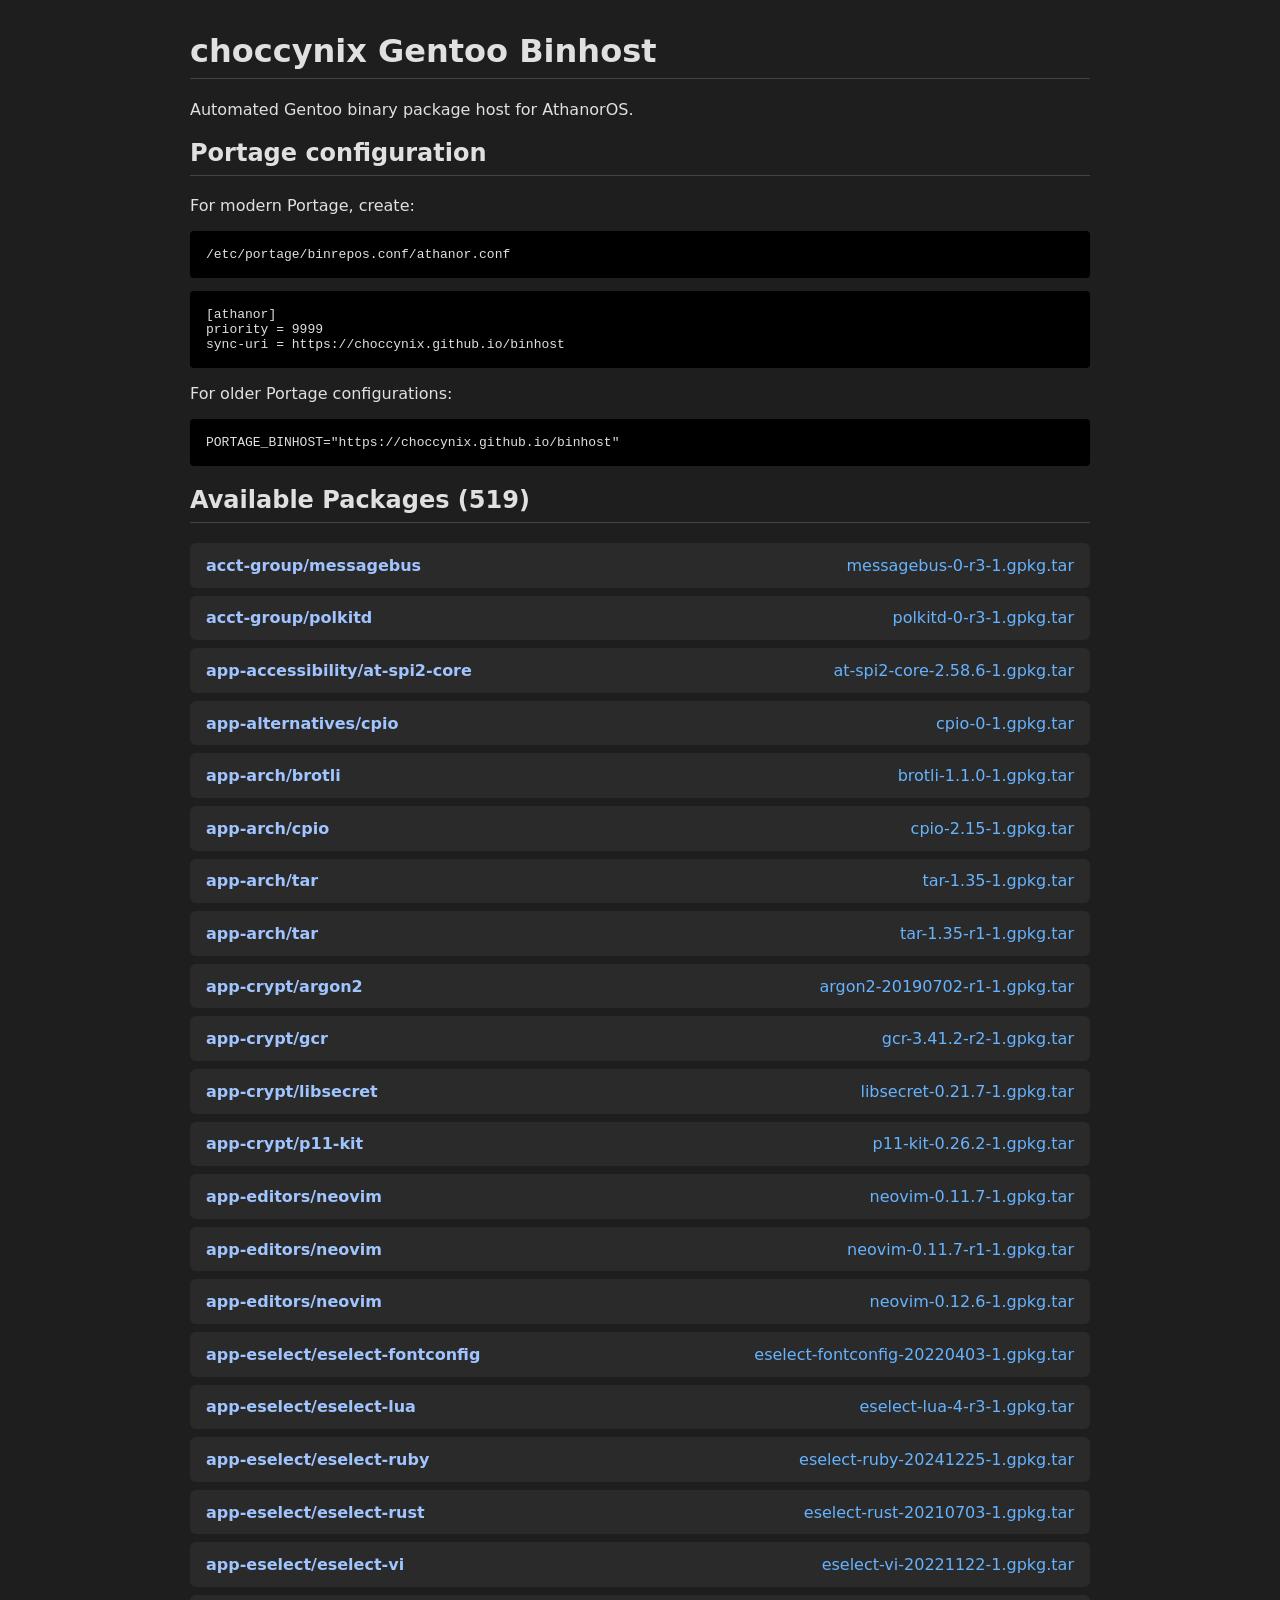
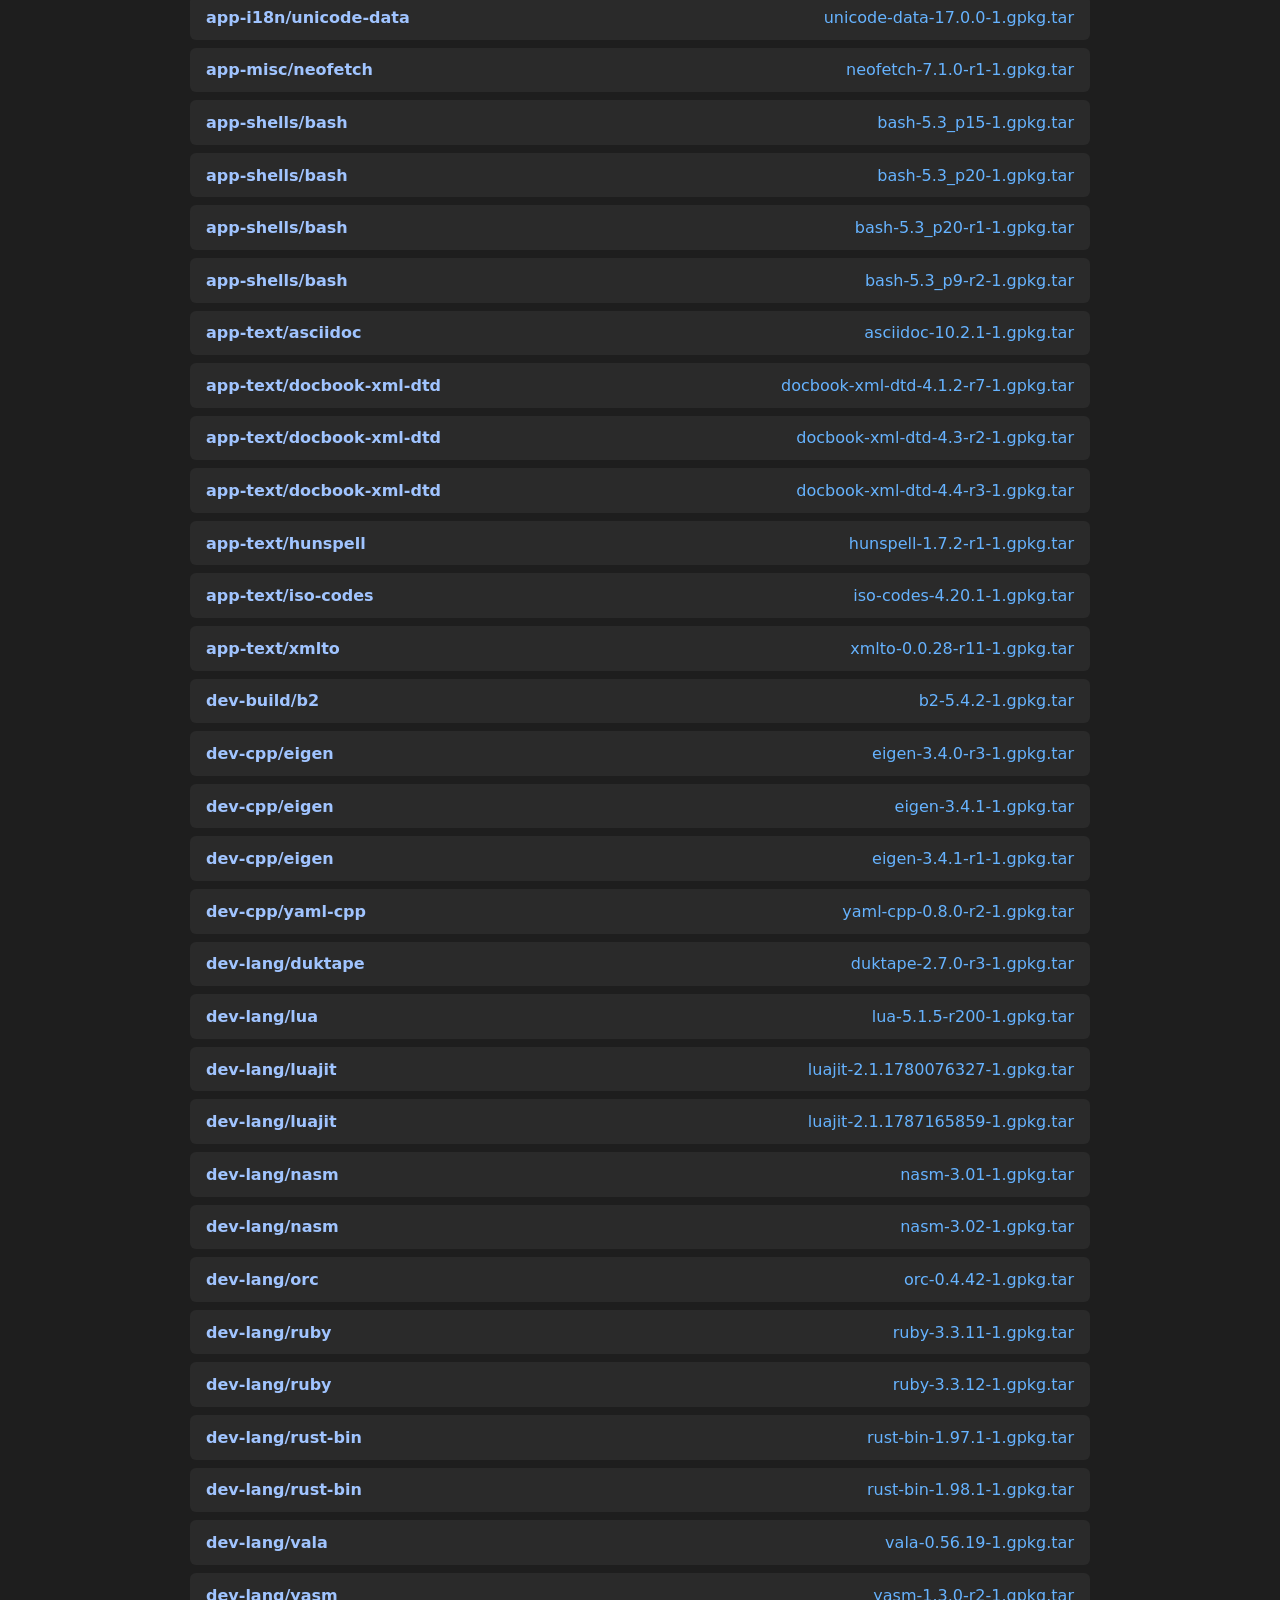
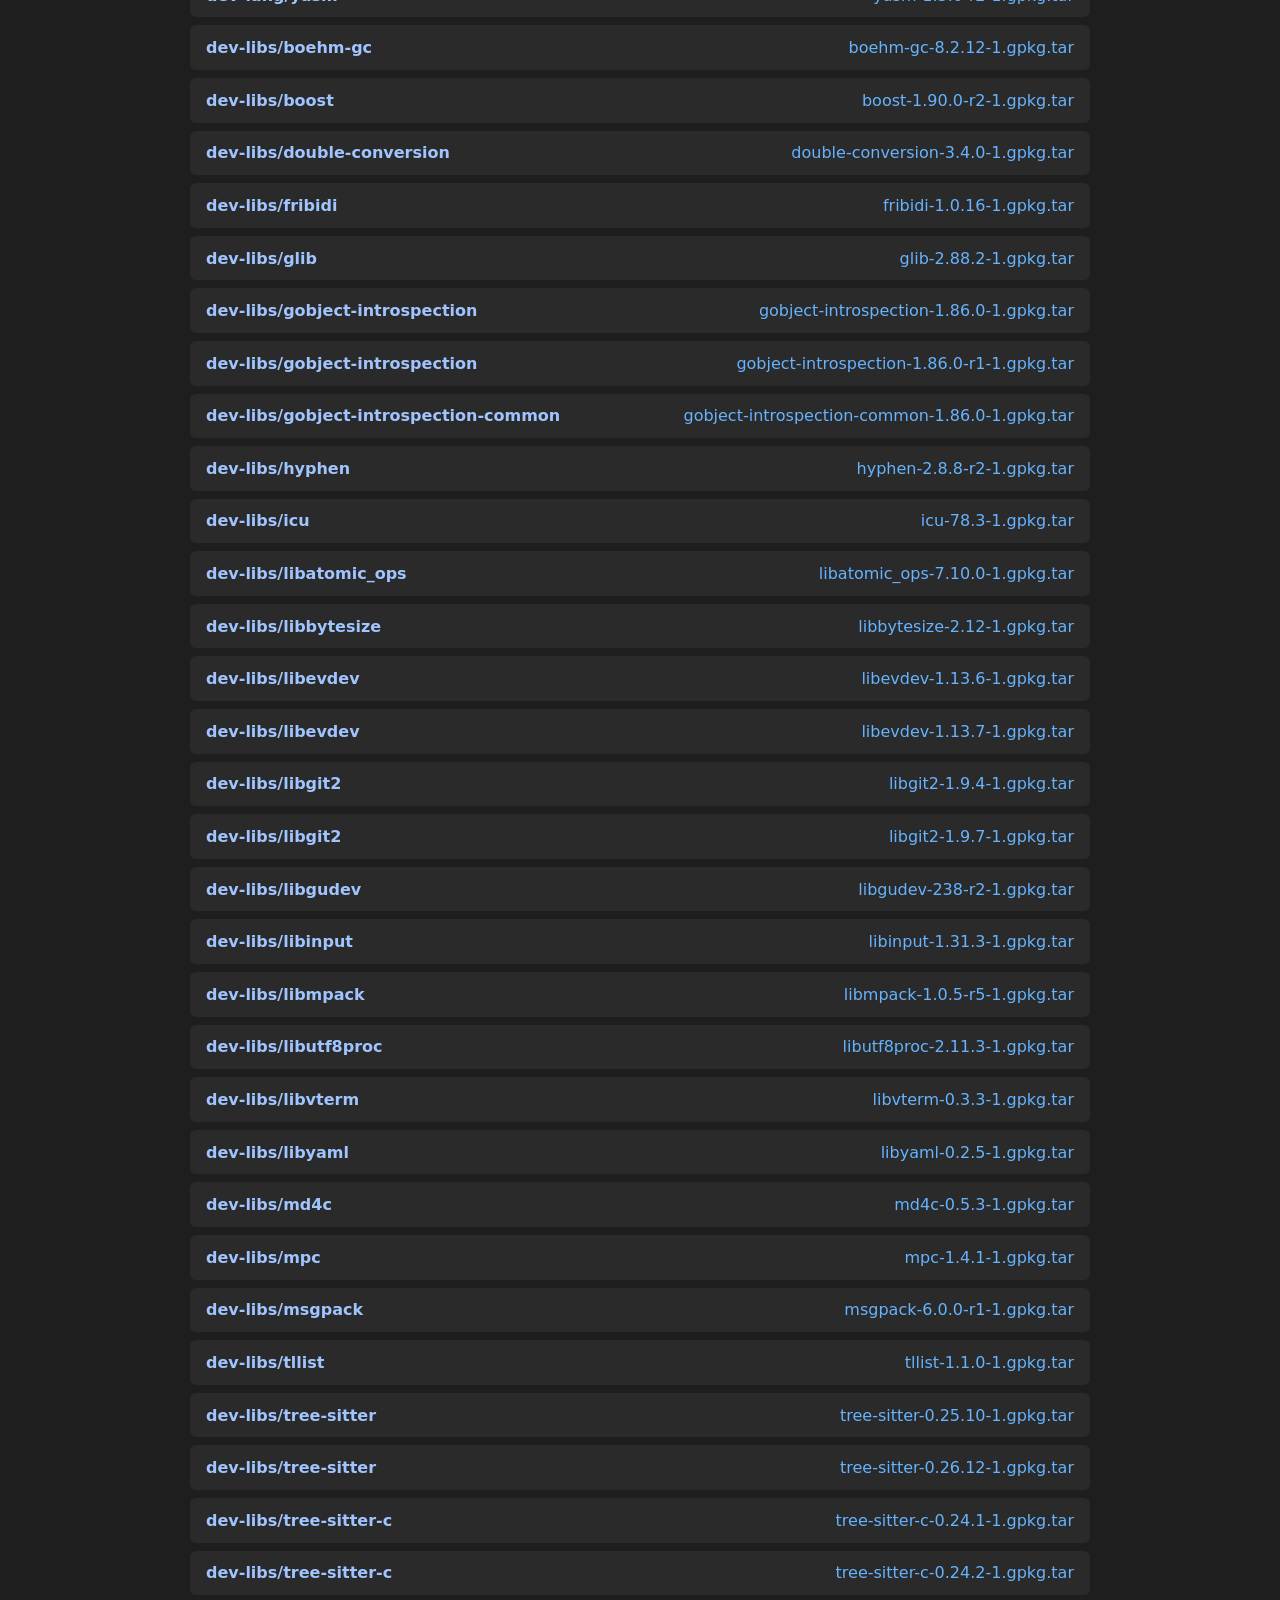
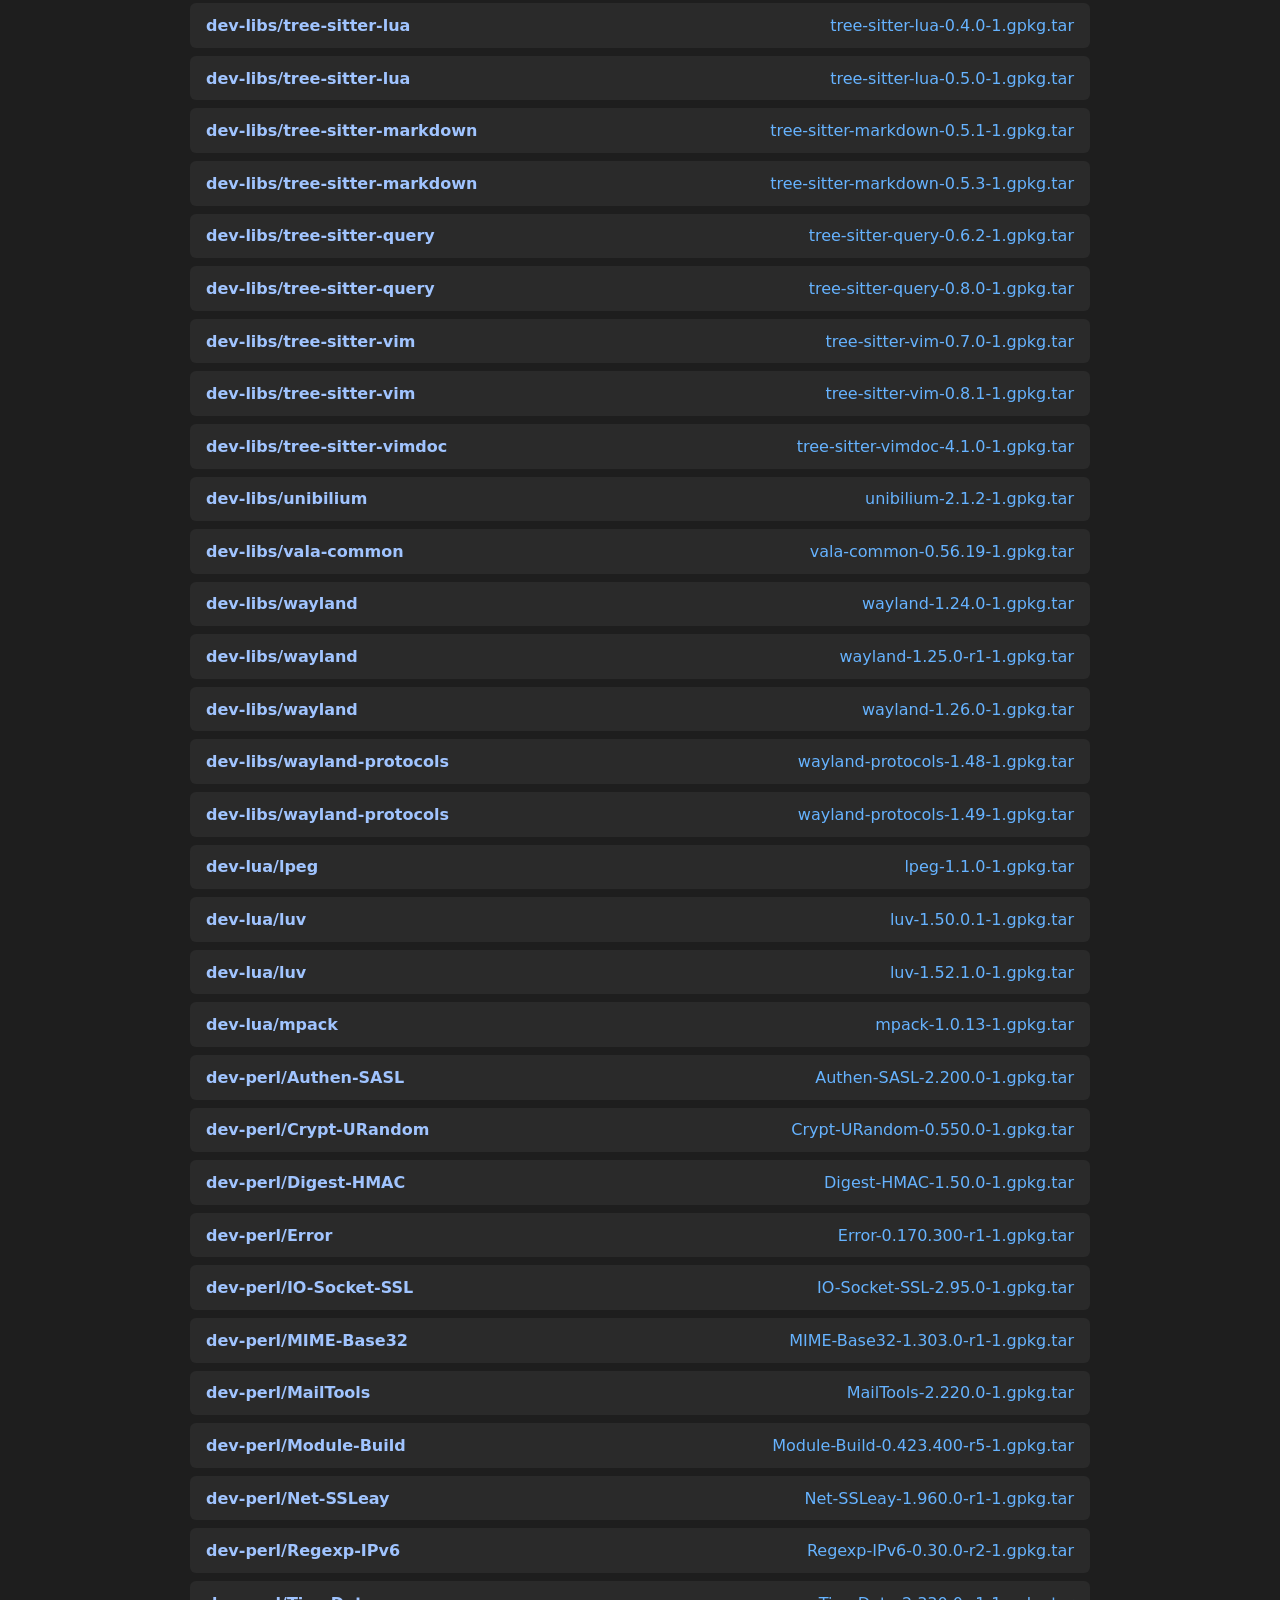
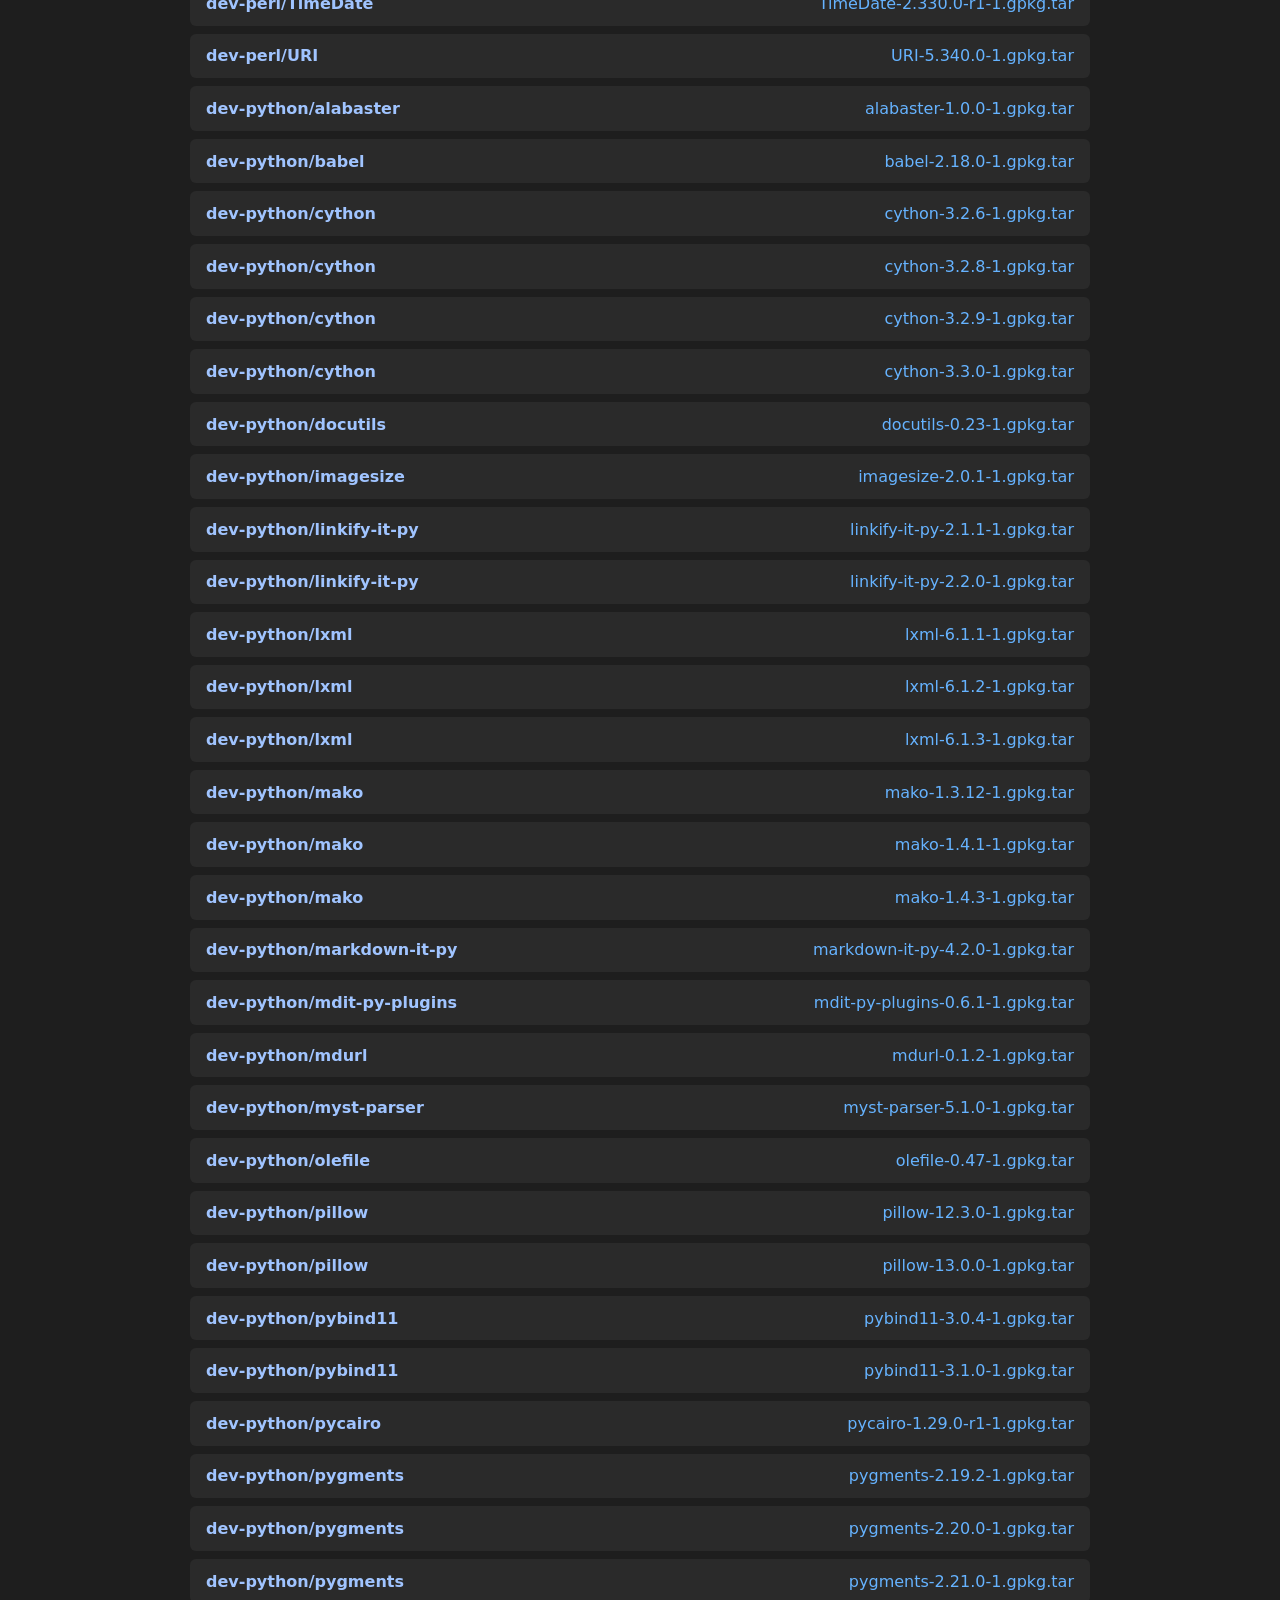
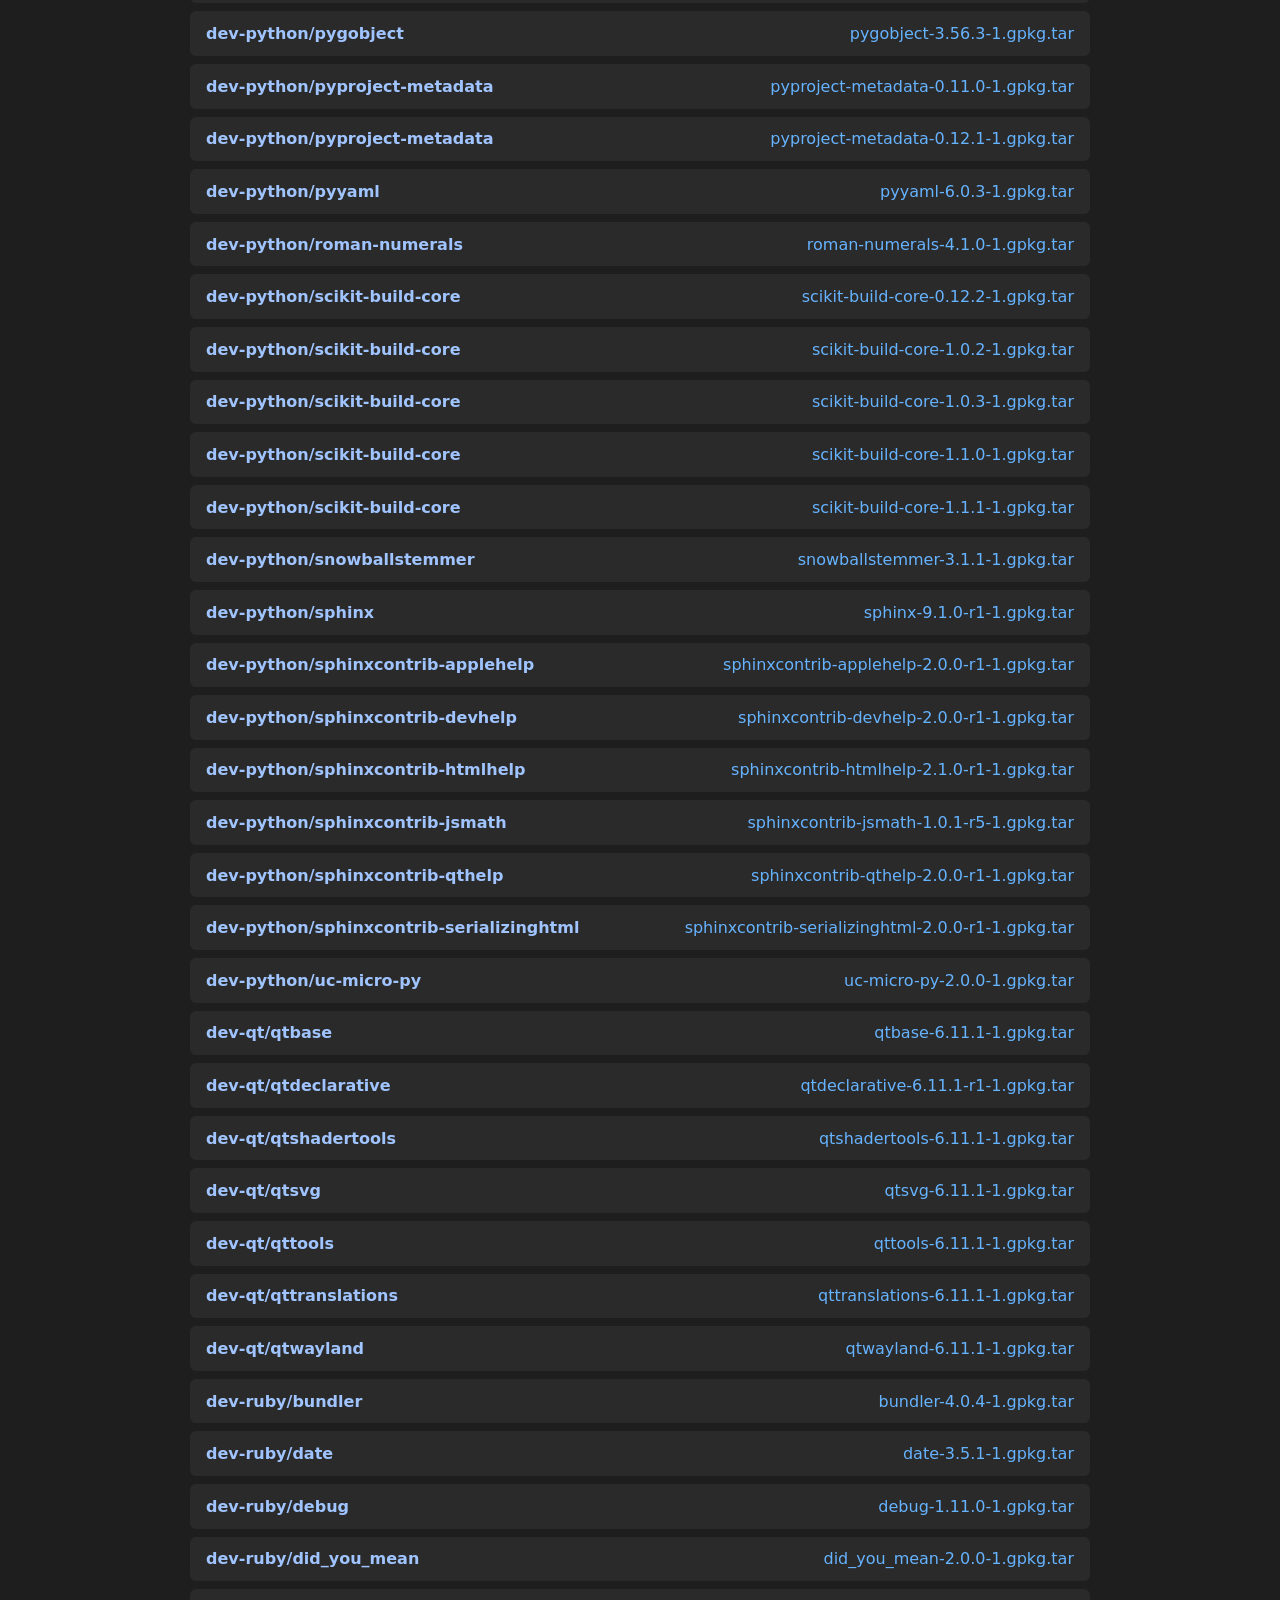
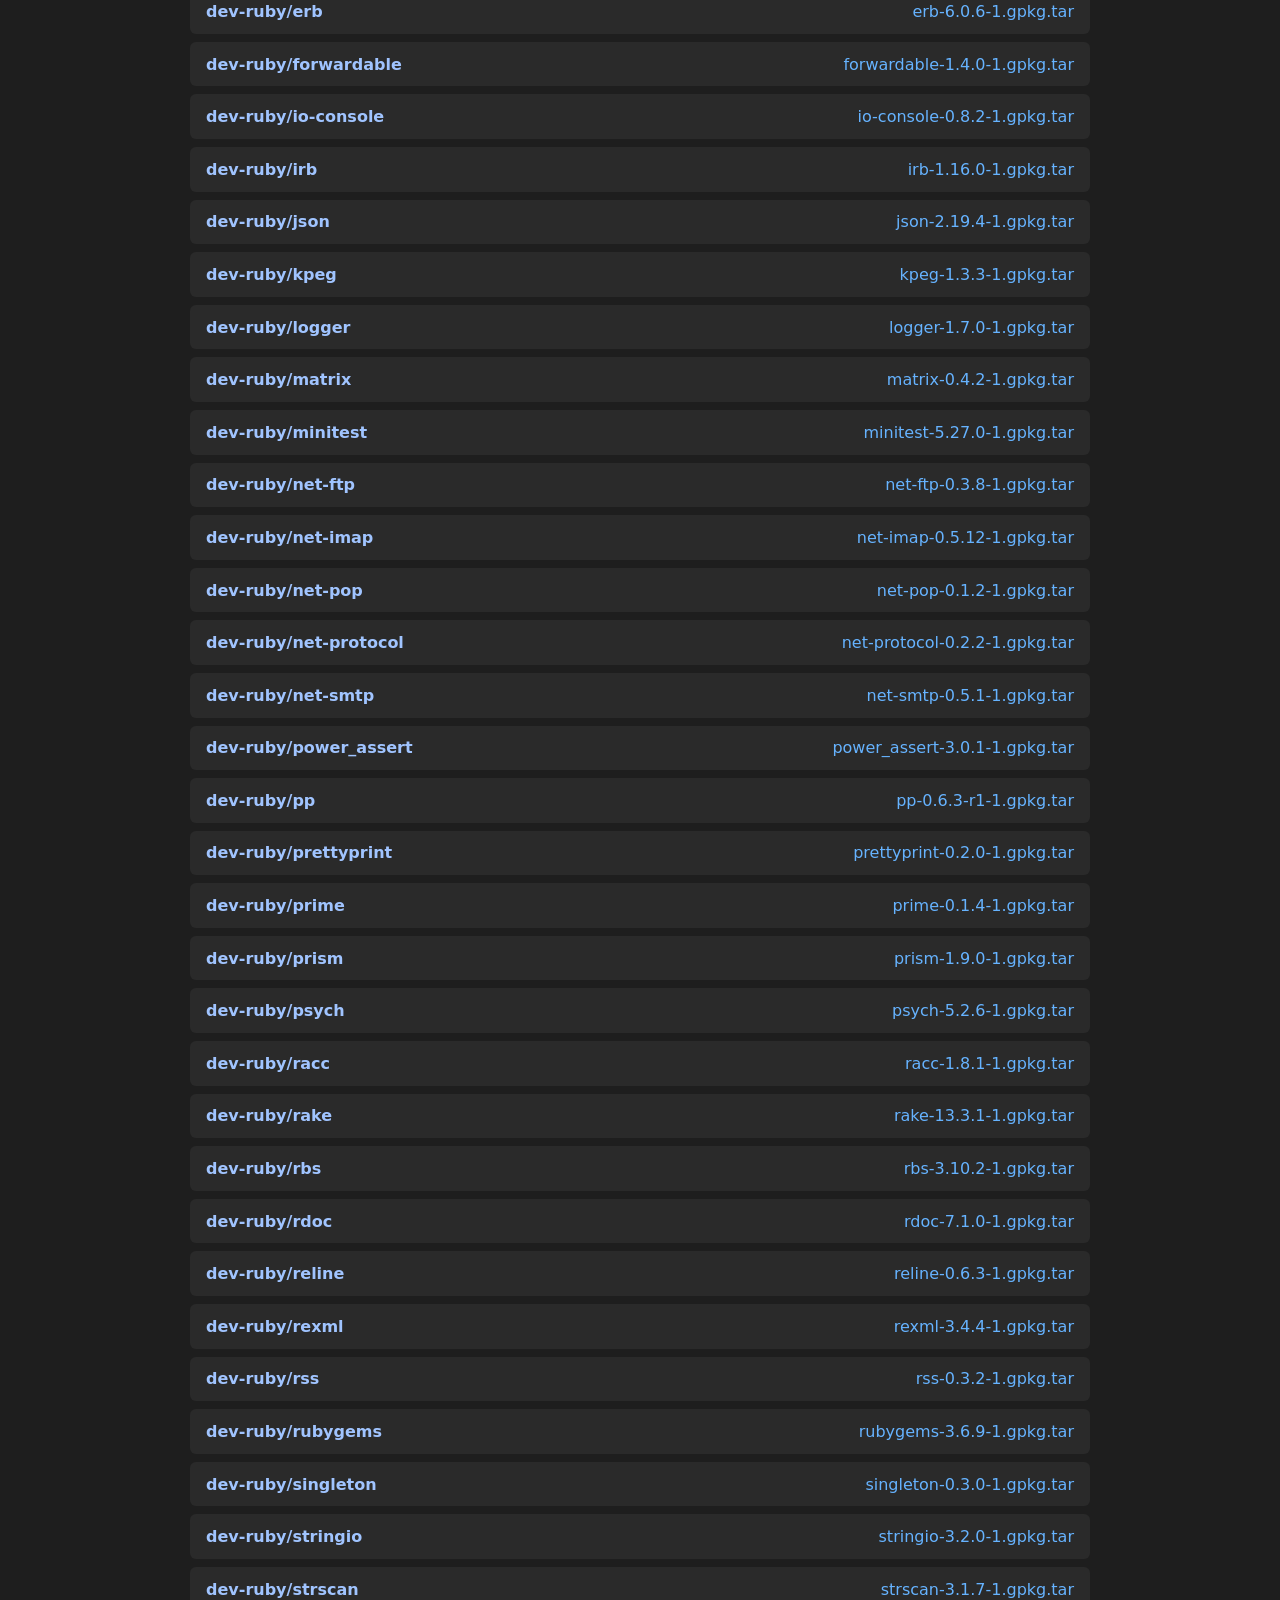
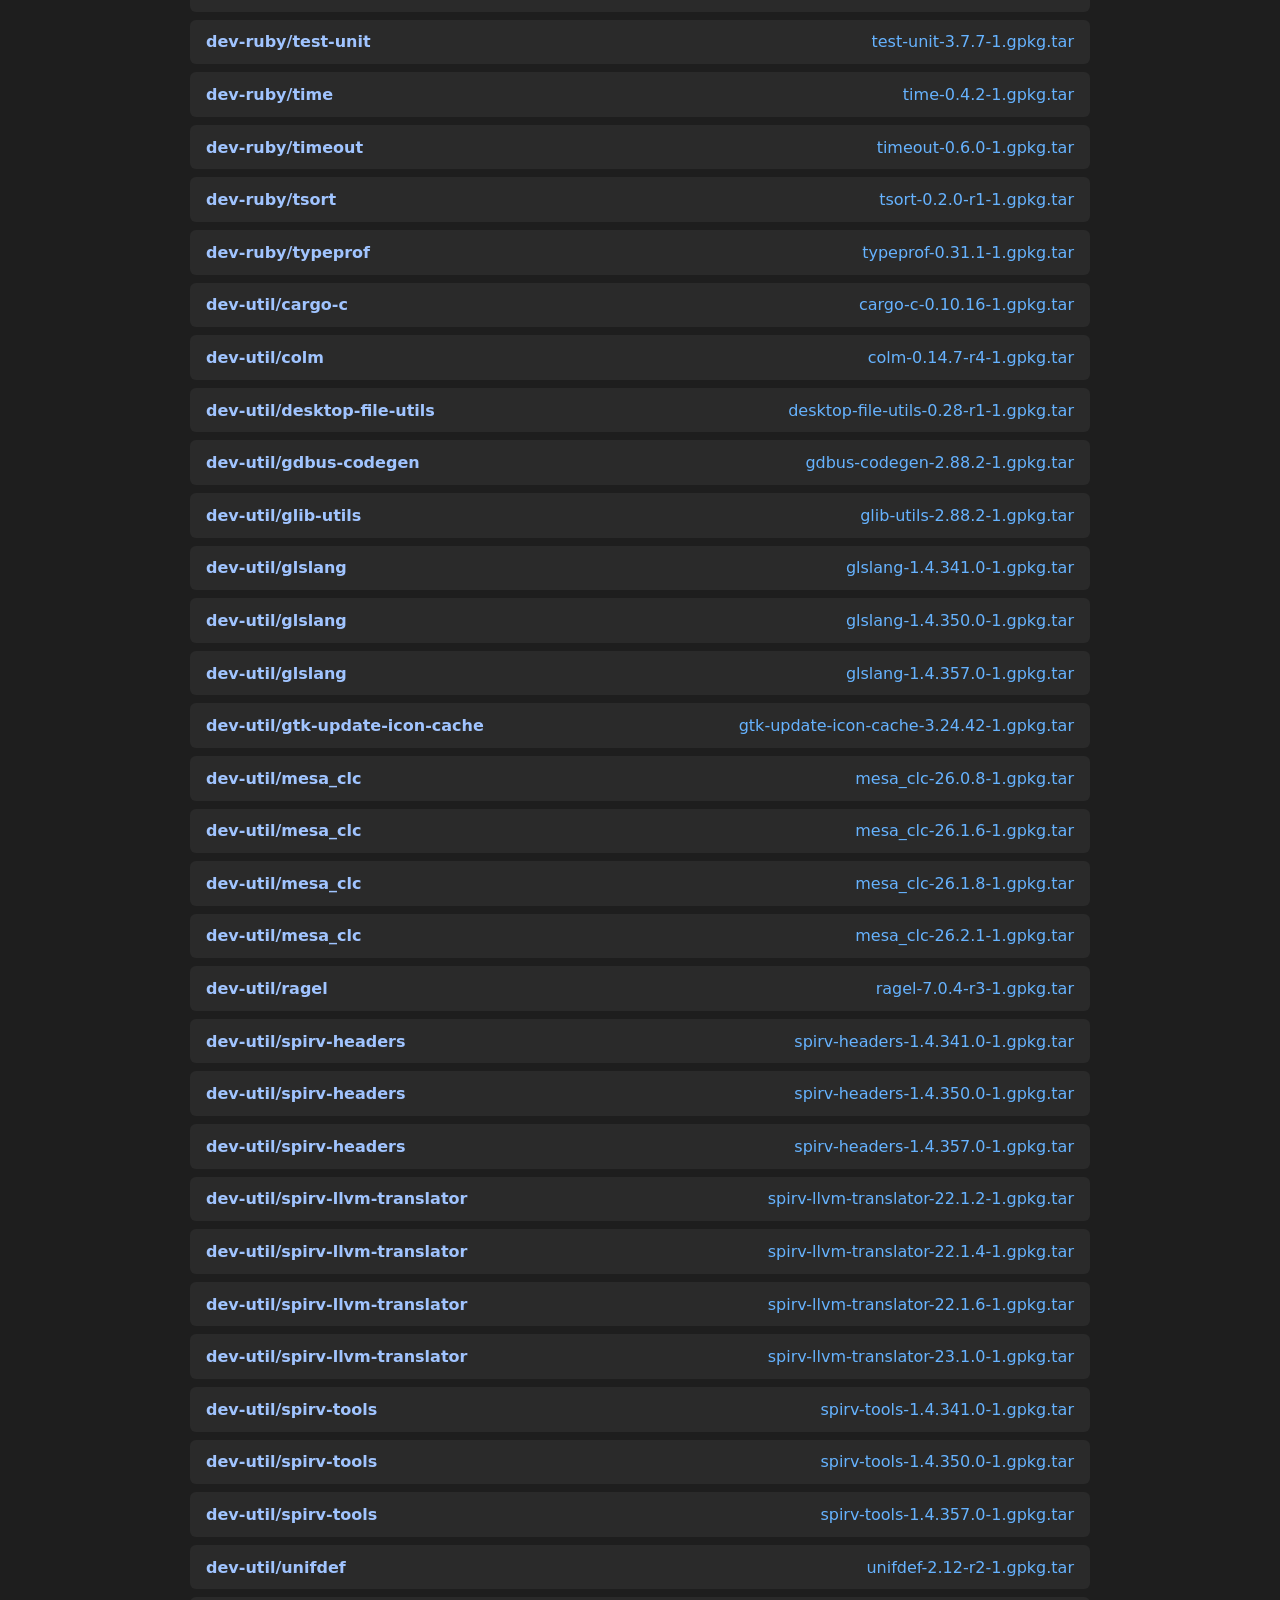
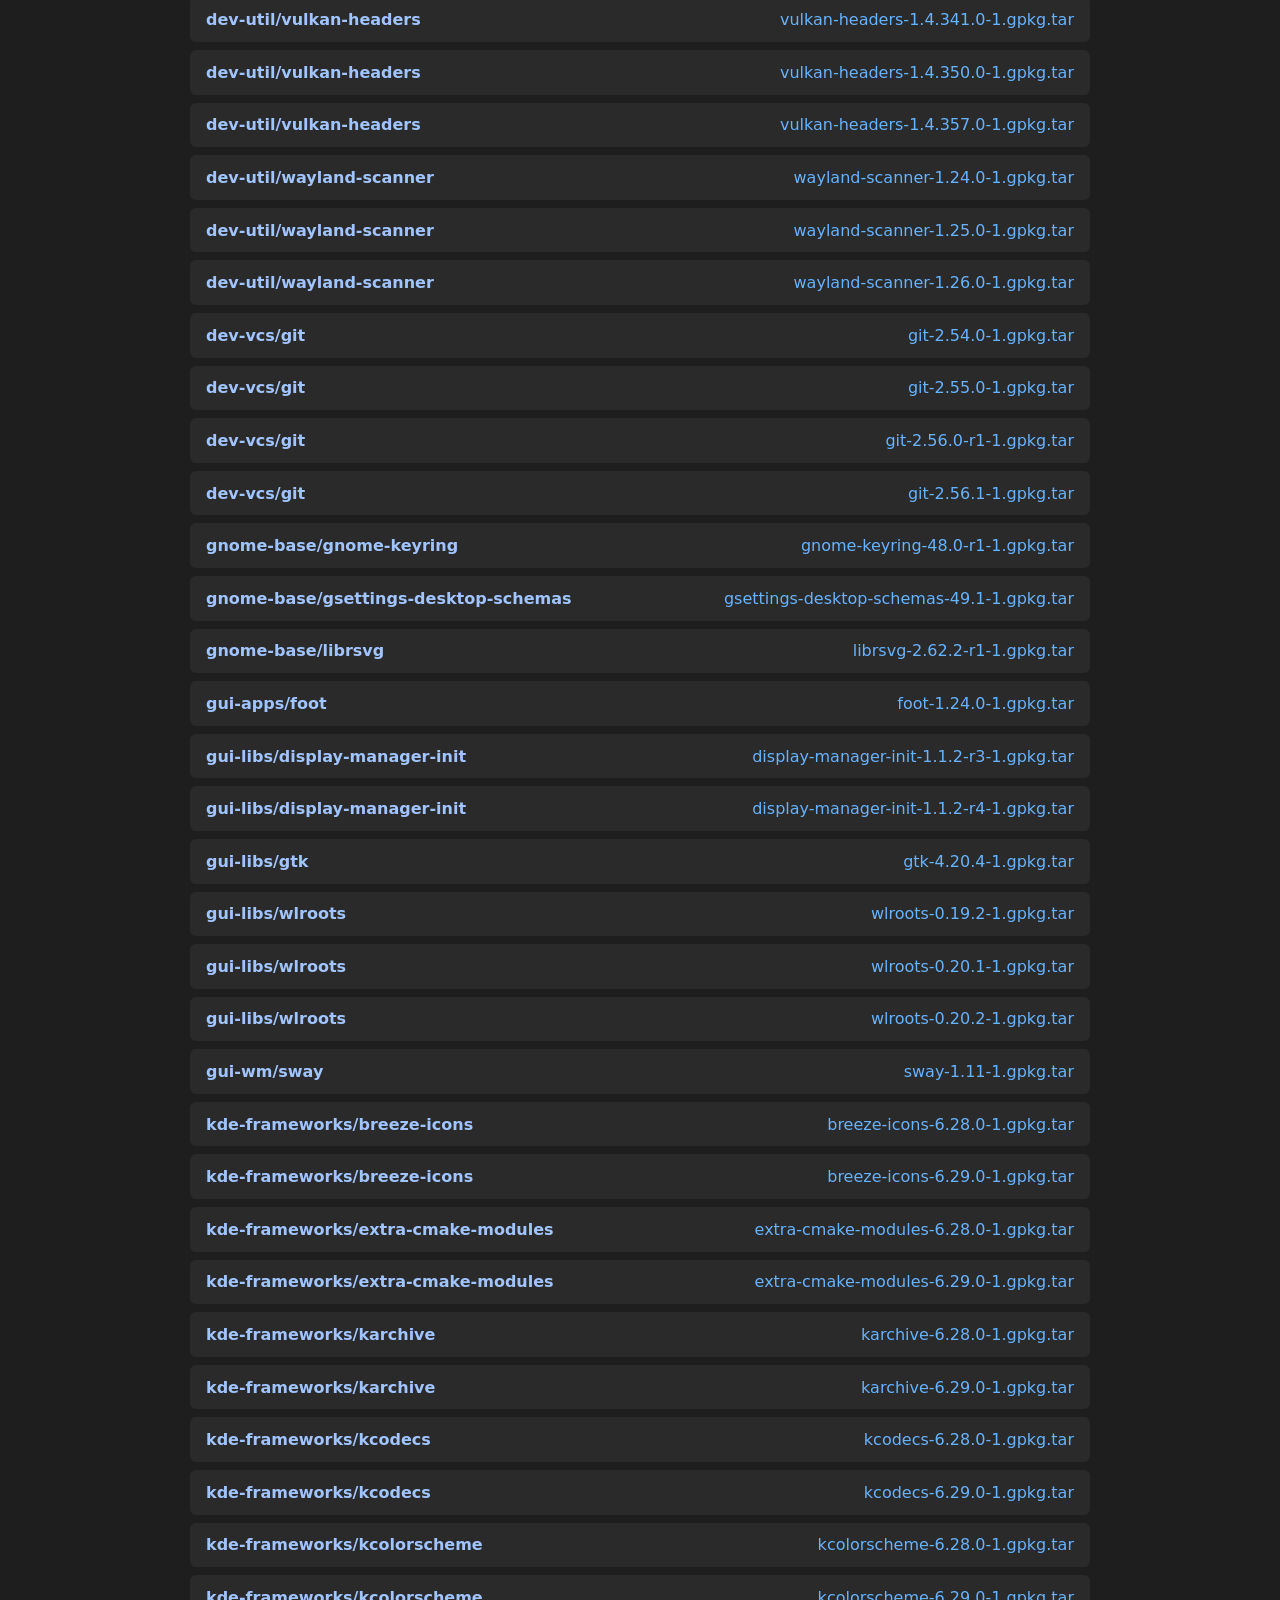
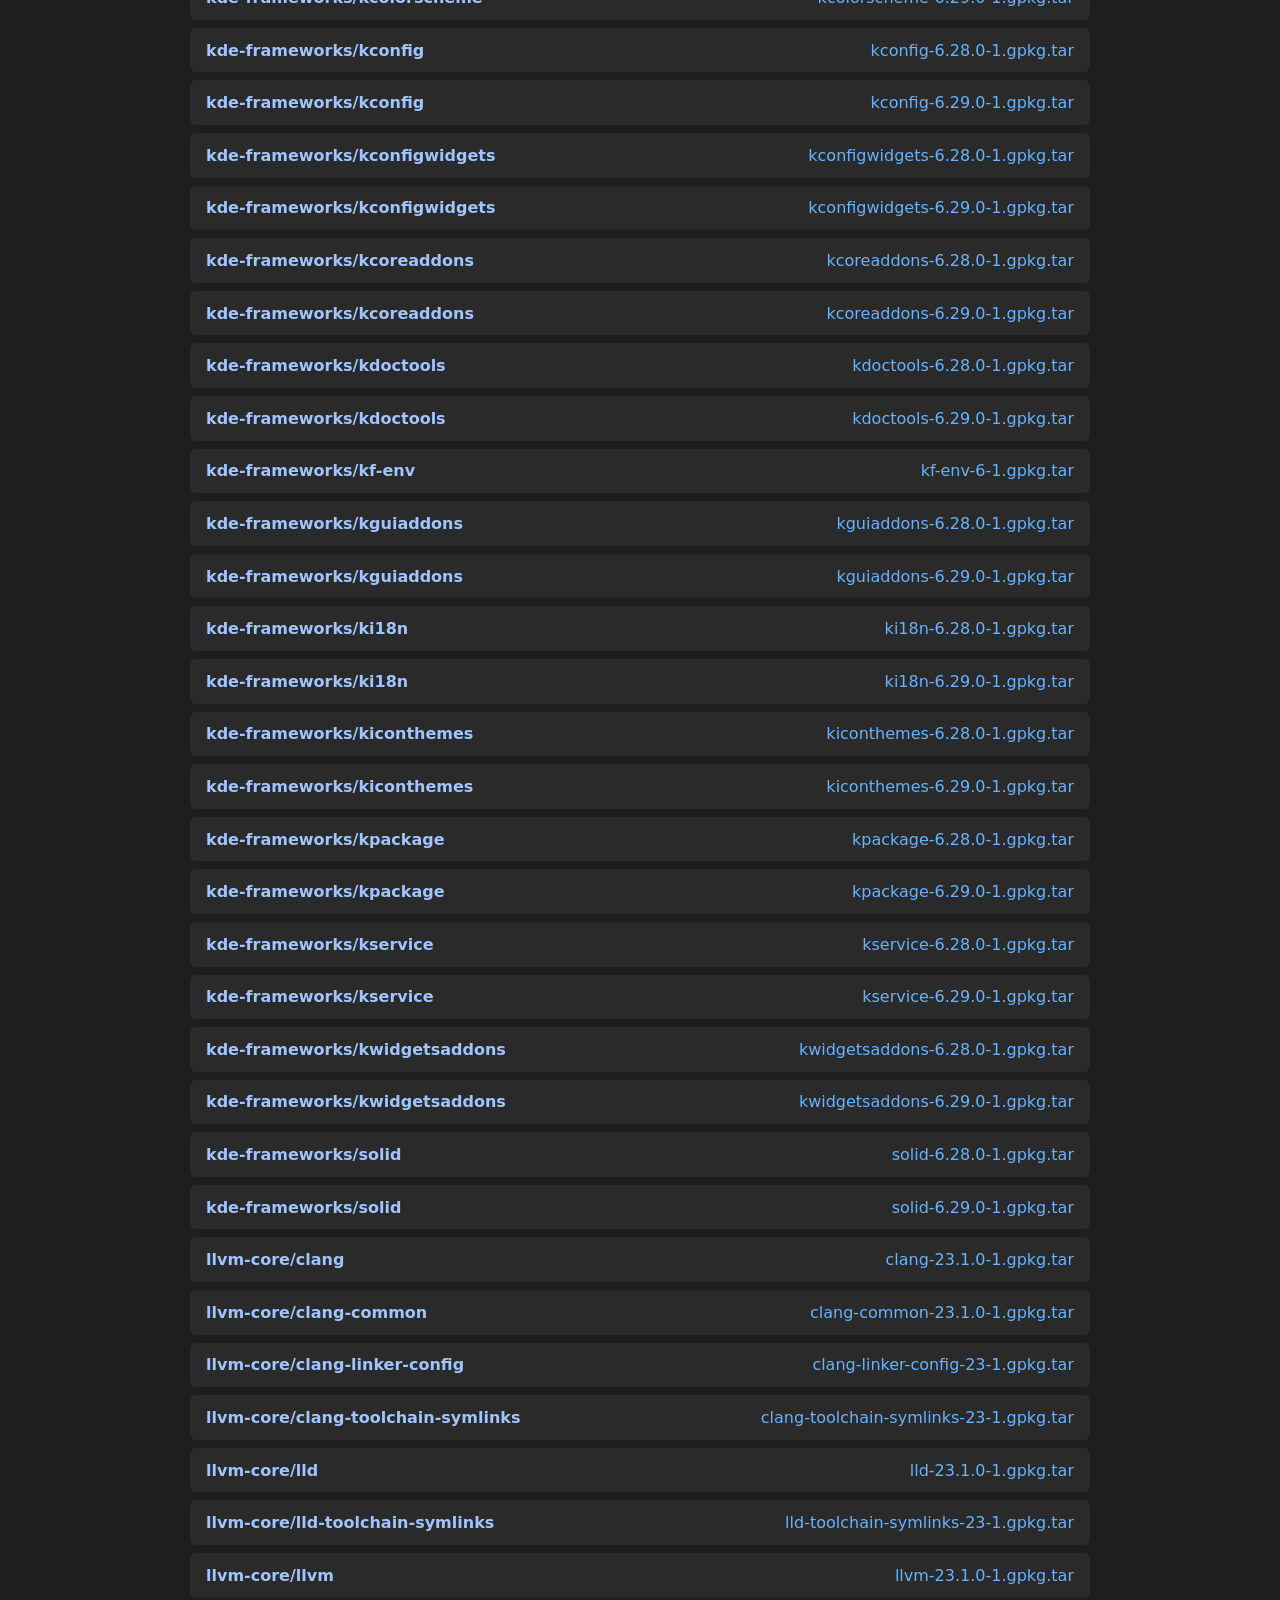
<file: index.html>
<!DOCTYPE html>
<html lang="en">
<head>

<meta charset="UTF-8">

<meta name="viewport"
      content="width=device-width, initial-scale=1.0">

<title>choccynix Gentoo Binhost</title>

<style>

body {
    font-family:
        system-ui,
        -apple-system,
        sans-serif;

    margin: 2rem auto;
    max-width: 900px;

    background: #1e1e1e;
    color: #e0e0e0;

    padding: 0 1rem;
}

a {
    color: #66b3ff;
    text-decoration: none;
}

a:hover {
    text-decoration: underline;
}

h1, h2 {
    border-bottom: 1px solid #444;
    padding-bottom: .5rem;
}

ul {
    list-style: none;
    padding: 0;
}

li {
    margin: .5rem 0;
    background: #2a2a2a;
    padding: .8rem 1rem;
    border-radius: 6px;
}

.package {
    display: flex;
    justify-content: space-between;
    align-items: center;

    gap: 1rem;
    flex-wrap: wrap;
}

.category {
    font-weight: bold;
    color: #a0c4ff;
}

code, pre {
    background: #000;
    border-radius: 4px;
}

code {
    padding: .2rem .4rem;
}

pre {
    padding: 1rem;
    overflow-x: auto;
}

</style>

</head>

<body>

<h1>choccynix Gentoo Binhost</h1>

<p>
Automated Gentoo binary package host for AthanorOS.
</p>

<h2>Portage configuration</h2>

<p>
For modern Portage, create:
</p>

<pre>/etc/portage/binrepos.conf/athanor.conf</pre>

<pre>[athanor]
priority = 9999
sync-uri = https://choccynix.github.io/binhost
</pre>

<p>
For older Portage configurations:
</p>

<pre>PORTAGE_BINHOST="https://choccynix.github.io/binhost"</pre>

<h2>Available Packages (519)</h2>

<ul>

        <li>
            <div class="package">
                <span class="category">
                    acct-group/messagebus
                </span>
                <a href="https://github.com/choccynix/athanor-binpkgs/releases/download/binpkgs-rolling-20261115/messagebus-0-r3-1.gpkg.tar">
                    messagebus-0-r3-1.gpkg.tar
                </a>
            </div>
        </li>

        <li>
            <div class="package">
                <span class="category">
                    acct-group/polkitd
                </span>
                <a href="https://github.com/choccynix/athanor-binpkgs/releases/download/binpkgs-rolling-20261115/polkitd-0-r3-1.gpkg.tar">
                    polkitd-0-r3-1.gpkg.tar
                </a>
            </div>
        </li>

        <li>
            <div class="package">
                <span class="category">
                    app-accessibility/at-spi2-core
                </span>
                <a href="https://github.com/choccynix/athanor-binpkgs/releases/download/binpkgs-rolling-20260830/at-spi2-core-2.58.6-1.gpkg.tar">
                    at-spi2-core-2.58.6-1.gpkg.tar
                </a>
            </div>
        </li>

        <li>
            <div class="package">
                <span class="category">
                    app-alternatives/cpio
                </span>
                <a href="https://github.com/choccynix/athanor-binpkgs/releases/download/binpkgs-rolling-20261115/cpio-0-1.gpkg.tar">
                    cpio-0-1.gpkg.tar
                </a>
            </div>
        </li>

        <li>
            <div class="package">
                <span class="category">
                    app-arch/brotli
                </span>
                <a href="https://github.com/choccynix/athanor-binpkgs/releases/download/binpkgs-rolling-20260830/brotli-1.1.0-1.gpkg.tar">
                    brotli-1.1.0-1.gpkg.tar
                </a>
            </div>
        </li>

        <li>
            <div class="package">
                <span class="category">
                    app-arch/cpio
                </span>
                <a href="https://github.com/choccynix/athanor-binpkgs/releases/download/binpkgs-rolling-20261115/cpio-2.15-1.gpkg.tar">
                    cpio-2.15-1.gpkg.tar
                </a>
            </div>
        </li>

        <li>
            <div class="package">
                <span class="category">
                    app-arch/tar
                </span>
                <a href="https://github.com/choccynix/athanor-binpkgs/releases/download/binpkgs-rolling-20260803/tar-1.35-1.gpkg.tar">
                    tar-1.35-1.gpkg.tar
                </a>
            </div>
        </li>

        <li>
            <div class="package">
                <span class="category">
                    app-arch/tar
                </span>
                <a href="https://github.com/choccynix/athanor-binpkgs/releases/download/binpkgs-rolling-20261115/tar-1.35-r1-1.gpkg.tar">
                    tar-1.35-r1-1.gpkg.tar
                </a>
            </div>
        </li>

        <li>
            <div class="package">
                <span class="category">
                    app-crypt/argon2
                </span>
                <a href="https://github.com/choccynix/athanor-binpkgs/releases/download/binpkgs-rolling-20260816/argon2-20190702-r1-1.gpkg.tar">
                    argon2-20190702-r1-1.gpkg.tar
                </a>
            </div>
        </li>

        <li>
            <div class="package">
                <span class="category">
                    app-crypt/gcr
                </span>
                <a href="https://github.com/choccynix/athanor-binpkgs/releases/download/binpkgs-rolling-20260830/gcr-3.41.2-r2-1.gpkg.tar">
                    gcr-3.41.2-r2-1.gpkg.tar
                </a>
            </div>
        </li>

        <li>
            <div class="package">
                <span class="category">
                    app-crypt/libsecret
                </span>
                <a href="https://github.com/choccynix/athanor-binpkgs/releases/download/binpkgs-rolling-20260830/libsecret-0.21.7-1.gpkg.tar">
                    libsecret-0.21.7-1.gpkg.tar
                </a>
            </div>
        </li>

        <li>
            <div class="package">
                <span class="category">
                    app-crypt/p11-kit
                </span>
                <a href="https://github.com/choccynix/athanor-binpkgs/releases/download/binpkgs-rolling-20260830/p11-kit-0.26.2-1.gpkg.tar">
                    p11-kit-0.26.2-1.gpkg.tar
                </a>
            </div>
        </li>

        <li>
            <div class="package">
                <span class="category">
                    app-editors/neovim
                </span>
                <a href="https://github.com/choccynix/athanor-binpkgs/releases/download/binpkgs-rolling-20260913/neovim-0.11.7-1.gpkg.tar">
                    neovim-0.11.7-1.gpkg.tar
                </a>
            </div>
        </li>

        <li>
            <div class="package">
                <span class="category">
                    app-editors/neovim
                </span>
                <a href="https://github.com/choccynix/athanor-binpkgs/releases/download/binpkgs-rolling-20261108/neovim-0.11.7-r1-1.gpkg.tar">
                    neovim-0.11.7-r1-1.gpkg.tar
                </a>
            </div>
        </li>

        <li>
            <div class="package">
                <span class="category">
                    app-editors/neovim
                </span>
                <a href="https://github.com/choccynix/athanor-binpkgs/releases/download/binpkgs-rolling-20261115/neovim-0.12.6-1.gpkg.tar">
                    neovim-0.12.6-1.gpkg.tar
                </a>
            </div>
        </li>

        <li>
            <div class="package">
                <span class="category">
                    app-eselect/eselect-fontconfig
                </span>
                <a href="https://github.com/choccynix/athanor-binpkgs/releases/download/binpkgs-rolling-20261115/eselect-fontconfig-20220403-1.gpkg.tar">
                    eselect-fontconfig-20220403-1.gpkg.tar
                </a>
            </div>
        </li>

        <li>
            <div class="package">
                <span class="category">
                    app-eselect/eselect-lua
                </span>
                <a href="https://github.com/choccynix/athanor-binpkgs/releases/download/binpkgs-rolling-20261115/eselect-lua-4-r3-1.gpkg.tar">
                    eselect-lua-4-r3-1.gpkg.tar
                </a>
            </div>
        </li>

        <li>
            <div class="package">
                <span class="category">
                    app-eselect/eselect-ruby
                </span>
                <a href="https://github.com/choccynix/athanor-binpkgs/releases/download/binpkgs-rolling-20260830/eselect-ruby-20241225-1.gpkg.tar">
                    eselect-ruby-20241225-1.gpkg.tar
                </a>
            </div>
        </li>

        <li>
            <div class="package">
                <span class="category">
                    app-eselect/eselect-rust
                </span>
                <a href="https://github.com/choccynix/athanor-binpkgs/releases/download/binpkgs-rolling-20261115/eselect-rust-20210703-1.gpkg.tar">
                    eselect-rust-20210703-1.gpkg.tar
                </a>
            </div>
        </li>

        <li>
            <div class="package">
                <span class="category">
                    app-eselect/eselect-vi
                </span>
                <a href="https://github.com/choccynix/athanor-binpkgs/releases/download/binpkgs-rolling-20261115/eselect-vi-20221122-1.gpkg.tar">
                    eselect-vi-20221122-1.gpkg.tar
                </a>
            </div>
        </li>

        <li>
            <div class="package">
                <span class="category">
                    app-i18n/unicode-data
                </span>
                <a href="https://github.com/choccynix/athanor-binpkgs/releases/download/binpkgs-rolling-20260823/unicode-data-17.0.0-1.gpkg.tar">
                    unicode-data-17.0.0-1.gpkg.tar
                </a>
            </div>
        </li>

        <li>
            <div class="package">
                <span class="category">
                    app-misc/neofetch
                </span>
                <a href="https://github.com/choccynix/athanor-binpkgs/releases/download/binpkgs-rolling-20261115/neofetch-7.1.0-r1-1.gpkg.tar">
                    neofetch-7.1.0-r1-1.gpkg.tar
                </a>
            </div>
        </li>

        <li>
            <div class="package">
                <span class="category">
                    app-shells/bash
                </span>
                <a href="https://github.com/choccynix/athanor-binpkgs/releases/download/binpkgs-rolling-20261011/bash-5.3_p15-1.gpkg.tar">
                    bash-5.3_p15-1.gpkg.tar
                </a>
            </div>
        </li>

        <li>
            <div class="package">
                <span class="category">
                    app-shells/bash
                </span>
                <a href="https://github.com/choccynix/athanor-binpkgs/releases/download/binpkgs-rolling-20261101/bash-5.3_p20-1.gpkg.tar">
                    bash-5.3_p20-1.gpkg.tar
                </a>
            </div>
        </li>

        <li>
            <div class="package">
                <span class="category">
                    app-shells/bash
                </span>
                <a href="https://github.com/choccynix/athanor-binpkgs/releases/download/binpkgs-rolling-20261115/bash-5.3_p20-r1-1.gpkg.tar">
                    bash-5.3_p20-r1-1.gpkg.tar
                </a>
            </div>
        </li>

        <li>
            <div class="package">
                <span class="category">
                    app-shells/bash
                </span>
                <a href="https://github.com/choccynix/athanor-binpkgs/releases/download/binpkgs-rolling-20260809/bash-5.3_p9-r2-1.gpkg.tar">
                    bash-5.3_p9-r2-1.gpkg.tar
                </a>
            </div>
        </li>

        <li>
            <div class="package">
                <span class="category">
                    app-text/asciidoc
                </span>
                <a href="https://github.com/choccynix/athanor-binpkgs/releases/download/binpkgs-rolling-20261115/asciidoc-10.2.1-1.gpkg.tar">
                    asciidoc-10.2.1-1.gpkg.tar
                </a>
            </div>
        </li>

        <li>
            <div class="package">
                <span class="category">
                    app-text/docbook-xml-dtd
                </span>
                <a href="https://github.com/choccynix/athanor-binpkgs/releases/download/binpkgs-rolling-20261115/docbook-xml-dtd-4.1.2-r7-1.gpkg.tar">
                    docbook-xml-dtd-4.1.2-r7-1.gpkg.tar
                </a>
            </div>
        </li>

        <li>
            <div class="package">
                <span class="category">
                    app-text/docbook-xml-dtd
                </span>
                <a href="https://github.com/choccynix/athanor-binpkgs/releases/download/binpkgs-rolling-20260830/docbook-xml-dtd-4.3-r2-1.gpkg.tar">
                    docbook-xml-dtd-4.3-r2-1.gpkg.tar
                </a>
            </div>
        </li>

        <li>
            <div class="package">
                <span class="category">
                    app-text/docbook-xml-dtd
                </span>
                <a href="https://github.com/choccynix/athanor-binpkgs/releases/download/binpkgs-rolling-20261115/docbook-xml-dtd-4.4-r3-1.gpkg.tar">
                    docbook-xml-dtd-4.4-r3-1.gpkg.tar
                </a>
            </div>
        </li>

        <li>
            <div class="package">
                <span class="category">
                    app-text/hunspell
                </span>
                <a href="https://github.com/choccynix/athanor-binpkgs/releases/download/binpkgs-rolling-20260830/hunspell-1.7.2-r1-1.gpkg.tar">
                    hunspell-1.7.2-r1-1.gpkg.tar
                </a>
            </div>
        </li>

        <li>
            <div class="package">
                <span class="category">
                    app-text/iso-codes
                </span>
                <a href="https://github.com/choccynix/athanor-binpkgs/releases/download/binpkgs-rolling-20260830/iso-codes-4.20.1-1.gpkg.tar">
                    iso-codes-4.20.1-1.gpkg.tar
                </a>
            </div>
        </li>

        <li>
            <div class="package">
                <span class="category">
                    app-text/xmlto
                </span>
                <a href="https://github.com/choccynix/athanor-binpkgs/releases/download/binpkgs-rolling-20261115/xmlto-0.0.28-r11-1.gpkg.tar">
                    xmlto-0.0.28-r11-1.gpkg.tar
                </a>
            </div>
        </li>

        <li>
            <div class="package">
                <span class="category">
                    dev-build/b2
                </span>
                <a href="https://github.com/choccynix/athanor-binpkgs/releases/download/binpkgs-rolling-20260816/b2-5.4.2-1.gpkg.tar">
                    b2-5.4.2-1.gpkg.tar
                </a>
            </div>
        </li>

        <li>
            <div class="package">
                <span class="category">
                    dev-cpp/eigen
                </span>
                <a href="https://github.com/choccynix/athanor-binpkgs/releases/download/binpkgs-rolling-20260920/eigen-3.4.0-r3-1.gpkg.tar">
                    eigen-3.4.0-r3-1.gpkg.tar
                </a>
            </div>
        </li>

        <li>
            <div class="package">
                <span class="category">
                    dev-cpp/eigen
                </span>
                <a href="https://github.com/choccynix/athanor-binpkgs/releases/download/binpkgs-rolling-20260906/eigen-3.4.1-1.gpkg.tar">
                    eigen-3.4.1-1.gpkg.tar
                </a>
            </div>
        </li>

        <li>
            <div class="package">
                <span class="category">
                    dev-cpp/eigen
                </span>
                <a href="https://github.com/choccynix/athanor-binpkgs/releases/download/binpkgs-rolling-20261115/eigen-3.4.1-r1-1.gpkg.tar">
                    eigen-3.4.1-r1-1.gpkg.tar
                </a>
            </div>
        </li>

        <li>
            <div class="package">
                <span class="category">
                    dev-cpp/yaml-cpp
                </span>
                <a href="https://github.com/choccynix/athanor-binpkgs/releases/download/binpkgs-rolling-20260816/yaml-cpp-0.8.0-r2-1.gpkg.tar">
                    yaml-cpp-0.8.0-r2-1.gpkg.tar
                </a>
            </div>
        </li>

        <li>
            <div class="package">
                <span class="category">
                    dev-lang/duktape
                </span>
                <a href="https://github.com/choccynix/athanor-binpkgs/releases/download/binpkgs-rolling-20261115/duktape-2.7.0-r3-1.gpkg.tar">
                    duktape-2.7.0-r3-1.gpkg.tar
                </a>
            </div>
        </li>

        <li>
            <div class="package">
                <span class="category">
                    dev-lang/lua
                </span>
                <a href="https://github.com/choccynix/athanor-binpkgs/releases/download/binpkgs-rolling-20261115/lua-5.1.5-r200-1.gpkg.tar">
                    lua-5.1.5-r200-1.gpkg.tar
                </a>
            </div>
        </li>

        <li>
            <div class="package">
                <span class="category">
                    dev-lang/luajit
                </span>
                <a href="https://github.com/choccynix/athanor-binpkgs/releases/download/binpkgs-rolling-20260913/luajit-2.1.1780076327-1.gpkg.tar">
                    luajit-2.1.1780076327-1.gpkg.tar
                </a>
            </div>
        </li>

        <li>
            <div class="package">
                <span class="category">
                    dev-lang/luajit
                </span>
                <a href="https://github.com/choccynix/athanor-binpkgs/releases/download/binpkgs-rolling-20261115/luajit-2.1.1787165859-1.gpkg.tar">
                    luajit-2.1.1787165859-1.gpkg.tar
                </a>
            </div>
        </li>

        <li>
            <div class="package">
                <span class="category">
                    dev-lang/nasm
                </span>
                <a href="https://github.com/choccynix/athanor-binpkgs/releases/download/binpkgs-rolling-20260803/nasm-3.01-1.gpkg.tar">
                    nasm-3.01-1.gpkg.tar
                </a>
            </div>
        </li>

        <li>
            <div class="package">
                <span class="category">
                    dev-lang/nasm
                </span>
                <a href="https://github.com/choccynix/athanor-binpkgs/releases/download/binpkgs-rolling-20261115/nasm-3.02-1.gpkg.tar">
                    nasm-3.02-1.gpkg.tar
                </a>
            </div>
        </li>

        <li>
            <div class="package">
                <span class="category">
                    dev-lang/orc
                </span>
                <a href="https://github.com/choccynix/athanor-binpkgs/releases/download/binpkgs-rolling-20260830/orc-0.4.42-1.gpkg.tar">
                    orc-0.4.42-1.gpkg.tar
                </a>
            </div>
        </li>

        <li>
            <div class="package">
                <span class="category">
                    dev-lang/ruby
                </span>
                <a href="https://github.com/choccynix/athanor-binpkgs/releases/download/binpkgs-rolling-20260816/ruby-3.3.11-1.gpkg.tar">
                    ruby-3.3.11-1.gpkg.tar
                </a>
            </div>
        </li>

        <li>
            <div class="package">
                <span class="category">
                    dev-lang/ruby
                </span>
                <a href="https://github.com/choccynix/athanor-binpkgs/releases/download/binpkgs-rolling-20260830/ruby-3.3.12-1.gpkg.tar">
                    ruby-3.3.12-1.gpkg.tar
                </a>
            </div>
        </li>

        <li>
            <div class="package">
                <span class="category">
                    dev-lang/rust-bin
                </span>
                <a href="https://github.com/choccynix/athanor-binpkgs/releases/download/binpkgs-rolling-20261004/rust-bin-1.97.1-1.gpkg.tar">
                    rust-bin-1.97.1-1.gpkg.tar
                </a>
            </div>
        </li>

        <li>
            <div class="package">
                <span class="category">
                    dev-lang/rust-bin
                </span>
                <a href="https://github.com/choccynix/athanor-binpkgs/releases/download/binpkgs-rolling-20261115/rust-bin-1.98.1-1.gpkg.tar">
                    rust-bin-1.98.1-1.gpkg.tar
                </a>
            </div>
        </li>

        <li>
            <div class="package">
                <span class="category">
                    dev-lang/vala
                </span>
                <a href="https://github.com/choccynix/athanor-binpkgs/releases/download/binpkgs-rolling-20260830/vala-0.56.19-1.gpkg.tar">
                    vala-0.56.19-1.gpkg.tar
                </a>
            </div>
        </li>

        <li>
            <div class="package">
                <span class="category">
                    dev-lang/yasm
                </span>
                <a href="https://github.com/choccynix/athanor-binpkgs/releases/download/binpkgs-rolling-20260830/yasm-1.3.0-r2-1.gpkg.tar">
                    yasm-1.3.0-r2-1.gpkg.tar
                </a>
            </div>
        </li>

        <li>
            <div class="package">
                <span class="category">
                    dev-libs/boehm-gc
                </span>
                <a href="https://github.com/choccynix/athanor-binpkgs/releases/download/binpkgs-rolling-20260816/boehm-gc-8.2.12-1.gpkg.tar">
                    boehm-gc-8.2.12-1.gpkg.tar
                </a>
            </div>
        </li>

        <li>
            <div class="package">
                <span class="category">
                    dev-libs/boost
                </span>
                <a href="https://github.com/choccynix/athanor-binpkgs/releases/download/binpkgs-rolling-20260816/boost-1.90.0-r2-1.gpkg.tar">
                    boost-1.90.0-r2-1.gpkg.tar
                </a>
            </div>
        </li>

        <li>
            <div class="package">
                <span class="category">
                    dev-libs/double-conversion
                </span>
                <a href="https://github.com/choccynix/athanor-binpkgs/releases/download/binpkgs-rolling-20260816/double-conversion-3.4.0-1.gpkg.tar">
                    double-conversion-3.4.0-1.gpkg.tar
                </a>
            </div>
        </li>

        <li>
            <div class="package">
                <span class="category">
                    dev-libs/fribidi
                </span>
                <a href="https://github.com/choccynix/athanor-binpkgs/releases/download/binpkgs-rolling-20260830/fribidi-1.0.16-1.gpkg.tar">
                    fribidi-1.0.16-1.gpkg.tar
                </a>
            </div>
        </li>

        <li>
            <div class="package">
                <span class="category">
                    dev-libs/glib
                </span>
                <a href="https://github.com/choccynix/athanor-binpkgs/releases/download/binpkgs-rolling-20261115/glib-2.88.2-1.gpkg.tar">
                    glib-2.88.2-1.gpkg.tar
                </a>
            </div>
        </li>

        <li>
            <div class="package">
                <span class="category">
                    dev-libs/gobject-introspection
                </span>
                <a href="https://github.com/choccynix/athanor-binpkgs/releases/download/binpkgs-rolling-20261108/gobject-introspection-1.86.0-1.gpkg.tar">
                    gobject-introspection-1.86.0-1.gpkg.tar
                </a>
            </div>
        </li>

        <li>
            <div class="package">
                <span class="category">
                    dev-libs/gobject-introspection
                </span>
                <a href="https://github.com/choccynix/athanor-binpkgs/releases/download/binpkgs-rolling-20261115/gobject-introspection-1.86.0-r1-1.gpkg.tar">
                    gobject-introspection-1.86.0-r1-1.gpkg.tar
                </a>
            </div>
        </li>

        <li>
            <div class="package">
                <span class="category">
                    dev-libs/gobject-introspection-common
                </span>
                <a href="https://github.com/choccynix/athanor-binpkgs/releases/download/binpkgs-rolling-20261115/gobject-introspection-common-1.86.0-1.gpkg.tar">
                    gobject-introspection-common-1.86.0-1.gpkg.tar
                </a>
            </div>
        </li>

        <li>
            <div class="package">
                <span class="category">
                    dev-libs/hyphen
                </span>
                <a href="https://github.com/choccynix/athanor-binpkgs/releases/download/binpkgs-rolling-20260830/hyphen-2.8.8-r2-1.gpkg.tar">
                    hyphen-2.8.8-r2-1.gpkg.tar
                </a>
            </div>
        </li>

        <li>
            <div class="package">
                <span class="category">
                    dev-libs/icu
                </span>
                <a href="https://github.com/choccynix/athanor-binpkgs/releases/download/binpkgs-rolling-20260830/icu-78.3-1.gpkg.tar">
                    icu-78.3-1.gpkg.tar
                </a>
            </div>
        </li>

        <li>
            <div class="package">
                <span class="category">
                    dev-libs/libatomic_ops
                </span>
                <a href="https://github.com/choccynix/athanor-binpkgs/releases/download/binpkgs-rolling-20260816/libatomic_ops-7.10.0-1.gpkg.tar">
                    libatomic_ops-7.10.0-1.gpkg.tar
                </a>
            </div>
        </li>

        <li>
            <div class="package">
                <span class="category">
                    dev-libs/libbytesize
                </span>
                <a href="https://github.com/choccynix/athanor-binpkgs/releases/download/binpkgs-rolling-20260816/libbytesize-2.12-1.gpkg.tar">
                    libbytesize-2.12-1.gpkg.tar
                </a>
            </div>
        </li>

        <li>
            <div class="package">
                <span class="category">
                    dev-libs/libevdev
                </span>
                <a href="https://github.com/choccynix/athanor-binpkgs/releases/download/binpkgs-rolling-20261004/libevdev-1.13.6-1.gpkg.tar">
                    libevdev-1.13.6-1.gpkg.tar
                </a>
            </div>
        </li>

        <li>
            <div class="package">
                <span class="category">
                    dev-libs/libevdev
                </span>
                <a href="https://github.com/choccynix/athanor-binpkgs/releases/download/binpkgs-rolling-20261115/libevdev-1.13.7-1.gpkg.tar">
                    libevdev-1.13.7-1.gpkg.tar
                </a>
            </div>
        </li>

        <li>
            <div class="package">
                <span class="category">
                    dev-libs/libgit2
                </span>
                <a href="https://github.com/choccynix/athanor-binpkgs/releases/download/binpkgs-rolling-20260809/libgit2-1.9.4-1.gpkg.tar">
                    libgit2-1.9.4-1.gpkg.tar
                </a>
            </div>
        </li>

        <li>
            <div class="package">
                <span class="category">
                    dev-libs/libgit2
                </span>
                <a href="https://github.com/choccynix/athanor-binpkgs/releases/download/binpkgs-rolling-20260830/libgit2-1.9.7-1.gpkg.tar">
                    libgit2-1.9.7-1.gpkg.tar
                </a>
            </div>
        </li>

        <li>
            <div class="package">
                <span class="category">
                    dev-libs/libgudev
                </span>
                <a href="https://github.com/choccynix/athanor-binpkgs/releases/download/binpkgs-rolling-20260816/libgudev-238-r2-1.gpkg.tar">
                    libgudev-238-r2-1.gpkg.tar
                </a>
            </div>
        </li>

        <li>
            <div class="package">
                <span class="category">
                    dev-libs/libinput
                </span>
                <a href="https://github.com/choccynix/athanor-binpkgs/releases/download/binpkgs-rolling-20261115/libinput-1.31.3-1.gpkg.tar">
                    libinput-1.31.3-1.gpkg.tar
                </a>
            </div>
        </li>

        <li>
            <div class="package">
                <span class="category">
                    dev-libs/libmpack
                </span>
                <a href="https://github.com/choccynix/athanor-binpkgs/releases/download/binpkgs-rolling-20261115/libmpack-1.0.5-r5-1.gpkg.tar">
                    libmpack-1.0.5-r5-1.gpkg.tar
                </a>
            </div>
        </li>

        <li>
            <div class="package">
                <span class="category">
                    dev-libs/libutf8proc
                </span>
                <a href="https://github.com/choccynix/athanor-binpkgs/releases/download/binpkgs-rolling-20261115/libutf8proc-2.11.3-1.gpkg.tar">
                    libutf8proc-2.11.3-1.gpkg.tar
                </a>
            </div>
        </li>

        <li>
            <div class="package">
                <span class="category">
                    dev-libs/libvterm
                </span>
                <a href="https://github.com/choccynix/athanor-binpkgs/releases/download/binpkgs-rolling-20261115/libvterm-0.3.3-1.gpkg.tar">
                    libvterm-0.3.3-1.gpkg.tar
                </a>
            </div>
        </li>

        <li>
            <div class="package">
                <span class="category">
                    dev-libs/libyaml
                </span>
                <a href="https://github.com/choccynix/athanor-binpkgs/releases/download/binpkgs-rolling-20261115/libyaml-0.2.5-1.gpkg.tar">
                    libyaml-0.2.5-1.gpkg.tar
                </a>
            </div>
        </li>

        <li>
            <div class="package">
                <span class="category">
                    dev-libs/md4c
                </span>
                <a href="https://github.com/choccynix/athanor-binpkgs/releases/download/binpkgs-rolling-20260816/md4c-0.5.3-1.gpkg.tar">
                    md4c-0.5.3-1.gpkg.tar
                </a>
            </div>
        </li>

        <li>
            <div class="package">
                <span class="category">
                    dev-libs/mpc
                </span>
                <a href="https://github.com/choccynix/athanor-binpkgs/releases/download/binpkgs-rolling-20261115/mpc-1.4.1-1.gpkg.tar">
                    mpc-1.4.1-1.gpkg.tar
                </a>
            </div>
        </li>

        <li>
            <div class="package">
                <span class="category">
                    dev-libs/msgpack
                </span>
                <a href="https://github.com/choccynix/athanor-binpkgs/releases/download/binpkgs-rolling-20261115/msgpack-6.0.0-r1-1.gpkg.tar">
                    msgpack-6.0.0-r1-1.gpkg.tar
                </a>
            </div>
        </li>

        <li>
            <div class="package">
                <span class="category">
                    dev-libs/tllist
                </span>
                <a href="https://github.com/choccynix/athanor-binpkgs/releases/download/binpkgs-rolling-20260822/tllist-1.1.0-1.gpkg.tar">
                    tllist-1.1.0-1.gpkg.tar
                </a>
            </div>
        </li>

        <li>
            <div class="package">
                <span class="category">
                    dev-libs/tree-sitter
                </span>
                <a href="https://github.com/choccynix/athanor-binpkgs/releases/download/binpkgs-rolling-20261108/tree-sitter-0.25.10-1.gpkg.tar">
                    tree-sitter-0.25.10-1.gpkg.tar
                </a>
            </div>
        </li>

        <li>
            <div class="package">
                <span class="category">
                    dev-libs/tree-sitter
                </span>
                <a href="https://github.com/choccynix/athanor-binpkgs/releases/download/binpkgs-rolling-20261115/tree-sitter-0.26.12-1.gpkg.tar">
                    tree-sitter-0.26.12-1.gpkg.tar
                </a>
            </div>
        </li>

        <li>
            <div class="package">
                <span class="category">
                    dev-libs/tree-sitter-c
                </span>
                <a href="https://github.com/choccynix/athanor-binpkgs/releases/download/binpkgs-rolling-20260913/tree-sitter-c-0.24.1-1.gpkg.tar">
                    tree-sitter-c-0.24.1-1.gpkg.tar
                </a>
            </div>
        </li>

        <li>
            <div class="package">
                <span class="category">
                    dev-libs/tree-sitter-c
                </span>
                <a href="https://github.com/choccynix/athanor-binpkgs/releases/download/binpkgs-rolling-20261115/tree-sitter-c-0.24.2-1.gpkg.tar">
                    tree-sitter-c-0.24.2-1.gpkg.tar
                </a>
            </div>
        </li>

        <li>
            <div class="package">
                <span class="category">
                    dev-libs/tree-sitter-lua
                </span>
                <a href="https://github.com/choccynix/athanor-binpkgs/releases/download/binpkgs-rolling-20261108/tree-sitter-lua-0.4.0-1.gpkg.tar">
                    tree-sitter-lua-0.4.0-1.gpkg.tar
                </a>
            </div>
        </li>

        <li>
            <div class="package">
                <span class="category">
                    dev-libs/tree-sitter-lua
                </span>
                <a href="https://github.com/choccynix/athanor-binpkgs/releases/download/binpkgs-rolling-20261115/tree-sitter-lua-0.5.0-1.gpkg.tar">
                    tree-sitter-lua-0.5.0-1.gpkg.tar
                </a>
            </div>
        </li>

        <li>
            <div class="package">
                <span class="category">
                    dev-libs/tree-sitter-markdown
                </span>
                <a href="https://github.com/choccynix/athanor-binpkgs/releases/download/binpkgs-rolling-20260822/tree-sitter-markdown-0.5.1-1.gpkg.tar">
                    tree-sitter-markdown-0.5.1-1.gpkg.tar
                </a>
            </div>
        </li>

        <li>
            <div class="package">
                <span class="category">
                    dev-libs/tree-sitter-markdown
                </span>
                <a href="https://github.com/choccynix/athanor-binpkgs/releases/download/binpkgs-rolling-20261115/tree-sitter-markdown-0.5.3-1.gpkg.tar">
                    tree-sitter-markdown-0.5.3-1.gpkg.tar
                </a>
            </div>
        </li>

        <li>
            <div class="package">
                <span class="category">
                    dev-libs/tree-sitter-query
                </span>
                <a href="https://github.com/choccynix/athanor-binpkgs/releases/download/binpkgs-rolling-20261108/tree-sitter-query-0.6.2-1.gpkg.tar">
                    tree-sitter-query-0.6.2-1.gpkg.tar
                </a>
            </div>
        </li>

        <li>
            <div class="package">
                <span class="category">
                    dev-libs/tree-sitter-query
                </span>
                <a href="https://github.com/choccynix/athanor-binpkgs/releases/download/binpkgs-rolling-20261115/tree-sitter-query-0.8.0-1.gpkg.tar">
                    tree-sitter-query-0.8.0-1.gpkg.tar
                </a>
            </div>
        </li>

        <li>
            <div class="package">
                <span class="category">
                    dev-libs/tree-sitter-vim
                </span>
                <a href="https://github.com/choccynix/athanor-binpkgs/releases/download/binpkgs-rolling-20261108/tree-sitter-vim-0.7.0-1.gpkg.tar">
                    tree-sitter-vim-0.7.0-1.gpkg.tar
                </a>
            </div>
        </li>

        <li>
            <div class="package">
                <span class="category">
                    dev-libs/tree-sitter-vim
                </span>
                <a href="https://github.com/choccynix/athanor-binpkgs/releases/download/binpkgs-rolling-20261115/tree-sitter-vim-0.8.1-1.gpkg.tar">
                    tree-sitter-vim-0.8.1-1.gpkg.tar
                </a>
            </div>
        </li>

        <li>
            <div class="package">
                <span class="category">
                    dev-libs/tree-sitter-vimdoc
                </span>
                <a href="https://github.com/choccynix/athanor-binpkgs/releases/download/binpkgs-rolling-20261115/tree-sitter-vimdoc-4.1.0-1.gpkg.tar">
                    tree-sitter-vimdoc-4.1.0-1.gpkg.tar
                </a>
            </div>
        </li>

        <li>
            <div class="package">
                <span class="category">
                    dev-libs/unibilium
                </span>
                <a href="https://github.com/choccynix/athanor-binpkgs/releases/download/binpkgs-rolling-20261115/unibilium-2.1.2-1.gpkg.tar">
                    unibilium-2.1.2-1.gpkg.tar
                </a>
            </div>
        </li>

        <li>
            <div class="package">
                <span class="category">
                    dev-libs/vala-common
                </span>
                <a href="https://github.com/choccynix/athanor-binpkgs/releases/download/binpkgs-rolling-20260830/vala-common-0.56.19-1.gpkg.tar">
                    vala-common-0.56.19-1.gpkg.tar
                </a>
            </div>
        </li>

        <li>
            <div class="package">
                <span class="category">
                    dev-libs/wayland
                </span>
                <a href="https://github.com/choccynix/athanor-binpkgs/releases/download/binpkgs-rolling-20260913/wayland-1.24.0-1.gpkg.tar">
                    wayland-1.24.0-1.gpkg.tar
                </a>
            </div>
        </li>

        <li>
            <div class="package">
                <span class="category">
                    dev-libs/wayland
                </span>
                <a href="https://github.com/choccynix/athanor-binpkgs/releases/download/binpkgs-rolling-20261004/wayland-1.25.0-r1-1.gpkg.tar">
                    wayland-1.25.0-r1-1.gpkg.tar
                </a>
            </div>
        </li>

        <li>
            <div class="package">
                <span class="category">
                    dev-libs/wayland
                </span>
                <a href="https://github.com/choccynix/athanor-binpkgs/releases/download/binpkgs-rolling-20261115/wayland-1.26.0-1.gpkg.tar">
                    wayland-1.26.0-1.gpkg.tar
                </a>
            </div>
        </li>

        <li>
            <div class="package">
                <span class="category">
                    dev-libs/wayland-protocols
                </span>
                <a href="https://github.com/choccynix/athanor-binpkgs/releases/download/binpkgs-rolling-20260913/wayland-protocols-1.48-1.gpkg.tar">
                    wayland-protocols-1.48-1.gpkg.tar
                </a>
            </div>
        </li>

        <li>
            <div class="package">
                <span class="category">
                    dev-libs/wayland-protocols
                </span>
                <a href="https://github.com/choccynix/athanor-binpkgs/releases/download/binpkgs-rolling-20261115/wayland-protocols-1.49-1.gpkg.tar">
                    wayland-protocols-1.49-1.gpkg.tar
                </a>
            </div>
        </li>

        <li>
            <div class="package">
                <span class="category">
                    dev-lua/lpeg
                </span>
                <a href="https://github.com/choccynix/athanor-binpkgs/releases/download/binpkgs-rolling-20261115/lpeg-1.1.0-1.gpkg.tar">
                    lpeg-1.1.0-1.gpkg.tar
                </a>
            </div>
        </li>

        <li>
            <div class="package">
                <span class="category">
                    dev-lua/luv
                </span>
                <a href="https://github.com/choccynix/athanor-binpkgs/releases/download/binpkgs-rolling-20261108/luv-1.50.0.1-1.gpkg.tar">
                    luv-1.50.0.1-1.gpkg.tar
                </a>
            </div>
        </li>

        <li>
            <div class="package">
                <span class="category">
                    dev-lua/luv
                </span>
                <a href="https://github.com/choccynix/athanor-binpkgs/releases/download/binpkgs-rolling-20261115/luv-1.52.1.0-1.gpkg.tar">
                    luv-1.52.1.0-1.gpkg.tar
                </a>
            </div>
        </li>

        <li>
            <div class="package">
                <span class="category">
                    dev-lua/mpack
                </span>
                <a href="https://github.com/choccynix/athanor-binpkgs/releases/download/binpkgs-rolling-20261115/mpack-1.0.13-1.gpkg.tar">
                    mpack-1.0.13-1.gpkg.tar
                </a>
            </div>
        </li>

        <li>
            <div class="package">
                <span class="category">
                    dev-perl/Authen-SASL
                </span>
                <a href="https://github.com/choccynix/athanor-binpkgs/releases/download/binpkgs-rolling-20261115/Authen-SASL-2.200.0-1.gpkg.tar">
                    Authen-SASL-2.200.0-1.gpkg.tar
                </a>
            </div>
        </li>

        <li>
            <div class="package">
                <span class="category">
                    dev-perl/Crypt-URandom
                </span>
                <a href="https://github.com/choccynix/athanor-binpkgs/releases/download/binpkgs-rolling-20261115/Crypt-URandom-0.550.0-1.gpkg.tar">
                    Crypt-URandom-0.550.0-1.gpkg.tar
                </a>
            </div>
        </li>

        <li>
            <div class="package">
                <span class="category">
                    dev-perl/Digest-HMAC
                </span>
                <a href="https://github.com/choccynix/athanor-binpkgs/releases/download/binpkgs-rolling-20261115/Digest-HMAC-1.50.0-1.gpkg.tar">
                    Digest-HMAC-1.50.0-1.gpkg.tar
                </a>
            </div>
        </li>

        <li>
            <div class="package">
                <span class="category">
                    dev-perl/Error
                </span>
                <a href="https://github.com/choccynix/athanor-binpkgs/releases/download/binpkgs-rolling-20261115/Error-0.170.300-r1-1.gpkg.tar">
                    Error-0.170.300-r1-1.gpkg.tar
                </a>
            </div>
        </li>

        <li>
            <div class="package">
                <span class="category">
                    dev-perl/IO-Socket-SSL
                </span>
                <a href="https://github.com/choccynix/athanor-binpkgs/releases/download/binpkgs-rolling-20261115/IO-Socket-SSL-2.95.0-1.gpkg.tar">
                    IO-Socket-SSL-2.95.0-1.gpkg.tar
                </a>
            </div>
        </li>

        <li>
            <div class="package">
                <span class="category">
                    dev-perl/MIME-Base32
                </span>
                <a href="https://github.com/choccynix/athanor-binpkgs/releases/download/binpkgs-rolling-20260816/MIME-Base32-1.303.0-r1-1.gpkg.tar">
                    MIME-Base32-1.303.0-r1-1.gpkg.tar
                </a>
            </div>
        </li>

        <li>
            <div class="package">
                <span class="category">
                    dev-perl/MailTools
                </span>
                <a href="https://github.com/choccynix/athanor-binpkgs/releases/download/binpkgs-rolling-20261115/MailTools-2.220.0-1.gpkg.tar">
                    MailTools-2.220.0-1.gpkg.tar
                </a>
            </div>
        </li>

        <li>
            <div class="package">
                <span class="category">
                    dev-perl/Module-Build
                </span>
                <a href="https://github.com/choccynix/athanor-binpkgs/releases/download/binpkgs-rolling-20261115/Module-Build-0.423.400-r5-1.gpkg.tar">
                    Module-Build-0.423.400-r5-1.gpkg.tar
                </a>
            </div>
        </li>

        <li>
            <div class="package">
                <span class="category">
                    dev-perl/Net-SSLeay
                </span>
                <a href="https://github.com/choccynix/athanor-binpkgs/releases/download/binpkgs-rolling-20261115/Net-SSLeay-1.960.0-r1-1.gpkg.tar">
                    Net-SSLeay-1.960.0-r1-1.gpkg.tar
                </a>
            </div>
        </li>

        <li>
            <div class="package">
                <span class="category">
                    dev-perl/Regexp-IPv6
                </span>
                <a href="https://github.com/choccynix/athanor-binpkgs/releases/download/binpkgs-rolling-20260816/Regexp-IPv6-0.30.0-r2-1.gpkg.tar">
                    Regexp-IPv6-0.30.0-r2-1.gpkg.tar
                </a>
            </div>
        </li>

        <li>
            <div class="package">
                <span class="category">
                    dev-perl/TimeDate
                </span>
                <a href="https://github.com/choccynix/athanor-binpkgs/releases/download/binpkgs-rolling-20261115/TimeDate-2.330.0-r1-1.gpkg.tar">
                    TimeDate-2.330.0-r1-1.gpkg.tar
                </a>
            </div>
        </li>

        <li>
            <div class="package">
                <span class="category">
                    dev-perl/URI
                </span>
                <a href="https://github.com/choccynix/athanor-binpkgs/releases/download/binpkgs-rolling-20260816/URI-5.340.0-1.gpkg.tar">
                    URI-5.340.0-1.gpkg.tar
                </a>
            </div>
        </li>

        <li>
            <div class="package">
                <span class="category">
                    dev-python/alabaster
                </span>
                <a href="https://github.com/choccynix/athanor-binpkgs/releases/download/binpkgs-rolling-20260906/alabaster-1.0.0-1.gpkg.tar">
                    alabaster-1.0.0-1.gpkg.tar
                </a>
            </div>
        </li>

        <li>
            <div class="package">
                <span class="category">
                    dev-python/babel
                </span>
                <a href="https://github.com/choccynix/athanor-binpkgs/releases/download/binpkgs-rolling-20260906/babel-2.18.0-1.gpkg.tar">
                    babel-2.18.0-1.gpkg.tar
                </a>
            </div>
        </li>

        <li>
            <div class="package">
                <span class="category">
                    dev-python/cython
                </span>
                <a href="https://github.com/choccynix/athanor-binpkgs/releases/download/binpkgs-rolling-20260803/cython-3.2.6-1.gpkg.tar">
                    cython-3.2.6-1.gpkg.tar
                </a>
            </div>
        </li>

        <li>
            <div class="package">
                <span class="category">
                    dev-python/cython
                </span>
                <a href="https://github.com/choccynix/athanor-binpkgs/releases/download/binpkgs-rolling-20260822/cython-3.2.8-1.gpkg.tar">
                    cython-3.2.8-1.gpkg.tar
                </a>
            </div>
        </li>

        <li>
            <div class="package">
                <span class="category">
                    dev-python/cython
                </span>
                <a href="https://github.com/choccynix/athanor-binpkgs/releases/download/binpkgs-rolling-20260920/cython-3.2.9-1.gpkg.tar">
                    cython-3.2.9-1.gpkg.tar
                </a>
            </div>
        </li>

        <li>
            <div class="package">
                <span class="category">
                    dev-python/cython
                </span>
                <a href="https://github.com/choccynix/athanor-binpkgs/releases/download/binpkgs-rolling-20261115/cython-3.3.0-1.gpkg.tar">
                    cython-3.3.0-1.gpkg.tar
                </a>
            </div>
        </li>

        <li>
            <div class="package">
                <span class="category">
                    dev-python/docutils
                </span>
                <a href="https://github.com/choccynix/athanor-binpkgs/releases/download/binpkgs-rolling-20261115/docutils-0.23-1.gpkg.tar">
                    docutils-0.23-1.gpkg.tar
                </a>
            </div>
        </li>

        <li>
            <div class="package">
                <span class="category">
                    dev-python/imagesize
                </span>
                <a href="https://github.com/choccynix/athanor-binpkgs/releases/download/binpkgs-rolling-20260906/imagesize-2.0.1-1.gpkg.tar">
                    imagesize-2.0.1-1.gpkg.tar
                </a>
            </div>
        </li>

        <li>
            <div class="package">
                <span class="category">
                    dev-python/linkify-it-py
                </span>
                <a href="https://github.com/choccynix/athanor-binpkgs/releases/download/binpkgs-rolling-20260830/linkify-it-py-2.1.1-1.gpkg.tar">
                    linkify-it-py-2.1.1-1.gpkg.tar
                </a>
            </div>
        </li>

        <li>
            <div class="package">
                <span class="category">
                    dev-python/linkify-it-py
                </span>
                <a href="https://github.com/choccynix/athanor-binpkgs/releases/download/binpkgs-rolling-20260906/linkify-it-py-2.2.0-1.gpkg.tar">
                    linkify-it-py-2.2.0-1.gpkg.tar
                </a>
            </div>
        </li>

        <li>
            <div class="package">
                <span class="category">
                    dev-python/lxml
                </span>
                <a href="https://github.com/choccynix/athanor-binpkgs/releases/download/binpkgs-rolling-20260913/lxml-6.1.1-1.gpkg.tar">
                    lxml-6.1.1-1.gpkg.tar
                </a>
            </div>
        </li>

        <li>
            <div class="package">
                <span class="category">
                    dev-python/lxml
                </span>
                <a href="https://github.com/choccynix/athanor-binpkgs/releases/download/binpkgs-rolling-20260927/lxml-6.1.2-1.gpkg.tar">
                    lxml-6.1.2-1.gpkg.tar
                </a>
            </div>
        </li>

        <li>
            <div class="package">
                <span class="category">
                    dev-python/lxml
                </span>
                <a href="https://github.com/choccynix/athanor-binpkgs/releases/download/binpkgs-rolling-20261115/lxml-6.1.3-1.gpkg.tar">
                    lxml-6.1.3-1.gpkg.tar
                </a>
            </div>
        </li>

        <li>
            <div class="package">
                <span class="category">
                    dev-python/mako
                </span>
                <a href="https://github.com/choccynix/athanor-binpkgs/releases/download/binpkgs-rolling-20260830/mako-1.3.12-1.gpkg.tar">
                    mako-1.3.12-1.gpkg.tar
                </a>
            </div>
        </li>

        <li>
            <div class="package">
                <span class="category">
                    dev-python/mako
                </span>
                <a href="https://github.com/choccynix/athanor-binpkgs/releases/download/binpkgs-rolling-20261018/mako-1.4.1-1.gpkg.tar">
                    mako-1.4.1-1.gpkg.tar
                </a>
            </div>
        </li>

        <li>
            <div class="package">
                <span class="category">
                    dev-python/mako
                </span>
                <a href="https://github.com/choccynix/athanor-binpkgs/releases/download/binpkgs-rolling-20261115/mako-1.4.3-1.gpkg.tar">
                    mako-1.4.3-1.gpkg.tar
                </a>
            </div>
        </li>

        <li>
            <div class="package">
                <span class="category">
                    dev-python/markdown-it-py
                </span>
                <a href="https://github.com/choccynix/athanor-binpkgs/releases/download/binpkgs-rolling-20260906/markdown-it-py-4.2.0-1.gpkg.tar">
                    markdown-it-py-4.2.0-1.gpkg.tar
                </a>
            </div>
        </li>

        <li>
            <div class="package">
                <span class="category">
                    dev-python/mdit-py-plugins
                </span>
                <a href="https://github.com/choccynix/athanor-binpkgs/releases/download/binpkgs-rolling-20260906/mdit-py-plugins-0.6.1-1.gpkg.tar">
                    mdit-py-plugins-0.6.1-1.gpkg.tar
                </a>
            </div>
        </li>

        <li>
            <div class="package">
                <span class="category">
                    dev-python/mdurl
                </span>
                <a href="https://github.com/choccynix/athanor-binpkgs/releases/download/binpkgs-rolling-20260906/mdurl-0.1.2-1.gpkg.tar">
                    mdurl-0.1.2-1.gpkg.tar
                </a>
            </div>
        </li>

        <li>
            <div class="package">
                <span class="category">
                    dev-python/myst-parser
                </span>
                <a href="https://github.com/choccynix/athanor-binpkgs/releases/download/binpkgs-rolling-20260906/myst-parser-5.1.0-1.gpkg.tar">
                    myst-parser-5.1.0-1.gpkg.tar
                </a>
            </div>
        </li>

        <li>
            <div class="package">
                <span class="category">
                    dev-python/olefile
                </span>
                <a href="https://github.com/choccynix/athanor-binpkgs/releases/download/binpkgs-rolling-20261115/olefile-0.47-1.gpkg.tar">
                    olefile-0.47-1.gpkg.tar
                </a>
            </div>
        </li>

        <li>
            <div class="package">
                <span class="category">
                    dev-python/pillow
                </span>
                <a href="https://github.com/choccynix/athanor-binpkgs/releases/download/binpkgs-rolling-20261108/pillow-12.3.0-1.gpkg.tar">
                    pillow-12.3.0-1.gpkg.tar
                </a>
            </div>
        </li>

        <li>
            <div class="package">
                <span class="category">
                    dev-python/pillow
                </span>
                <a href="https://github.com/choccynix/athanor-binpkgs/releases/download/binpkgs-rolling-20261115/pillow-13.0.0-1.gpkg.tar">
                    pillow-13.0.0-1.gpkg.tar
                </a>
            </div>
        </li>

        <li>
            <div class="package">
                <span class="category">
                    dev-python/pybind11
                </span>
                <a href="https://github.com/choccynix/athanor-binpkgs/releases/download/binpkgs-rolling-20260830/pybind11-3.0.4-1.gpkg.tar">
                    pybind11-3.0.4-1.gpkg.tar
                </a>
            </div>
        </li>

        <li>
            <div class="package">
                <span class="category">
                    dev-python/pybind11
                </span>
                <a href="https://github.com/choccynix/athanor-binpkgs/releases/download/binpkgs-rolling-20261115/pybind11-3.1.0-1.gpkg.tar">
                    pybind11-3.1.0-1.gpkg.tar
                </a>
            </div>
        </li>

        <li>
            <div class="package">
                <span class="category">
                    dev-python/pycairo
                </span>
                <a href="https://github.com/choccynix/athanor-binpkgs/releases/download/binpkgs-rolling-20260830/pycairo-1.29.0-r1-1.gpkg.tar">
                    pycairo-1.29.0-r1-1.gpkg.tar
                </a>
            </div>
        </li>

        <li>
            <div class="package">
                <span class="category">
                    dev-python/pygments
                </span>
                <a href="https://github.com/choccynix/athanor-binpkgs/releases/download/binpkgs-rolling-20260829/pygments-2.19.2-1.gpkg.tar">
                    pygments-2.19.2-1.gpkg.tar
                </a>
            </div>
        </li>

        <li>
            <div class="package">
                <span class="category">
                    dev-python/pygments
                </span>
                <a href="https://github.com/choccynix/athanor-binpkgs/releases/download/binpkgs-rolling-20260913/pygments-2.20.0-1.gpkg.tar">
                    pygments-2.20.0-1.gpkg.tar
                </a>
            </div>
        </li>

        <li>
            <div class="package">
                <span class="category">
                    dev-python/pygments
                </span>
                <a href="https://github.com/choccynix/athanor-binpkgs/releases/download/binpkgs-rolling-20261115/pygments-2.21.0-1.gpkg.tar">
                    pygments-2.21.0-1.gpkg.tar
                </a>
            </div>
        </li>

        <li>
            <div class="package">
                <span class="category">
                    dev-python/pygobject
                </span>
                <a href="https://github.com/choccynix/athanor-binpkgs/releases/download/binpkgs-rolling-20260830/pygobject-3.56.3-1.gpkg.tar">
                    pygobject-3.56.3-1.gpkg.tar
                </a>
            </div>
        </li>

        <li>
            <div class="package">
                <span class="category">
                    dev-python/pyproject-metadata
                </span>
                <a href="https://github.com/choccynix/athanor-binpkgs/releases/download/binpkgs-rolling-20260801/pyproject-metadata-0.11.0-1.gpkg.tar">
                    pyproject-metadata-0.11.0-1.gpkg.tar
                </a>
            </div>
        </li>

        <li>
            <div class="package">
                <span class="category">
                    dev-python/pyproject-metadata
                </span>
                <a href="https://github.com/choccynix/athanor-binpkgs/releases/download/binpkgs-rolling-20261115/pyproject-metadata-0.12.1-1.gpkg.tar">
                    pyproject-metadata-0.12.1-1.gpkg.tar
                </a>
            </div>
        </li>

        <li>
            <div class="package">
                <span class="category">
                    dev-python/pyyaml
                </span>
                <a href="https://github.com/choccynix/athanor-binpkgs/releases/download/binpkgs-rolling-20261115/pyyaml-6.0.3-1.gpkg.tar">
                    pyyaml-6.0.3-1.gpkg.tar
                </a>
            </div>
        </li>

        <li>
            <div class="package">
                <span class="category">
                    dev-python/roman-numerals
                </span>
                <a href="https://github.com/choccynix/athanor-binpkgs/releases/download/binpkgs-rolling-20260906/roman-numerals-4.1.0-1.gpkg.tar">
                    roman-numerals-4.1.0-1.gpkg.tar
                </a>
            </div>
        </li>

        <li>
            <div class="package">
                <span class="category">
                    dev-python/scikit-build-core
                </span>
                <a href="https://github.com/choccynix/athanor-binpkgs/releases/download/binpkgs-rolling-20260809/scikit-build-core-0.12.2-1.gpkg.tar">
                    scikit-build-core-0.12.2-1.gpkg.tar
                </a>
            </div>
        </li>

        <li>
            <div class="package">
                <span class="category">
                    dev-python/scikit-build-core
                </span>
                <a href="https://github.com/choccynix/athanor-binpkgs/releases/download/binpkgs-rolling-20260816/scikit-build-core-1.0.2-1.gpkg.tar">
                    scikit-build-core-1.0.2-1.gpkg.tar
                </a>
            </div>
        </li>

        <li>
            <div class="package">
                <span class="category">
                    dev-python/scikit-build-core
                </span>
                <a href="https://github.com/choccynix/athanor-binpkgs/releases/download/binpkgs-rolling-20261025/scikit-build-core-1.0.3-1.gpkg.tar">
                    scikit-build-core-1.0.3-1.gpkg.tar
                </a>
            </div>
        </li>

        <li>
            <div class="package">
                <span class="category">
                    dev-python/scikit-build-core
                </span>
                <a href="https://github.com/choccynix/athanor-binpkgs/releases/download/binpkgs-rolling-20261101/scikit-build-core-1.1.0-1.gpkg.tar">
                    scikit-build-core-1.1.0-1.gpkg.tar
                </a>
            </div>
        </li>

        <li>
            <div class="package">
                <span class="category">
                    dev-python/scikit-build-core
                </span>
                <a href="https://github.com/choccynix/athanor-binpkgs/releases/download/binpkgs-rolling-20261115/scikit-build-core-1.1.1-1.gpkg.tar">
                    scikit-build-core-1.1.1-1.gpkg.tar
                </a>
            </div>
        </li>

        <li>
            <div class="package">
                <span class="category">
                    dev-python/snowballstemmer
                </span>
                <a href="https://github.com/choccynix/athanor-binpkgs/releases/download/binpkgs-rolling-20260906/snowballstemmer-3.1.1-1.gpkg.tar">
                    snowballstemmer-3.1.1-1.gpkg.tar
                </a>
            </div>
        </li>

        <li>
            <div class="package">
                <span class="category">
                    dev-python/sphinx
                </span>
                <a href="https://github.com/choccynix/athanor-binpkgs/releases/download/binpkgs-rolling-20260906/sphinx-9.1.0-r1-1.gpkg.tar">
                    sphinx-9.1.0-r1-1.gpkg.tar
                </a>
            </div>
        </li>

        <li>
            <div class="package">
                <span class="category">
                    dev-python/sphinxcontrib-applehelp
                </span>
                <a href="https://github.com/choccynix/athanor-binpkgs/releases/download/binpkgs-rolling-20260906/sphinxcontrib-applehelp-2.0.0-r1-1.gpkg.tar">
                    sphinxcontrib-applehelp-2.0.0-r1-1.gpkg.tar
                </a>
            </div>
        </li>

        <li>
            <div class="package">
                <span class="category">
                    dev-python/sphinxcontrib-devhelp
                </span>
                <a href="https://github.com/choccynix/athanor-binpkgs/releases/download/binpkgs-rolling-20260906/sphinxcontrib-devhelp-2.0.0-r1-1.gpkg.tar">
                    sphinxcontrib-devhelp-2.0.0-r1-1.gpkg.tar
                </a>
            </div>
        </li>

        <li>
            <div class="package">
                <span class="category">
                    dev-python/sphinxcontrib-htmlhelp
                </span>
                <a href="https://github.com/choccynix/athanor-binpkgs/releases/download/binpkgs-rolling-20260906/sphinxcontrib-htmlhelp-2.1.0-r1-1.gpkg.tar">
                    sphinxcontrib-htmlhelp-2.1.0-r1-1.gpkg.tar
                </a>
            </div>
        </li>

        <li>
            <div class="package">
                <span class="category">
                    dev-python/sphinxcontrib-jsmath
                </span>
                <a href="https://github.com/choccynix/athanor-binpkgs/releases/download/binpkgs-rolling-20260906/sphinxcontrib-jsmath-1.0.1-r5-1.gpkg.tar">
                    sphinxcontrib-jsmath-1.0.1-r5-1.gpkg.tar
                </a>
            </div>
        </li>

        <li>
            <div class="package">
                <span class="category">
                    dev-python/sphinxcontrib-qthelp
                </span>
                <a href="https://github.com/choccynix/athanor-binpkgs/releases/download/binpkgs-rolling-20260906/sphinxcontrib-qthelp-2.0.0-r1-1.gpkg.tar">
                    sphinxcontrib-qthelp-2.0.0-r1-1.gpkg.tar
                </a>
            </div>
        </li>

        <li>
            <div class="package">
                <span class="category">
                    dev-python/sphinxcontrib-serializinghtml
                </span>
                <a href="https://github.com/choccynix/athanor-binpkgs/releases/download/binpkgs-rolling-20260906/sphinxcontrib-serializinghtml-2.0.0-r1-1.gpkg.tar">
                    sphinxcontrib-serializinghtml-2.0.0-r1-1.gpkg.tar
                </a>
            </div>
        </li>

        <li>
            <div class="package">
                <span class="category">
                    dev-python/uc-micro-py
                </span>
                <a href="https://github.com/choccynix/athanor-binpkgs/releases/download/binpkgs-rolling-20260906/uc-micro-py-2.0.0-1.gpkg.tar">
                    uc-micro-py-2.0.0-1.gpkg.tar
                </a>
            </div>
        </li>

        <li>
            <div class="package">
                <span class="category">
                    dev-qt/qtbase
                </span>
                <a href="https://github.com/choccynix/athanor-binpkgs/releases/download/binpkgs-rolling-20260816/qtbase-6.11.1-1.gpkg.tar">
                    qtbase-6.11.1-1.gpkg.tar
                </a>
            </div>
        </li>

        <li>
            <div class="package">
                <span class="category">
                    dev-qt/qtdeclarative
                </span>
                <a href="https://github.com/choccynix/athanor-binpkgs/releases/download/binpkgs-rolling-20260816/qtdeclarative-6.11.1-r1-1.gpkg.tar">
                    qtdeclarative-6.11.1-r1-1.gpkg.tar
                </a>
            </div>
        </li>

        <li>
            <div class="package">
                <span class="category">
                    dev-qt/qtshadertools
                </span>
                <a href="https://github.com/choccynix/athanor-binpkgs/releases/download/binpkgs-rolling-20260816/qtshadertools-6.11.1-1.gpkg.tar">
                    qtshadertools-6.11.1-1.gpkg.tar
                </a>
            </div>
        </li>

        <li>
            <div class="package">
                <span class="category">
                    dev-qt/qtsvg
                </span>
                <a href="https://github.com/choccynix/athanor-binpkgs/releases/download/binpkgs-rolling-20260816/qtsvg-6.11.1-1.gpkg.tar">
                    qtsvg-6.11.1-1.gpkg.tar
                </a>
            </div>
        </li>

        <li>
            <div class="package">
                <span class="category">
                    dev-qt/qttools
                </span>
                <a href="https://github.com/choccynix/athanor-binpkgs/releases/download/binpkgs-rolling-20260816/qttools-6.11.1-1.gpkg.tar">
                    qttools-6.11.1-1.gpkg.tar
                </a>
            </div>
        </li>

        <li>
            <div class="package">
                <span class="category">
                    dev-qt/qttranslations
                </span>
                <a href="https://github.com/choccynix/athanor-binpkgs/releases/download/binpkgs-rolling-20260816/qttranslations-6.11.1-1.gpkg.tar">
                    qttranslations-6.11.1-1.gpkg.tar
                </a>
            </div>
        </li>

        <li>
            <div class="package">
                <span class="category">
                    dev-qt/qtwayland
                </span>
                <a href="https://github.com/choccynix/athanor-binpkgs/releases/download/binpkgs-rolling-20260816/qtwayland-6.11.1-1.gpkg.tar">
                    qtwayland-6.11.1-1.gpkg.tar
                </a>
            </div>
        </li>

        <li>
            <div class="package">
                <span class="category">
                    dev-ruby/bundler
                </span>
                <a href="https://github.com/choccynix/athanor-binpkgs/releases/download/binpkgs-rolling-20260830/bundler-4.0.4-1.gpkg.tar">
                    bundler-4.0.4-1.gpkg.tar
                </a>
            </div>
        </li>

        <li>
            <div class="package">
                <span class="category">
                    dev-ruby/date
                </span>
                <a href="https://github.com/choccynix/athanor-binpkgs/releases/download/binpkgs-rolling-20260830/date-3.5.1-1.gpkg.tar">
                    date-3.5.1-1.gpkg.tar
                </a>
            </div>
        </li>

        <li>
            <div class="package">
                <span class="category">
                    dev-ruby/debug
                </span>
                <a href="https://github.com/choccynix/athanor-binpkgs/releases/download/binpkgs-rolling-20260830/debug-1.11.0-1.gpkg.tar">
                    debug-1.11.0-1.gpkg.tar
                </a>
            </div>
        </li>

        <li>
            <div class="package">
                <span class="category">
                    dev-ruby/did_you_mean
                </span>
                <a href="https://github.com/choccynix/athanor-binpkgs/releases/download/binpkgs-rolling-20260830/did_you_mean-2.0.0-1.gpkg.tar">
                    did_you_mean-2.0.0-1.gpkg.tar
                </a>
            </div>
        </li>

        <li>
            <div class="package">
                <span class="category">
                    dev-ruby/erb
                </span>
                <a href="https://github.com/choccynix/athanor-binpkgs/releases/download/binpkgs-rolling-20260830/erb-6.0.6-1.gpkg.tar">
                    erb-6.0.6-1.gpkg.tar
                </a>
            </div>
        </li>

        <li>
            <div class="package">
                <span class="category">
                    dev-ruby/forwardable
                </span>
                <a href="https://github.com/choccynix/athanor-binpkgs/releases/download/binpkgs-rolling-20260830/forwardable-1.4.0-1.gpkg.tar">
                    forwardable-1.4.0-1.gpkg.tar
                </a>
            </div>
        </li>

        <li>
            <div class="package">
                <span class="category">
                    dev-ruby/io-console
                </span>
                <a href="https://github.com/choccynix/athanor-binpkgs/releases/download/binpkgs-rolling-20260830/io-console-0.8.2-1.gpkg.tar">
                    io-console-0.8.2-1.gpkg.tar
                </a>
            </div>
        </li>

        <li>
            <div class="package">
                <span class="category">
                    dev-ruby/irb
                </span>
                <a href="https://github.com/choccynix/athanor-binpkgs/releases/download/binpkgs-rolling-20260830/irb-1.16.0-1.gpkg.tar">
                    irb-1.16.0-1.gpkg.tar
                </a>
            </div>
        </li>

        <li>
            <div class="package">
                <span class="category">
                    dev-ruby/json
                </span>
                <a href="https://github.com/choccynix/athanor-binpkgs/releases/download/binpkgs-rolling-20260830/json-2.19.4-1.gpkg.tar">
                    json-2.19.4-1.gpkg.tar
                </a>
            </div>
        </li>

        <li>
            <div class="package">
                <span class="category">
                    dev-ruby/kpeg
                </span>
                <a href="https://github.com/choccynix/athanor-binpkgs/releases/download/binpkgs-rolling-20260830/kpeg-1.3.3-1.gpkg.tar">
                    kpeg-1.3.3-1.gpkg.tar
                </a>
            </div>
        </li>

        <li>
            <div class="package">
                <span class="category">
                    dev-ruby/logger
                </span>
                <a href="https://github.com/choccynix/athanor-binpkgs/releases/download/binpkgs-rolling-20260830/logger-1.7.0-1.gpkg.tar">
                    logger-1.7.0-1.gpkg.tar
                </a>
            </div>
        </li>

        <li>
            <div class="package">
                <span class="category">
                    dev-ruby/matrix
                </span>
                <a href="https://github.com/choccynix/athanor-binpkgs/releases/download/binpkgs-rolling-20260830/matrix-0.4.2-1.gpkg.tar">
                    matrix-0.4.2-1.gpkg.tar
                </a>
            </div>
        </li>

        <li>
            <div class="package">
                <span class="category">
                    dev-ruby/minitest
                </span>
                <a href="https://github.com/choccynix/athanor-binpkgs/releases/download/binpkgs-rolling-20260830/minitest-5.27.0-1.gpkg.tar">
                    minitest-5.27.0-1.gpkg.tar
                </a>
            </div>
        </li>

        <li>
            <div class="package">
                <span class="category">
                    dev-ruby/net-ftp
                </span>
                <a href="https://github.com/choccynix/athanor-binpkgs/releases/download/binpkgs-rolling-20260830/net-ftp-0.3.8-1.gpkg.tar">
                    net-ftp-0.3.8-1.gpkg.tar
                </a>
            </div>
        </li>

        <li>
            <div class="package">
                <span class="category">
                    dev-ruby/net-imap
                </span>
                <a href="https://github.com/choccynix/athanor-binpkgs/releases/download/binpkgs-rolling-20260830/net-imap-0.5.12-1.gpkg.tar">
                    net-imap-0.5.12-1.gpkg.tar
                </a>
            </div>
        </li>

        <li>
            <div class="package">
                <span class="category">
                    dev-ruby/net-pop
                </span>
                <a href="https://github.com/choccynix/athanor-binpkgs/releases/download/binpkgs-rolling-20260830/net-pop-0.1.2-1.gpkg.tar">
                    net-pop-0.1.2-1.gpkg.tar
                </a>
            </div>
        </li>

        <li>
            <div class="package">
                <span class="category">
                    dev-ruby/net-protocol
                </span>
                <a href="https://github.com/choccynix/athanor-binpkgs/releases/download/binpkgs-rolling-20260830/net-protocol-0.2.2-1.gpkg.tar">
                    net-protocol-0.2.2-1.gpkg.tar
                </a>
            </div>
        </li>

        <li>
            <div class="package">
                <span class="category">
                    dev-ruby/net-smtp
                </span>
                <a href="https://github.com/choccynix/athanor-binpkgs/releases/download/binpkgs-rolling-20260830/net-smtp-0.5.1-1.gpkg.tar">
                    net-smtp-0.5.1-1.gpkg.tar
                </a>
            </div>
        </li>

        <li>
            <div class="package">
                <span class="category">
                    dev-ruby/power_assert
                </span>
                <a href="https://github.com/choccynix/athanor-binpkgs/releases/download/binpkgs-rolling-20260830/power_assert-3.0.1-1.gpkg.tar">
                    power_assert-3.0.1-1.gpkg.tar
                </a>
            </div>
        </li>

        <li>
            <div class="package">
                <span class="category">
                    dev-ruby/pp
                </span>
                <a href="https://github.com/choccynix/athanor-binpkgs/releases/download/binpkgs-rolling-20260830/pp-0.6.3-r1-1.gpkg.tar">
                    pp-0.6.3-r1-1.gpkg.tar
                </a>
            </div>
        </li>

        <li>
            <div class="package">
                <span class="category">
                    dev-ruby/prettyprint
                </span>
                <a href="https://github.com/choccynix/athanor-binpkgs/releases/download/binpkgs-rolling-20260830/prettyprint-0.2.0-1.gpkg.tar">
                    prettyprint-0.2.0-1.gpkg.tar
                </a>
            </div>
        </li>

        <li>
            <div class="package">
                <span class="category">
                    dev-ruby/prime
                </span>
                <a href="https://github.com/choccynix/athanor-binpkgs/releases/download/binpkgs-rolling-20260830/prime-0.1.4-1.gpkg.tar">
                    prime-0.1.4-1.gpkg.tar
                </a>
            </div>
        </li>

        <li>
            <div class="package">
                <span class="category">
                    dev-ruby/prism
                </span>
                <a href="https://github.com/choccynix/athanor-binpkgs/releases/download/binpkgs-rolling-20260830/prism-1.9.0-1.gpkg.tar">
                    prism-1.9.0-1.gpkg.tar
                </a>
            </div>
        </li>

        <li>
            <div class="package">
                <span class="category">
                    dev-ruby/psych
                </span>
                <a href="https://github.com/choccynix/athanor-binpkgs/releases/download/binpkgs-rolling-20260830/psych-5.2.6-1.gpkg.tar">
                    psych-5.2.6-1.gpkg.tar
                </a>
            </div>
        </li>

        <li>
            <div class="package">
                <span class="category">
                    dev-ruby/racc
                </span>
                <a href="https://github.com/choccynix/athanor-binpkgs/releases/download/binpkgs-rolling-20260830/racc-1.8.1-1.gpkg.tar">
                    racc-1.8.1-1.gpkg.tar
                </a>
            </div>
        </li>

        <li>
            <div class="package">
                <span class="category">
                    dev-ruby/rake
                </span>
                <a href="https://github.com/choccynix/athanor-binpkgs/releases/download/binpkgs-rolling-20260830/rake-13.3.1-1.gpkg.tar">
                    rake-13.3.1-1.gpkg.tar
                </a>
            </div>
        </li>

        <li>
            <div class="package">
                <span class="category">
                    dev-ruby/rbs
                </span>
                <a href="https://github.com/choccynix/athanor-binpkgs/releases/download/binpkgs-rolling-20260830/rbs-3.10.2-1.gpkg.tar">
                    rbs-3.10.2-1.gpkg.tar
                </a>
            </div>
        </li>

        <li>
            <div class="package">
                <span class="category">
                    dev-ruby/rdoc
                </span>
                <a href="https://github.com/choccynix/athanor-binpkgs/releases/download/binpkgs-rolling-20260830/rdoc-7.1.0-1.gpkg.tar">
                    rdoc-7.1.0-1.gpkg.tar
                </a>
            </div>
        </li>

        <li>
            <div class="package">
                <span class="category">
                    dev-ruby/reline
                </span>
                <a href="https://github.com/choccynix/athanor-binpkgs/releases/download/binpkgs-rolling-20260830/reline-0.6.3-1.gpkg.tar">
                    reline-0.6.3-1.gpkg.tar
                </a>
            </div>
        </li>

        <li>
            <div class="package">
                <span class="category">
                    dev-ruby/rexml
                </span>
                <a href="https://github.com/choccynix/athanor-binpkgs/releases/download/binpkgs-rolling-20260830/rexml-3.4.4-1.gpkg.tar">
                    rexml-3.4.4-1.gpkg.tar
                </a>
            </div>
        </li>

        <li>
            <div class="package">
                <span class="category">
                    dev-ruby/rss
                </span>
                <a href="https://github.com/choccynix/athanor-binpkgs/releases/download/binpkgs-rolling-20260830/rss-0.3.2-1.gpkg.tar">
                    rss-0.3.2-1.gpkg.tar
                </a>
            </div>
        </li>

        <li>
            <div class="package">
                <span class="category">
                    dev-ruby/rubygems
                </span>
                <a href="https://github.com/choccynix/athanor-binpkgs/releases/download/binpkgs-rolling-20260830/rubygems-3.6.9-1.gpkg.tar">
                    rubygems-3.6.9-1.gpkg.tar
                </a>
            </div>
        </li>

        <li>
            <div class="package">
                <span class="category">
                    dev-ruby/singleton
                </span>
                <a href="https://github.com/choccynix/athanor-binpkgs/releases/download/binpkgs-rolling-20260830/singleton-0.3.0-1.gpkg.tar">
                    singleton-0.3.0-1.gpkg.tar
                </a>
            </div>
        </li>

        <li>
            <div class="package">
                <span class="category">
                    dev-ruby/stringio
                </span>
                <a href="https://github.com/choccynix/athanor-binpkgs/releases/download/binpkgs-rolling-20260830/stringio-3.2.0-1.gpkg.tar">
                    stringio-3.2.0-1.gpkg.tar
                </a>
            </div>
        </li>

        <li>
            <div class="package">
                <span class="category">
                    dev-ruby/strscan
                </span>
                <a href="https://github.com/choccynix/athanor-binpkgs/releases/download/binpkgs-rolling-20260830/strscan-3.1.7-1.gpkg.tar">
                    strscan-3.1.7-1.gpkg.tar
                </a>
            </div>
        </li>

        <li>
            <div class="package">
                <span class="category">
                    dev-ruby/test-unit
                </span>
                <a href="https://github.com/choccynix/athanor-binpkgs/releases/download/binpkgs-rolling-20260830/test-unit-3.7.7-1.gpkg.tar">
                    test-unit-3.7.7-1.gpkg.tar
                </a>
            </div>
        </li>

        <li>
            <div class="package">
                <span class="category">
                    dev-ruby/time
                </span>
                <a href="https://github.com/choccynix/athanor-binpkgs/releases/download/binpkgs-rolling-20260830/time-0.4.2-1.gpkg.tar">
                    time-0.4.2-1.gpkg.tar
                </a>
            </div>
        </li>

        <li>
            <div class="package">
                <span class="category">
                    dev-ruby/timeout
                </span>
                <a href="https://github.com/choccynix/athanor-binpkgs/releases/download/binpkgs-rolling-20260830/timeout-0.6.0-1.gpkg.tar">
                    timeout-0.6.0-1.gpkg.tar
                </a>
            </div>
        </li>

        <li>
            <div class="package">
                <span class="category">
                    dev-ruby/tsort
                </span>
                <a href="https://github.com/choccynix/athanor-binpkgs/releases/download/binpkgs-rolling-20260830/tsort-0.2.0-r1-1.gpkg.tar">
                    tsort-0.2.0-r1-1.gpkg.tar
                </a>
            </div>
        </li>

        <li>
            <div class="package">
                <span class="category">
                    dev-ruby/typeprof
                </span>
                <a href="https://github.com/choccynix/athanor-binpkgs/releases/download/binpkgs-rolling-20260830/typeprof-0.31.1-1.gpkg.tar">
                    typeprof-0.31.1-1.gpkg.tar
                </a>
            </div>
        </li>

        <li>
            <div class="package">
                <span class="category">
                    dev-util/cargo-c
                </span>
                <a href="https://github.com/choccynix/athanor-binpkgs/releases/download/binpkgs-rolling-20260830/cargo-c-0.10.16-1.gpkg.tar">
                    cargo-c-0.10.16-1.gpkg.tar
                </a>
            </div>
        </li>

        <li>
            <div class="package">
                <span class="category">
                    dev-util/colm
                </span>
                <a href="https://github.com/choccynix/athanor-binpkgs/releases/download/binpkgs-rolling-20260830/colm-0.14.7-r4-1.gpkg.tar">
                    colm-0.14.7-r4-1.gpkg.tar
                </a>
            </div>
        </li>

        <li>
            <div class="package">
                <span class="category">
                    dev-util/desktop-file-utils
                </span>
                <a href="https://github.com/choccynix/athanor-binpkgs/releases/download/binpkgs-rolling-20261115/desktop-file-utils-0.28-r1-1.gpkg.tar">
                    desktop-file-utils-0.28-r1-1.gpkg.tar
                </a>
            </div>
        </li>

        <li>
            <div class="package">
                <span class="category">
                    dev-util/gdbus-codegen
                </span>
                <a href="https://github.com/choccynix/athanor-binpkgs/releases/download/binpkgs-rolling-20260830/gdbus-codegen-2.88.2-1.gpkg.tar">
                    gdbus-codegen-2.88.2-1.gpkg.tar
                </a>
            </div>
        </li>

        <li>
            <div class="package">
                <span class="category">
                    dev-util/glib-utils
                </span>
                <a href="https://github.com/choccynix/athanor-binpkgs/releases/download/binpkgs-rolling-20261115/glib-utils-2.88.2-1.gpkg.tar">
                    glib-utils-2.88.2-1.gpkg.tar
                </a>
            </div>
        </li>

        <li>
            <div class="package">
                <span class="category">
                    dev-util/glslang
                </span>
                <a href="https://github.com/choccynix/athanor-binpkgs/releases/download/binpkgs-rolling-20260823/glslang-1.4.341.0-1.gpkg.tar">
                    glslang-1.4.341.0-1.gpkg.tar
                </a>
            </div>
        </li>

        <li>
            <div class="package">
                <span class="category">
                    dev-util/glslang
                </span>
                <a href="https://github.com/choccynix/athanor-binpkgs/releases/download/binpkgs-rolling-20261004/glslang-1.4.350.0-1.gpkg.tar">
                    glslang-1.4.350.0-1.gpkg.tar
                </a>
            </div>
        </li>

        <li>
            <div class="package">
                <span class="category">
                    dev-util/glslang
                </span>
                <a href="https://github.com/choccynix/athanor-binpkgs/releases/download/binpkgs-rolling-20261115/glslang-1.4.357.0-1.gpkg.tar">
                    glslang-1.4.357.0-1.gpkg.tar
                </a>
            </div>
        </li>

        <li>
            <div class="package">
                <span class="category">
                    dev-util/gtk-update-icon-cache
                </span>
                <a href="https://github.com/choccynix/athanor-binpkgs/releases/download/binpkgs-rolling-20260830/gtk-update-icon-cache-3.24.42-1.gpkg.tar">
                    gtk-update-icon-cache-3.24.42-1.gpkg.tar
                </a>
            </div>
        </li>

        <li>
            <div class="package">
                <span class="category">
                    dev-util/mesa_clc
                </span>
                <a href="https://github.com/choccynix/athanor-binpkgs/releases/download/binpkgs-rolling-20260803/mesa_clc-26.0.8-1.gpkg.tar">
                    mesa_clc-26.0.8-1.gpkg.tar
                </a>
            </div>
        </li>

        <li>
            <div class="package">
                <span class="category">
                    dev-util/mesa_clc
                </span>
                <a href="https://github.com/choccynix/athanor-binpkgs/releases/download/binpkgs-rolling-20260823/mesa_clc-26.1.6-1.gpkg.tar">
                    mesa_clc-26.1.6-1.gpkg.tar
                </a>
            </div>
        </li>

        <li>
            <div class="package">
                <span class="category">
                    dev-util/mesa_clc
                </span>
                <a href="https://github.com/choccynix/athanor-binpkgs/releases/download/binpkgs-rolling-20261115/mesa_clc-26.1.8-1.gpkg.tar">
                    mesa_clc-26.1.8-1.gpkg.tar
                </a>
            </div>
        </li>

        <li>
            <div class="package">
                <span class="category">
                    dev-util/mesa_clc
                </span>
                <a href="https://github.com/choccynix/athanor-binpkgs/releases/download/binpkgs-rolling-20260906/mesa_clc-26.2.1-1.gpkg.tar">
                    mesa_clc-26.2.1-1.gpkg.tar
                </a>
            </div>
        </li>

        <li>
            <div class="package">
                <span class="category">
                    dev-util/ragel
                </span>
                <a href="https://github.com/choccynix/athanor-binpkgs/releases/download/binpkgs-rolling-20260830/ragel-7.0.4-r3-1.gpkg.tar">
                    ragel-7.0.4-r3-1.gpkg.tar
                </a>
            </div>
        </li>

        <li>
            <div class="package">
                <span class="category">
                    dev-util/spirv-headers
                </span>
                <a href="https://github.com/choccynix/athanor-binpkgs/releases/download/binpkgs-rolling-20260823/spirv-headers-1.4.341.0-1.gpkg.tar">
                    spirv-headers-1.4.341.0-1.gpkg.tar
                </a>
            </div>
        </li>

        <li>
            <div class="package">
                <span class="category">
                    dev-util/spirv-headers
                </span>
                <a href="https://github.com/choccynix/athanor-binpkgs/releases/download/binpkgs-rolling-20261004/spirv-headers-1.4.350.0-1.gpkg.tar">
                    spirv-headers-1.4.350.0-1.gpkg.tar
                </a>
            </div>
        </li>

        <li>
            <div class="package">
                <span class="category">
                    dev-util/spirv-headers
                </span>
                <a href="https://github.com/choccynix/athanor-binpkgs/releases/download/binpkgs-rolling-20261115/spirv-headers-1.4.357.0-1.gpkg.tar">
                    spirv-headers-1.4.357.0-1.gpkg.tar
                </a>
            </div>
        </li>

        <li>
            <div class="package">
                <span class="category">
                    dev-util/spirv-llvm-translator
                </span>
                <a href="https://github.com/choccynix/athanor-binpkgs/releases/download/binpkgs-rolling-20261004/spirv-llvm-translator-22.1.2-1.gpkg.tar">
                    spirv-llvm-translator-22.1.2-1.gpkg.tar
                </a>
            </div>
        </li>

        <li>
            <div class="package">
                <span class="category">
                    dev-util/spirv-llvm-translator
                </span>
                <a href="https://github.com/choccynix/athanor-binpkgs/releases/download/binpkgs-rolling-20260906/spirv-llvm-translator-22.1.4-1.gpkg.tar">
                    spirv-llvm-translator-22.1.4-1.gpkg.tar
                </a>
            </div>
        </li>

        <li>
            <div class="package">
                <span class="category">
                    dev-util/spirv-llvm-translator
                </span>
                <a href="https://github.com/choccynix/athanor-binpkgs/releases/download/binpkgs-rolling-20261115/spirv-llvm-translator-22.1.6-1.gpkg.tar">
                    spirv-llvm-translator-22.1.6-1.gpkg.tar
                </a>
            </div>
        </li>

        <li>
            <div class="package">
                <span class="category">
                    dev-util/spirv-llvm-translator
                </span>
                <a href="https://github.com/choccynix/athanor-binpkgs/releases/download/binpkgs-rolling-20260906/spirv-llvm-translator-23.1.0-1.gpkg.tar">
                    spirv-llvm-translator-23.1.0-1.gpkg.tar
                </a>
            </div>
        </li>

        <li>
            <div class="package">
                <span class="category">
                    dev-util/spirv-tools
                </span>
                <a href="https://github.com/choccynix/athanor-binpkgs/releases/download/binpkgs-rolling-20260823/spirv-tools-1.4.341.0-1.gpkg.tar">
                    spirv-tools-1.4.341.0-1.gpkg.tar
                </a>
            </div>
        </li>

        <li>
            <div class="package">
                <span class="category">
                    dev-util/spirv-tools
                </span>
                <a href="https://github.com/choccynix/athanor-binpkgs/releases/download/binpkgs-rolling-20261004/spirv-tools-1.4.350.0-1.gpkg.tar">
                    spirv-tools-1.4.350.0-1.gpkg.tar
                </a>
            </div>
        </li>

        <li>
            <div class="package">
                <span class="category">
                    dev-util/spirv-tools
                </span>
                <a href="https://github.com/choccynix/athanor-binpkgs/releases/download/binpkgs-rolling-20261115/spirv-tools-1.4.357.0-1.gpkg.tar">
                    spirv-tools-1.4.357.0-1.gpkg.tar
                </a>
            </div>
        </li>

        <li>
            <div class="package">
                <span class="category">
                    dev-util/unifdef
                </span>
                <a href="https://github.com/choccynix/athanor-binpkgs/releases/download/binpkgs-rolling-20260830/unifdef-2.12-r2-1.gpkg.tar">
                    unifdef-2.12-r2-1.gpkg.tar
                </a>
            </div>
        </li>

        <li>
            <div class="package">
                <span class="category">
                    dev-util/vulkan-headers
                </span>
                <a href="https://github.com/choccynix/athanor-binpkgs/releases/download/binpkgs-rolling-20260823/vulkan-headers-1.4.341.0-1.gpkg.tar">
                    vulkan-headers-1.4.341.0-1.gpkg.tar
                </a>
            </div>
        </li>

        <li>
            <div class="package">
                <span class="category">
                    dev-util/vulkan-headers
                </span>
                <a href="https://github.com/choccynix/athanor-binpkgs/releases/download/binpkgs-rolling-20261004/vulkan-headers-1.4.350.0-1.gpkg.tar">
                    vulkan-headers-1.4.350.0-1.gpkg.tar
                </a>
            </div>
        </li>

        <li>
            <div class="package">
                <span class="category">
                    dev-util/vulkan-headers
                </span>
                <a href="https://github.com/choccynix/athanor-binpkgs/releases/download/binpkgs-rolling-20261115/vulkan-headers-1.4.357.0-1.gpkg.tar">
                    vulkan-headers-1.4.357.0-1.gpkg.tar
                </a>
            </div>
        </li>

        <li>
            <div class="package">
                <span class="category">
                    dev-util/wayland-scanner
                </span>
                <a href="https://github.com/choccynix/athanor-binpkgs/releases/download/binpkgs-rolling-20260913/wayland-scanner-1.24.0-1.gpkg.tar">
                    wayland-scanner-1.24.0-1.gpkg.tar
                </a>
            </div>
        </li>

        <li>
            <div class="package">
                <span class="category">
                    dev-util/wayland-scanner
                </span>
                <a href="https://github.com/choccynix/athanor-binpkgs/releases/download/binpkgs-rolling-20261004/wayland-scanner-1.25.0-1.gpkg.tar">
                    wayland-scanner-1.25.0-1.gpkg.tar
                </a>
            </div>
        </li>

        <li>
            <div class="package">
                <span class="category">
                    dev-util/wayland-scanner
                </span>
                <a href="https://github.com/choccynix/athanor-binpkgs/releases/download/binpkgs-rolling-20261115/wayland-scanner-1.26.0-1.gpkg.tar">
                    wayland-scanner-1.26.0-1.gpkg.tar
                </a>
            </div>
        </li>

        <li>
            <div class="package">
                <span class="category">
                    dev-vcs/git
                </span>
                <a href="https://github.com/choccynix/athanor-binpkgs/releases/download/binpkgs-rolling-20260829/git-2.54.0-1.gpkg.tar">
                    git-2.54.0-1.gpkg.tar
                </a>
            </div>
        </li>

        <li>
            <div class="package">
                <span class="category">
                    dev-vcs/git
                </span>
                <a href="https://github.com/choccynix/athanor-binpkgs/releases/download/binpkgs-rolling-20261025/git-2.55.0-1.gpkg.tar">
                    git-2.55.0-1.gpkg.tar
                </a>
            </div>
        </li>

        <li>
            <div class="package">
                <span class="category">
                    dev-vcs/git
                </span>
                <a href="https://github.com/choccynix/athanor-binpkgs/releases/download/binpkgs-rolling-20261108/git-2.56.0-r1-1.gpkg.tar">
                    git-2.56.0-r1-1.gpkg.tar
                </a>
            </div>
        </li>

        <li>
            <div class="package">
                <span class="category">
                    dev-vcs/git
                </span>
                <a href="https://github.com/choccynix/athanor-binpkgs/releases/download/binpkgs-rolling-20261115/git-2.56.1-1.gpkg.tar">
                    git-2.56.1-1.gpkg.tar
                </a>
            </div>
        </li>

        <li>
            <div class="package">
                <span class="category">
                    gnome-base/gnome-keyring
                </span>
                <a href="https://github.com/choccynix/athanor-binpkgs/releases/download/binpkgs-rolling-20260830/gnome-keyring-48.0-r1-1.gpkg.tar">
                    gnome-keyring-48.0-r1-1.gpkg.tar
                </a>
            </div>
        </li>

        <li>
            <div class="package">
                <span class="category">
                    gnome-base/gsettings-desktop-schemas
                </span>
                <a href="https://github.com/choccynix/athanor-binpkgs/releases/download/binpkgs-rolling-20260830/gsettings-desktop-schemas-49.1-1.gpkg.tar">
                    gsettings-desktop-schemas-49.1-1.gpkg.tar
                </a>
            </div>
        </li>

        <li>
            <div class="package">
                <span class="category">
                    gnome-base/librsvg
                </span>
                <a href="https://github.com/choccynix/athanor-binpkgs/releases/download/binpkgs-rolling-20260830/librsvg-2.62.2-r1-1.gpkg.tar">
                    librsvg-2.62.2-r1-1.gpkg.tar
                </a>
            </div>
        </li>

        <li>
            <div class="package">
                <span class="category">
                    gui-apps/foot
                </span>
                <a href="https://github.com/choccynix/athanor-binpkgs/releases/download/binpkgs-rolling-20260822/foot-1.24.0-1.gpkg.tar">
                    foot-1.24.0-1.gpkg.tar
                </a>
            </div>
        </li>

        <li>
            <div class="package">
                <span class="category">
                    gui-libs/display-manager-init
                </span>
                <a href="https://github.com/choccynix/athanor-binpkgs/releases/download/binpkgs-rolling-20261115/display-manager-init-1.1.2-r3-1.gpkg.tar">
                    display-manager-init-1.1.2-r3-1.gpkg.tar
                </a>
            </div>
        </li>

        <li>
            <div class="package">
                <span class="category">
                    gui-libs/display-manager-init
                </span>
                <a href="https://github.com/choccynix/athanor-binpkgs/releases/download/binpkgs-rolling-20260906/display-manager-init-1.1.2-r4-1.gpkg.tar">
                    display-manager-init-1.1.2-r4-1.gpkg.tar
                </a>
            </div>
        </li>

        <li>
            <div class="package">
                <span class="category">
                    gui-libs/gtk
                </span>
                <a href="https://github.com/choccynix/athanor-binpkgs/releases/download/binpkgs-rolling-20260830/gtk-4.20.4-1.gpkg.tar">
                    gtk-4.20.4-1.gpkg.tar
                </a>
            </div>
        </li>

        <li>
            <div class="package">
                <span class="category">
                    gui-libs/wlroots
                </span>
                <a href="https://github.com/choccynix/athanor-binpkgs/releases/download/binpkgs-rolling-20260822/wlroots-0.19.2-1.gpkg.tar">
                    wlroots-0.19.2-1.gpkg.tar
                </a>
            </div>
        </li>

        <li>
            <div class="package">
                <span class="category">
                    gui-libs/wlroots
                </span>
                <a href="https://github.com/choccynix/athanor-binpkgs/releases/download/binpkgs-rolling-20260809/wlroots-0.20.1-1.gpkg.tar">
                    wlroots-0.20.1-1.gpkg.tar
                </a>
            </div>
        </li>

        <li>
            <div class="package">
                <span class="category">
                    gui-libs/wlroots
                </span>
                <a href="https://github.com/choccynix/athanor-binpkgs/releases/download/binpkgs-rolling-20261115/wlroots-0.20.2-1.gpkg.tar">
                    wlroots-0.20.2-1.gpkg.tar
                </a>
            </div>
        </li>

        <li>
            <div class="package">
                <span class="category">
                    gui-wm/sway
                </span>
                <a href="https://github.com/choccynix/athanor-binpkgs/releases/download/binpkgs-rolling-20260822/sway-1.11-1.gpkg.tar">
                    sway-1.11-1.gpkg.tar
                </a>
            </div>
        </li>

        <li>
            <div class="package">
                <span class="category">
                    kde-frameworks/breeze-icons
                </span>
                <a href="https://github.com/choccynix/athanor-binpkgs/releases/download/binpkgs-rolling-20260809/breeze-icons-6.28.0-1.gpkg.tar">
                    breeze-icons-6.28.0-1.gpkg.tar
                </a>
            </div>
        </li>

        <li>
            <div class="package">
                <span class="category">
                    kde-frameworks/breeze-icons
                </span>
                <a href="https://github.com/choccynix/athanor-binpkgs/releases/download/binpkgs-rolling-20260816/breeze-icons-6.29.0-1.gpkg.tar">
                    breeze-icons-6.29.0-1.gpkg.tar
                </a>
            </div>
        </li>

        <li>
            <div class="package">
                <span class="category">
                    kde-frameworks/extra-cmake-modules
                </span>
                <a href="https://github.com/choccynix/athanor-binpkgs/releases/download/binpkgs-rolling-20260809/extra-cmake-modules-6.28.0-1.gpkg.tar">
                    extra-cmake-modules-6.28.0-1.gpkg.tar
                </a>
            </div>
        </li>

        <li>
            <div class="package">
                <span class="category">
                    kde-frameworks/extra-cmake-modules
                </span>
                <a href="https://github.com/choccynix/athanor-binpkgs/releases/download/binpkgs-rolling-20260816/extra-cmake-modules-6.29.0-1.gpkg.tar">
                    extra-cmake-modules-6.29.0-1.gpkg.tar
                </a>
            </div>
        </li>

        <li>
            <div class="package">
                <span class="category">
                    kde-frameworks/karchive
                </span>
                <a href="https://github.com/choccynix/athanor-binpkgs/releases/download/binpkgs-rolling-20260809/karchive-6.28.0-1.gpkg.tar">
                    karchive-6.28.0-1.gpkg.tar
                </a>
            </div>
        </li>

        <li>
            <div class="package">
                <span class="category">
                    kde-frameworks/karchive
                </span>
                <a href="https://github.com/choccynix/athanor-binpkgs/releases/download/binpkgs-rolling-20260816/karchive-6.29.0-1.gpkg.tar">
                    karchive-6.29.0-1.gpkg.tar
                </a>
            </div>
        </li>

        <li>
            <div class="package">
                <span class="category">
                    kde-frameworks/kcodecs
                </span>
                <a href="https://github.com/choccynix/athanor-binpkgs/releases/download/binpkgs-rolling-20260809/kcodecs-6.28.0-1.gpkg.tar">
                    kcodecs-6.28.0-1.gpkg.tar
                </a>
            </div>
        </li>

        <li>
            <div class="package">
                <span class="category">
                    kde-frameworks/kcodecs
                </span>
                <a href="https://github.com/choccynix/athanor-binpkgs/releases/download/binpkgs-rolling-20260816/kcodecs-6.29.0-1.gpkg.tar">
                    kcodecs-6.29.0-1.gpkg.tar
                </a>
            </div>
        </li>

        <li>
            <div class="package">
                <span class="category">
                    kde-frameworks/kcolorscheme
                </span>
                <a href="https://github.com/choccynix/athanor-binpkgs/releases/download/binpkgs-rolling-20260809/kcolorscheme-6.28.0-1.gpkg.tar">
                    kcolorscheme-6.28.0-1.gpkg.tar
                </a>
            </div>
        </li>

        <li>
            <div class="package">
                <span class="category">
                    kde-frameworks/kcolorscheme
                </span>
                <a href="https://github.com/choccynix/athanor-binpkgs/releases/download/binpkgs-rolling-20260816/kcolorscheme-6.29.0-1.gpkg.tar">
                    kcolorscheme-6.29.0-1.gpkg.tar
                </a>
            </div>
        </li>

        <li>
            <div class="package">
                <span class="category">
                    kde-frameworks/kconfig
                </span>
                <a href="https://github.com/choccynix/athanor-binpkgs/releases/download/binpkgs-rolling-20260809/kconfig-6.28.0-1.gpkg.tar">
                    kconfig-6.28.0-1.gpkg.tar
                </a>
            </div>
        </li>

        <li>
            <div class="package">
                <span class="category">
                    kde-frameworks/kconfig
                </span>
                <a href="https://github.com/choccynix/athanor-binpkgs/releases/download/binpkgs-rolling-20260816/kconfig-6.29.0-1.gpkg.tar">
                    kconfig-6.29.0-1.gpkg.tar
                </a>
            </div>
        </li>

        <li>
            <div class="package">
                <span class="category">
                    kde-frameworks/kconfigwidgets
                </span>
                <a href="https://github.com/choccynix/athanor-binpkgs/releases/download/binpkgs-rolling-20260809/kconfigwidgets-6.28.0-1.gpkg.tar">
                    kconfigwidgets-6.28.0-1.gpkg.tar
                </a>
            </div>
        </li>

        <li>
            <div class="package">
                <span class="category">
                    kde-frameworks/kconfigwidgets
                </span>
                <a href="https://github.com/choccynix/athanor-binpkgs/releases/download/binpkgs-rolling-20260816/kconfigwidgets-6.29.0-1.gpkg.tar">
                    kconfigwidgets-6.29.0-1.gpkg.tar
                </a>
            </div>
        </li>

        <li>
            <div class="package">
                <span class="category">
                    kde-frameworks/kcoreaddons
                </span>
                <a href="https://github.com/choccynix/athanor-binpkgs/releases/download/binpkgs-rolling-20260809/kcoreaddons-6.28.0-1.gpkg.tar">
                    kcoreaddons-6.28.0-1.gpkg.tar
                </a>
            </div>
        </li>

        <li>
            <div class="package">
                <span class="category">
                    kde-frameworks/kcoreaddons
                </span>
                <a href="https://github.com/choccynix/athanor-binpkgs/releases/download/binpkgs-rolling-20260816/kcoreaddons-6.29.0-1.gpkg.tar">
                    kcoreaddons-6.29.0-1.gpkg.tar
                </a>
            </div>
        </li>

        <li>
            <div class="package">
                <span class="category">
                    kde-frameworks/kdoctools
                </span>
                <a href="https://github.com/choccynix/athanor-binpkgs/releases/download/binpkgs-rolling-20260809/kdoctools-6.28.0-1.gpkg.tar">
                    kdoctools-6.28.0-1.gpkg.tar
                </a>
            </div>
        </li>

        <li>
            <div class="package">
                <span class="category">
                    kde-frameworks/kdoctools
                </span>
                <a href="https://github.com/choccynix/athanor-binpkgs/releases/download/binpkgs-rolling-20260816/kdoctools-6.29.0-1.gpkg.tar">
                    kdoctools-6.29.0-1.gpkg.tar
                </a>
            </div>
        </li>

        <li>
            <div class="package">
                <span class="category">
                    kde-frameworks/kf-env
                </span>
                <a href="https://github.com/choccynix/athanor-binpkgs/releases/download/binpkgs-rolling-20260816/kf-env-6-1.gpkg.tar">
                    kf-env-6-1.gpkg.tar
                </a>
            </div>
        </li>

        <li>
            <div class="package">
                <span class="category">
                    kde-frameworks/kguiaddons
                </span>
                <a href="https://github.com/choccynix/athanor-binpkgs/releases/download/binpkgs-rolling-20260809/kguiaddons-6.28.0-1.gpkg.tar">
                    kguiaddons-6.28.0-1.gpkg.tar
                </a>
            </div>
        </li>

        <li>
            <div class="package">
                <span class="category">
                    kde-frameworks/kguiaddons
                </span>
                <a href="https://github.com/choccynix/athanor-binpkgs/releases/download/binpkgs-rolling-20260816/kguiaddons-6.29.0-1.gpkg.tar">
                    kguiaddons-6.29.0-1.gpkg.tar
                </a>
            </div>
        </li>

        <li>
            <div class="package">
                <span class="category">
                    kde-frameworks/ki18n
                </span>
                <a href="https://github.com/choccynix/athanor-binpkgs/releases/download/binpkgs-rolling-20260809/ki18n-6.28.0-1.gpkg.tar">
                    ki18n-6.28.0-1.gpkg.tar
                </a>
            </div>
        </li>

        <li>
            <div class="package">
                <span class="category">
                    kde-frameworks/ki18n
                </span>
                <a href="https://github.com/choccynix/athanor-binpkgs/releases/download/binpkgs-rolling-20260816/ki18n-6.29.0-1.gpkg.tar">
                    ki18n-6.29.0-1.gpkg.tar
                </a>
            </div>
        </li>

        <li>
            <div class="package">
                <span class="category">
                    kde-frameworks/kiconthemes
                </span>
                <a href="https://github.com/choccynix/athanor-binpkgs/releases/download/binpkgs-rolling-20260809/kiconthemes-6.28.0-1.gpkg.tar">
                    kiconthemes-6.28.0-1.gpkg.tar
                </a>
            </div>
        </li>

        <li>
            <div class="package">
                <span class="category">
                    kde-frameworks/kiconthemes
                </span>
                <a href="https://github.com/choccynix/athanor-binpkgs/releases/download/binpkgs-rolling-20260816/kiconthemes-6.29.0-1.gpkg.tar">
                    kiconthemes-6.29.0-1.gpkg.tar
                </a>
            </div>
        </li>

        <li>
            <div class="package">
                <span class="category">
                    kde-frameworks/kpackage
                </span>
                <a href="https://github.com/choccynix/athanor-binpkgs/releases/download/binpkgs-rolling-20260809/kpackage-6.28.0-1.gpkg.tar">
                    kpackage-6.28.0-1.gpkg.tar
                </a>
            </div>
        </li>

        <li>
            <div class="package">
                <span class="category">
                    kde-frameworks/kpackage
                </span>
                <a href="https://github.com/choccynix/athanor-binpkgs/releases/download/binpkgs-rolling-20260816/kpackage-6.29.0-1.gpkg.tar">
                    kpackage-6.29.0-1.gpkg.tar
                </a>
            </div>
        </li>

        <li>
            <div class="package">
                <span class="category">
                    kde-frameworks/kservice
                </span>
                <a href="https://github.com/choccynix/athanor-binpkgs/releases/download/binpkgs-rolling-20260809/kservice-6.28.0-1.gpkg.tar">
                    kservice-6.28.0-1.gpkg.tar
                </a>
            </div>
        </li>

        <li>
            <div class="package">
                <span class="category">
                    kde-frameworks/kservice
                </span>
                <a href="https://github.com/choccynix/athanor-binpkgs/releases/download/binpkgs-rolling-20260816/kservice-6.29.0-1.gpkg.tar">
                    kservice-6.29.0-1.gpkg.tar
                </a>
            </div>
        </li>

        <li>
            <div class="package">
                <span class="category">
                    kde-frameworks/kwidgetsaddons
                </span>
                <a href="https://github.com/choccynix/athanor-binpkgs/releases/download/binpkgs-rolling-20260809/kwidgetsaddons-6.28.0-1.gpkg.tar">
                    kwidgetsaddons-6.28.0-1.gpkg.tar
                </a>
            </div>
        </li>

        <li>
            <div class="package">
                <span class="category">
                    kde-frameworks/kwidgetsaddons
                </span>
                <a href="https://github.com/choccynix/athanor-binpkgs/releases/download/binpkgs-rolling-20260816/kwidgetsaddons-6.29.0-1.gpkg.tar">
                    kwidgetsaddons-6.29.0-1.gpkg.tar
                </a>
            </div>
        </li>

        <li>
            <div class="package">
                <span class="category">
                    kde-frameworks/solid
                </span>
                <a href="https://github.com/choccynix/athanor-binpkgs/releases/download/binpkgs-rolling-20260809/solid-6.28.0-1.gpkg.tar">
                    solid-6.28.0-1.gpkg.tar
                </a>
            </div>
        </li>

        <li>
            <div class="package">
                <span class="category">
                    kde-frameworks/solid
                </span>
                <a href="https://github.com/choccynix/athanor-binpkgs/releases/download/binpkgs-rolling-20260816/solid-6.29.0-1.gpkg.tar">
                    solid-6.29.0-1.gpkg.tar
                </a>
            </div>
        </li>

        <li>
            <div class="package">
                <span class="category">
                    llvm-core/clang
                </span>
                <a href="https://github.com/choccynix/athanor-binpkgs/releases/download/binpkgs-rolling-20260906/clang-23.1.0-1.gpkg.tar">
                    clang-23.1.0-1.gpkg.tar
                </a>
            </div>
        </li>

        <li>
            <div class="package">
                <span class="category">
                    llvm-core/clang-common
                </span>
                <a href="https://github.com/choccynix/athanor-binpkgs/releases/download/binpkgs-rolling-20260906/clang-common-23.1.0-1.gpkg.tar">
                    clang-common-23.1.0-1.gpkg.tar
                </a>
            </div>
        </li>

        <li>
            <div class="package">
                <span class="category">
                    llvm-core/clang-linker-config
                </span>
                <a href="https://github.com/choccynix/athanor-binpkgs/releases/download/binpkgs-rolling-20260906/clang-linker-config-23-1.gpkg.tar">
                    clang-linker-config-23-1.gpkg.tar
                </a>
            </div>
        </li>

        <li>
            <div class="package">
                <span class="category">
                    llvm-core/clang-toolchain-symlinks
                </span>
                <a href="https://github.com/choccynix/athanor-binpkgs/releases/download/binpkgs-rolling-20260906/clang-toolchain-symlinks-23-1.gpkg.tar">
                    clang-toolchain-symlinks-23-1.gpkg.tar
                </a>
            </div>
        </li>

        <li>
            <div class="package">
                <span class="category">
                    llvm-core/lld
                </span>
                <a href="https://github.com/choccynix/athanor-binpkgs/releases/download/binpkgs-rolling-20260906/lld-23.1.0-1.gpkg.tar">
                    lld-23.1.0-1.gpkg.tar
                </a>
            </div>
        </li>

        <li>
            <div class="package">
                <span class="category">
                    llvm-core/lld-toolchain-symlinks
                </span>
                <a href="https://github.com/choccynix/athanor-binpkgs/releases/download/binpkgs-rolling-20260906/lld-toolchain-symlinks-23-1.gpkg.tar">
                    lld-toolchain-symlinks-23-1.gpkg.tar
                </a>
            </div>
        </li>

        <li>
            <div class="package">
                <span class="category">
                    llvm-core/llvm
                </span>
                <a href="https://github.com/choccynix/athanor-binpkgs/releases/download/binpkgs-rolling-20260906/llvm-23.1.0-1.gpkg.tar">
                    llvm-23.1.0-1.gpkg.tar
                </a>
            </div>
        </li>

        <li>
            <div class="package">
                <span class="category">
                    llvm-core/llvm-toolchain-symlinks
                </span>
                <a href="https://github.com/choccynix/athanor-binpkgs/releases/download/binpkgs-rolling-20260906/llvm-toolchain-symlinks-23-1.gpkg.tar">
                    llvm-toolchain-symlinks-23-1.gpkg.tar
                </a>
            </div>
        </li>

        <li>
            <div class="package">
                <span class="category">
                    llvm-runtimes/clang-rtlib-config
                </span>
                <a href="https://github.com/choccynix/athanor-binpkgs/releases/download/binpkgs-rolling-20260906/clang-rtlib-config-23-1.gpkg.tar">
                    clang-rtlib-config-23-1.gpkg.tar
                </a>
            </div>
        </li>

        <li>
            <div class="package">
                <span class="category">
                    llvm-runtimes/compiler-rt
                </span>
                <a href="https://github.com/choccynix/athanor-binpkgs/releases/download/binpkgs-rolling-20260906/compiler-rt-23.1.0-1.gpkg.tar">
                    compiler-rt-23.1.0-1.gpkg.tar
                </a>
            </div>
        </li>

        <li>
            <div class="package">
                <span class="category">
                    llvm-runtimes/libclc
                </span>
                <a href="https://github.com/choccynix/athanor-binpkgs/releases/download/binpkgs-rolling-20261115/libclc-22.1.8-1.gpkg.tar">
                    libclc-22.1.8-1.gpkg.tar
                </a>
            </div>
        </li>

        <li>
            <div class="package">
                <span class="category">
                    media-fonts/font-util
                </span>
                <a href="https://github.com/choccynix/athanor-binpkgs/releases/download/binpkgs-rolling-20261115/font-util-1.4.2-1.gpkg.tar">
                    font-util-1.4.2-1.gpkg.tar
                </a>
            </div>
        </li>

        <li>
            <div class="package">
                <span class="category">
                    media-fonts/liberation-fonts
                </span>
                <a href="https://github.com/choccynix/athanor-binpkgs/releases/download/binpkgs-rolling-20261115/liberation-fonts-2.1.5-1.gpkg.tar">
                    liberation-fonts-2.1.5-1.gpkg.tar
                </a>
            </div>
        </li>

        <li>
            <div class="package">
                <span class="category">
                    media-fonts/noto
                </span>
                <a href="https://github.com/choccynix/athanor-binpkgs/releases/download/binpkgs-rolling-20260803/noto-20260601-1.gpkg.tar">
                    noto-20260601-1.gpkg.tar
                </a>
            </div>
        </li>

        <li>
            <div class="package">
                <span class="category">
                    media-fonts/noto
                </span>
                <a href="https://github.com/choccynix/athanor-binpkgs/releases/download/binpkgs-rolling-20260830/noto-20260701-1.gpkg.tar">
                    noto-20260701-1.gpkg.tar
                </a>
            </div>
        </li>

        <li>
            <div class="package">
                <span class="category">
                    media-fonts/noto
                </span>
                <a href="https://github.com/choccynix/athanor-binpkgs/releases/download/binpkgs-rolling-20260927/noto-20260801-1.gpkg.tar">
                    noto-20260801-1.gpkg.tar
                </a>
            </div>
        </li>

        <li>
            <div class="package">
                <span class="category">
                    media-fonts/noto
                </span>
                <a href="https://github.com/choccynix/athanor-binpkgs/releases/download/binpkgs-rolling-20261101/noto-20260901-1.gpkg.tar">
                    noto-20260901-1.gpkg.tar
                </a>
            </div>
        </li>

        <li>
            <div class="package">
                <span class="category">
                    media-fonts/noto
                </span>
                <a href="https://github.com/choccynix/athanor-binpkgs/releases/download/binpkgs-rolling-20261108/noto-20261001-1.gpkg.tar">
                    noto-20261001-1.gpkg.tar
                </a>
            </div>
        </li>

        <li>
            <div class="package">
                <span class="category">
                    media-fonts/noto
                </span>
                <a href="https://github.com/choccynix/athanor-binpkgs/releases/download/binpkgs-rolling-20261115/noto-20261101-1.gpkg.tar">
                    noto-20261101-1.gpkg.tar
                </a>
            </div>
        </li>

        <li>
            <div class="package">
                <span class="category">
                    media-gfx/graphite2
                </span>
                <a href="https://github.com/choccynix/athanor-binpkgs/releases/download/binpkgs-rolling-20260830/graphite2-1.3.14_p20210810-r5-1.gpkg.tar">
                    graphite2-1.3.14_p20210810-r5-1.gpkg.tar
                </a>
            </div>
        </li>

        <li>
            <div class="package">
                <span class="category">
                    media-libs/fcft
                </span>
                <a href="https://github.com/choccynix/athanor-binpkgs/releases/download/binpkgs-rolling-20260822/fcft-3.3.3-1.gpkg.tar">
                    fcft-3.3.3-1.gpkg.tar
                </a>
            </div>
        </li>

        <li>
            <div class="package">
                <span class="category">
                    media-libs/fontconfig
                </span>
                <a href="https://github.com/choccynix/athanor-binpkgs/releases/download/binpkgs-rolling-20260920/fontconfig-2.17.1-1.gpkg.tar">
                    fontconfig-2.17.1-1.gpkg.tar
                </a>
            </div>
        </li>

        <li>
            <div class="package">
                <span class="category">
                    media-libs/fontconfig
                </span>
                <a href="https://github.com/choccynix/athanor-binpkgs/releases/download/binpkgs-rolling-20261115/fontconfig-2.18.3-1.gpkg.tar">
                    fontconfig-2.18.3-1.gpkg.tar
                </a>
            </div>
        </li>

        <li>
            <div class="package">
                <span class="category">
                    media-libs/freetype
                </span>
                <a href="https://github.com/choccynix/athanor-binpkgs/releases/download/binpkgs-rolling-20261108/freetype-2.14.3-1.gpkg.tar">
                    freetype-2.14.3-1.gpkg.tar
                </a>
            </div>
        </li>

        <li>
            <div class="package">
                <span class="category">
                    media-libs/freetype
                </span>
                <a href="https://github.com/choccynix/athanor-binpkgs/releases/download/binpkgs-rolling-20261115/freetype-2.15.0-1.gpkg.tar">
                    freetype-2.15.0-1.gpkg.tar
                </a>
            </div>
        </li>

        <li>
            <div class="package">
                <span class="category">
                    media-libs/graphene
                </span>
                <a href="https://github.com/choccynix/athanor-binpkgs/releases/download/binpkgs-rolling-20260830/graphene-1.10.8-r1-1.gpkg.tar">
                    graphene-1.10.8-r1-1.gpkg.tar
                </a>
            </div>
        </li>

        <li>
            <div class="package">
                <span class="category">
                    media-libs/gst-plugins-bad
                </span>
                <a href="https://github.com/choccynix/athanor-binpkgs/releases/download/binpkgs-rolling-20260830/gst-plugins-bad-1.26.11-1.gpkg.tar">
                    gst-plugins-bad-1.26.11-1.gpkg.tar
                </a>
            </div>
        </li>

        <li>
            <div class="package">
                <span class="category">
                    media-libs/gst-plugins-base
                </span>
                <a href="https://github.com/choccynix/athanor-binpkgs/releases/download/binpkgs-rolling-20260830/gst-plugins-base-1.26.11-1.gpkg.tar">
                    gst-plugins-base-1.26.11-1.gpkg.tar
                </a>
            </div>
        </li>

        <li>
            <div class="package">
                <span class="category">
                    media-libs/gstreamer
                </span>
                <a href="https://github.com/choccynix/athanor-binpkgs/releases/download/binpkgs-rolling-20260830/gstreamer-1.26.11-1.gpkg.tar">
                    gstreamer-1.26.11-1.gpkg.tar
                </a>
            </div>
        </li>

        <li>
            <div class="package">
                <span class="category">
                    media-libs/harfbuzz
                </span>
                <a href="https://github.com/choccynix/athanor-binpkgs/releases/download/binpkgs-rolling-20260830/harfbuzz-12.3.2-1.gpkg.tar">
                    harfbuzz-12.3.2-1.gpkg.tar
                </a>
            </div>
        </li>

        <li>
            <div class="package">
                <span class="category">
                    media-libs/libdisplay-info
                </span>
                <a href="https://github.com/choccynix/athanor-binpkgs/releases/download/binpkgs-rolling-20261115/libdisplay-info-0.3.0-1.gpkg.tar">
                    libdisplay-info-0.3.0-1.gpkg.tar
                </a>
            </div>
        </li>

        <li>
            <div class="package">
                <span class="category">
                    media-libs/libepoxy
                </span>
                <a href="https://github.com/choccynix/athanor-binpkgs/releases/download/binpkgs-rolling-20261115/libepoxy-1.5.10-r3-1.gpkg.tar">
                    libepoxy-1.5.10-r3-1.gpkg.tar
                </a>
            </div>
        </li>

        <li>
            <div class="package">
                <span class="category">
                    media-libs/libglvnd
                </span>
                <a href="https://github.com/choccynix/athanor-binpkgs/releases/download/binpkgs-rolling-20261115/libglvnd-1.7.0-1.gpkg.tar">
                    libglvnd-1.7.0-1.gpkg.tar
                </a>
            </div>
        </li>

        <li>
            <div class="package">
                <span class="category">
                    media-libs/libjpeg-turbo
                </span>
                <a href="https://github.com/choccynix/athanor-binpkgs/releases/download/binpkgs-rolling-20261115/libjpeg-turbo-3.1.4.1-1.gpkg.tar">
                    libjpeg-turbo-3.1.4.1-1.gpkg.tar
                </a>
            </div>
        </li>

        <li>
            <div class="package">
                <span class="category">
                    media-libs/libogg
                </span>
                <a href="https://github.com/choccynix/athanor-binpkgs/releases/download/binpkgs-rolling-20260830/libogg-1.3.6-1.gpkg.tar">
                    libogg-1.3.6-1.gpkg.tar
                </a>
            </div>
        </li>

        <li>
            <div class="package">
                <span class="category">
                    media-libs/libpng
                </span>
                <a href="https://github.com/choccynix/athanor-binpkgs/releases/download/binpkgs-rolling-20261025/libpng-1.6.58-1.gpkg.tar">
                    libpng-1.6.58-1.gpkg.tar
                </a>
            </div>
        </li>

        <li>
            <div class="package">
                <span class="category">
                    media-libs/libpng
                </span>
                <a href="https://github.com/choccynix/athanor-binpkgs/releases/download/binpkgs-rolling-20261115/libpng-1.6.59-r1-1.gpkg.tar">
                    libpng-1.6.59-r1-1.gpkg.tar
                </a>
            </div>
        </li>

        <li>
            <div class="package">
                <span class="category">
                    media-libs/libvorbis
                </span>
                <a href="https://github.com/choccynix/athanor-binpkgs/releases/download/binpkgs-rolling-20260830/libvorbis-1.3.7-r2-1.gpkg.tar">
                    libvorbis-1.3.7-r2-1.gpkg.tar
                </a>
            </div>
        </li>

        <li>
            <div class="package">
                <span class="category">
                    media-libs/libwebp
                </span>
                <a href="https://github.com/choccynix/athanor-binpkgs/releases/download/binpkgs-rolling-20260830/libwebp-1.6.0-1.gpkg.tar">
                    libwebp-1.6.0-1.gpkg.tar
                </a>
            </div>
        </li>

        <li>
            <div class="package">
                <span class="category">
                    media-libs/mesa
                </span>
                <a href="https://github.com/choccynix/athanor-binpkgs/releases/download/binpkgs-rolling-20260803/mesa-26.0.8-1.gpkg.tar">
                    mesa-26.0.8-1.gpkg.tar
                </a>
            </div>
        </li>

        <li>
            <div class="package">
                <span class="category">
                    media-libs/mesa
                </span>
                <a href="https://github.com/choccynix/athanor-binpkgs/releases/download/binpkgs-rolling-20260823/mesa-26.1.6-1.gpkg.tar">
                    mesa-26.1.6-1.gpkg.tar
                </a>
            </div>
        </li>

        <li>
            <div class="package">
                <span class="category">
                    media-libs/mesa
                </span>
                <a href="https://github.com/choccynix/athanor-binpkgs/releases/download/binpkgs-rolling-20261018/mesa-26.1.8-1.gpkg.tar">
                    mesa-26.1.8-1.gpkg.tar
                </a>
            </div>
        </li>

        <li>
            <div class="package">
                <span class="category">
                    media-libs/mesa
                </span>
                <a href="https://github.com/choccynix/athanor-binpkgs/releases/download/binpkgs-rolling-20261115/mesa-26.1.8-r1-1.gpkg.tar">
                    mesa-26.1.8-r1-1.gpkg.tar
                </a>
            </div>
        </li>

        <li>
            <div class="package">
                <span class="category">
                    media-libs/mesa
                </span>
                <a href="https://github.com/choccynix/athanor-binpkgs/releases/download/binpkgs-rolling-20260906/mesa-26.2.1-1.gpkg.tar">
                    mesa-26.2.1-1.gpkg.tar
                </a>
            </div>
        </li>

        <li>
            <div class="package">
                <span class="category">
                    media-libs/opus
                </span>
                <a href="https://github.com/choccynix/athanor-binpkgs/releases/download/binpkgs-rolling-20260830/opus-1.5.2-1.gpkg.tar">
                    opus-1.5.2-1.gpkg.tar
                </a>
            </div>
        </li>

        <li>
            <div class="package">
                <span class="category">
                    media-libs/svt-av1
                </span>
                <a href="https://github.com/choccynix/athanor-binpkgs/releases/download/binpkgs-rolling-20260830/svt-av1-4.0.1-1.gpkg.tar">
                    svt-av1-4.0.1-1.gpkg.tar
                </a>
            </div>
        </li>

        <li>
            <div class="package">
                <span class="category">
                    media-libs/tiff
                </span>
                <a href="https://github.com/choccynix/athanor-binpkgs/releases/download/binpkgs-rolling-20260830/tiff-4.7.1-1.gpkg.tar">
                    tiff-4.7.1-1.gpkg.tar
                </a>
            </div>
        </li>

        <li>
            <div class="package">
                <span class="category">
                    media-libs/vulkan-loader
                </span>
                <a href="https://github.com/choccynix/athanor-binpkgs/releases/download/binpkgs-rolling-20260823/vulkan-loader-1.4.341.0-1.gpkg.tar">
                    vulkan-loader-1.4.341.0-1.gpkg.tar
                </a>
            </div>
        </li>

        <li>
            <div class="package">
                <span class="category">
                    media-libs/vulkan-loader
                </span>
                <a href="https://github.com/choccynix/athanor-binpkgs/releases/download/binpkgs-rolling-20261004/vulkan-loader-1.4.350.0-1.gpkg.tar">
                    vulkan-loader-1.4.350.0-1.gpkg.tar
                </a>
            </div>
        </li>

        <li>
            <div class="package">
                <span class="category">
                    media-libs/vulkan-loader
                </span>
                <a href="https://github.com/choccynix/athanor-binpkgs/releases/download/binpkgs-rolling-20261115/vulkan-loader-1.4.357.0-1.gpkg.tar">
                    vulkan-loader-1.4.357.0-1.gpkg.tar
                </a>
            </div>
        </li>

        <li>
            <div class="package">
                <span class="category">
                    media-libs/woff2
                </span>
                <a href="https://github.com/choccynix/athanor-binpkgs/releases/download/binpkgs-rolling-20260830/woff2-1.0.2-r7-1.gpkg.tar">
                    woff2-1.0.2-r7-1.gpkg.tar
                </a>
            </div>
        </li>

        <li>
            <div class="package">
                <span class="category">
                    media-plugins/gst-plugins-opus
                </span>
                <a href="https://github.com/choccynix/athanor-binpkgs/releases/download/binpkgs-rolling-20260830/gst-plugins-opus-1.26.11-1.gpkg.tar">
                    gst-plugins-opus-1.26.11-1.gpkg.tar
                </a>
            </div>
        </li>

        <li>
            <div class="package">
                <span class="category">
                    net-libs/glib-networking
                </span>
                <a href="https://github.com/choccynix/athanor-binpkgs/releases/download/binpkgs-rolling-20260830/glib-networking-2.80.1-1.gpkg.tar">
                    glib-networking-2.80.1-1.gpkg.tar
                </a>
            </div>
        </li>

        <li>
            <div class="package">
                <span class="category">
                    net-libs/libproxy
                </span>
                <a href="https://github.com/choccynix/athanor-binpkgs/releases/download/binpkgs-rolling-20260830/libproxy-0.5.12-r1-1.gpkg.tar">
                    libproxy-0.5.12-r1-1.gpkg.tar
                </a>
            </div>
        </li>

        <li>
            <div class="package">
                <span class="category">
                    net-libs/libsoup
                </span>
                <a href="https://github.com/choccynix/athanor-binpkgs/releases/download/binpkgs-rolling-20260830/libsoup-3.6.6-1.gpkg.tar">
                    libsoup-3.6.6-1.gpkg.tar
                </a>
            </div>
        </li>

        <li>
            <div class="package">
                <span class="category">
                    net-libs/libssh2
                </span>
                <a href="https://github.com/choccynix/athanor-binpkgs/releases/download/binpkgs-rolling-20260830/libssh2-1.11.1-r2-1.gpkg.tar">
                    libssh2-1.11.1-r2-1.gpkg.tar
                </a>
            </div>
        </li>

        <li>
            <div class="package">
                <span class="category">
                    net-libs/llhttp
                </span>
                <a href="https://github.com/choccynix/athanor-binpkgs/releases/download/binpkgs-rolling-20260829/llhttp-9.4.2-1.gpkg.tar">
                    llhttp-9.4.2-1.gpkg.tar
                </a>
            </div>
        </li>

        <li>
            <div class="package">
                <span class="category">
                    net-libs/llhttp
                </span>
                <a href="https://github.com/choccynix/athanor-binpkgs/releases/download/binpkgs-rolling-20260830/llhttp-9.4.3-1.gpkg.tar">
                    llhttp-9.4.3-1.gpkg.tar
                </a>
            </div>
        </li>

        <li>
            <div class="package">
                <span class="category">
                    net-libs/nghttp2
                </span>
                <a href="https://github.com/choccynix/athanor-binpkgs/releases/download/binpkgs-rolling-20261004/nghttp2-1.69.0-1.gpkg.tar">
                    nghttp2-1.69.0-1.gpkg.tar
                </a>
            </div>
        </li>

        <li>
            <div class="package">
                <span class="category">
                    net-libs/nghttp2
                </span>
                <a href="https://github.com/choccynix/athanor-binpkgs/releases/download/binpkgs-rolling-20261115/nghttp2-1.70.0-1.gpkg.tar">
                    nghttp2-1.70.0-1.gpkg.tar
                </a>
            </div>
        </li>

        <li>
            <div class="package">
                <span class="category">
                    net-libs/nghttp3
                </span>
                <a href="https://github.com/choccynix/athanor-binpkgs/releases/download/binpkgs-rolling-20261011/nghttp3-1.17.0-1.gpkg.tar">
                    nghttp3-1.17.0-1.gpkg.tar
                </a>
            </div>
        </li>

        <li>
            <div class="package">
                <span class="category">
                    net-libs/nghttp3
                </span>
                <a href="https://github.com/choccynix/athanor-binpkgs/releases/download/binpkgs-rolling-20261115/nghttp3-1.18.0-1.gpkg.tar">
                    nghttp3-1.18.0-1.gpkg.tar
                </a>
            </div>
        </li>

        <li>
            <div class="package">
                <span class="category">
                    net-libs/ngtcp2
                </span>
                <a href="https://github.com/choccynix/athanor-binpkgs/releases/download/binpkgs-rolling-20261011/ngtcp2-1.24.0-1.gpkg.tar">
                    ngtcp2-1.24.0-1.gpkg.tar
                </a>
            </div>
        </li>

        <li>
            <div class="package">
                <span class="category">
                    net-libs/ngtcp2
                </span>
                <a href="https://github.com/choccynix/athanor-binpkgs/releases/download/binpkgs-rolling-20261115/ngtcp2-1.25.0-1.gpkg.tar">
                    ngtcp2-1.25.0-1.gpkg.tar
                </a>
            </div>
        </li>

        <li>
            <div class="package">
                <span class="category">
                    net-libs/webkit-gtk
                </span>
                <a href="https://github.com/choccynix/athanor-binpkgs/releases/download/binpkgs-rolling-20260830/webkit-gtk-2.52.5-r410-1.gpkg.tar">
                    webkit-gtk-2.52.5-r410-1.gpkg.tar
                </a>
            </div>
        </li>

        <li>
            <div class="package">
                <span class="category">
                    net-libs/webkit-gtk
                </span>
                <a href="https://github.com/choccynix/athanor-binpkgs/releases/download/binpkgs-rolling-20260830/webkit-gtk-2.52.5-r600-1.gpkg.tar">
                    webkit-gtk-2.52.5-r600-1.gpkg.tar
                </a>
            </div>
        </li>

        <li>
            <div class="package">
                <span class="category">
                    net-misc/curl
                </span>
                <a href="https://github.com/choccynix/athanor-binpkgs/releases/download/binpkgs-rolling-20260731/curl-8.20.0-r1-1.gpkg.tar">
                    curl-8.20.0-r1-1.gpkg.tar
                </a>
            </div>
        </li>

        <li>
            <div class="package">
                <span class="category">
                    net-misc/curl
                </span>
                <a href="https://github.com/choccynix/athanor-binpkgs/releases/download/binpkgs-rolling-20260803/curl-8.21.0-1.gpkg.tar">
                    curl-8.21.0-1.gpkg.tar
                </a>
            </div>
        </li>

        <li>
            <div class="package">
                <span class="category">
                    net-misc/curl
                </span>
                <a href="https://github.com/choccynix/athanor-binpkgs/releases/download/binpkgs-rolling-20261004/curl-8.21.0-r1-1.gpkg.tar">
                    curl-8.21.0-r1-1.gpkg.tar
                </a>
            </div>
        </li>

        <li>
            <div class="package">
                <span class="category">
                    net-misc/curl
                </span>
                <a href="https://github.com/choccynix/athanor-binpkgs/releases/download/binpkgs-rolling-20261018/curl-8.22.0-1.gpkg.tar">
                    curl-8.22.0-1.gpkg.tar
                </a>
            </div>
        </li>

        <li>
            <div class="package">
                <span class="category">
                    net-misc/curl
                </span>
                <a href="https://github.com/choccynix/athanor-binpkgs/releases/download/binpkgs-rolling-20261108/curl-8.23.0-1.gpkg.tar">
                    curl-8.23.0-1.gpkg.tar
                </a>
            </div>
        </li>

        <li>
            <div class="package">
                <span class="category">
                    net-misc/curl
                </span>
                <a href="https://github.com/choccynix/athanor-binpkgs/releases/download/binpkgs-rolling-20261115/curl-8.23.0-r1-1.gpkg.tar">
                    curl-8.23.0-r1-1.gpkg.tar
                </a>
            </div>
        </li>

        <li>
            <div class="package">
                <span class="category">
                    net-misc/openssh
                </span>
                <a href="https://github.com/choccynix/athanor-binpkgs/releases/download/binpkgs-rolling-20260809/openssh-10.3_p1-1.gpkg.tar">
                    openssh-10.3_p1-1.gpkg.tar
                </a>
            </div>
        </li>

        <li>
            <div class="package">
                <span class="category">
                    net-misc/openssh
                </span>
                <a href="https://github.com/choccynix/athanor-binpkgs/releases/download/binpkgs-rolling-20261004/openssh-10.4_p1-r1-1.gpkg.tar">
                    openssh-10.4_p1-r1-1.gpkg.tar
                </a>
            </div>
        </li>

        <li>
            <div class="package">
                <span class="category">
                    net-misc/openssh
                </span>
                <a href="https://github.com/choccynix/athanor-binpkgs/releases/download/binpkgs-rolling-20261101/openssh-10.5_p1-1.gpkg.tar">
                    openssh-10.5_p1-1.gpkg.tar
                </a>
            </div>
        </li>

        <li>
            <div class="package">
                <span class="category">
                    net-misc/openssh
                </span>
                <a href="https://github.com/choccynix/athanor-binpkgs/releases/download/binpkgs-rolling-20261115/openssh-10.6_p2-1.gpkg.tar">
                    openssh-10.6_p2-1.gpkg.tar
                </a>
            </div>
        </li>

        <li>
            <div class="package">
                <span class="category">
                    sys-apps/bubblewrap
                </span>
                <a href="https://github.com/choccynix/athanor-binpkgs/releases/download/binpkgs-rolling-20260830/bubblewrap-0.11.2-r1-1.gpkg.tar">
                    bubblewrap-0.11.2-r1-1.gpkg.tar
                </a>
            </div>
        </li>

        <li>
            <div class="package">
                <span class="category">
                    sys-apps/dbus
                </span>
                <a href="https://github.com/choccynix/athanor-binpkgs/releases/download/binpkgs-rolling-20261115/dbus-1.16.2-1.gpkg.tar">
                    dbus-1.16.2-1.gpkg.tar
                </a>
            </div>
        </li>

        <li>
            <div class="package">
                <span class="category">
                    sys-apps/gptfdisk
                </span>
                <a href="https://github.com/choccynix/athanor-binpkgs/releases/download/binpkgs-rolling-20260816/gptfdisk-1.0.10-r1-1.gpkg.tar">
                    gptfdisk-1.0.10-r1-1.gpkg.tar
                </a>
            </div>
        </li>

        <li>
            <div class="package">
                <span class="category">
                    sys-apps/hwdata
                </span>
                <a href="https://github.com/choccynix/athanor-binpkgs/releases/download/binpkgs-rolling-20261115/hwdata-0.401-1.gpkg.tar">
                    hwdata-0.401-1.gpkg.tar
                </a>
            </div>
        </li>

        <li>
            <div class="package">
                <span class="category">
                    sys-apps/keyutils
                </span>
                <a href="https://github.com/choccynix/athanor-binpkgs/releases/download/binpkgs-rolling-20260816/keyutils-1.6.3-r1-1.gpkg.tar">
                    keyutils-1.6.3-r1-1.gpkg.tar
                </a>
            </div>
        </li>

        <li>
            <div class="package">
                <span class="category">
                    sys-apps/lsb-release
                </span>
                <a href="https://github.com/choccynix/athanor-binpkgs/releases/download/binpkgs-rolling-20261115/lsb-release-3.3-1.gpkg.tar">
                    lsb-release-3.3-1.gpkg.tar
                </a>
            </div>
        </li>

        <li>
            <div class="package">
                <span class="category">
                    sys-apps/portage
                </span>
                <a href="https://github.com/choccynix/athanor-binpkgs/releases/download/binpkgs-rolling-20260816/portage-3.0.81.2-1.gpkg.tar">
                    portage-3.0.81.2-1.gpkg.tar
                </a>
            </div>
        </li>

        <li>
            <div class="package">
                <span class="category">
                    sys-apps/portage
                </span>
                <a href="https://github.com/choccynix/athanor-binpkgs/releases/download/binpkgs-rolling-20260913/portage-3.0.81.3-1.gpkg.tar">
                    portage-3.0.81.3-1.gpkg.tar
                </a>
            </div>
        </li>

        <li>
            <div class="package">
                <span class="category">
                    sys-apps/portage
                </span>
                <a href="https://github.com/choccynix/athanor-binpkgs/releases/download/binpkgs-rolling-20261004/portage-3.0.82.2-1.gpkg.tar">
                    portage-3.0.82.2-1.gpkg.tar
                </a>
            </div>
        </li>

        <li>
            <div class="package">
                <span class="category">
                    sys-apps/portage
                </span>
                <a href="https://github.com/choccynix/athanor-binpkgs/releases/download/binpkgs-rolling-20261101/portage-3.0.82.2-r1-1.gpkg.tar">
                    portage-3.0.82.2-r1-1.gpkg.tar
                </a>
            </div>
        </li>

        <li>
            <div class="package">
                <span class="category">
                    sys-apps/portage
                </span>
                <a href="https://github.com/choccynix/athanor-binpkgs/releases/download/binpkgs-rolling-20261115/portage-3.0.83-r1-1.gpkg.tar">
                    portage-3.0.83-r1-1.gpkg.tar
                </a>
            </div>
        </li>

        <li>
            <div class="package">
                <span class="category">
                    sys-apps/util-linux
                </span>
                <a href="https://github.com/choccynix/athanor-binpkgs/releases/download/binpkgs-rolling-20261004/util-linux-2.42.2-1.gpkg.tar">
                    util-linux-2.42.2-1.gpkg.tar
                </a>
            </div>
        </li>

        <li>
            <div class="package">
                <span class="category">
                    sys-apps/util-linux
                </span>
                <a href="https://github.com/choccynix/athanor-binpkgs/releases/download/binpkgs-rolling-20261115/util-linux-2.42.3-1.gpkg.tar">
                    util-linux-2.42.3-1.gpkg.tar
                </a>
            </div>
        </li>

        <li>
            <div class="package">
                <span class="category">
                    sys-apps/xdg-dbus-proxy
                </span>
                <a href="https://github.com/choccynix/athanor-binpkgs/releases/download/binpkgs-rolling-20260830/xdg-dbus-proxy-0.1.7-1.gpkg.tar">
                    xdg-dbus-proxy-0.1.7-1.gpkg.tar
                </a>
            </div>
        </li>

        <li>
            <div class="package">
                <span class="category">
                    sys-auth/elogind
                </span>
                <a href="https://github.com/choccynix/athanor-binpkgs/releases/download/binpkgs-rolling-20261115/elogind-255.24-1.gpkg.tar">
                    elogind-255.24-1.gpkg.tar
                </a>
            </div>
        </li>

        <li>
            <div class="package">
                <span class="category">
                    sys-auth/pambase
                </span>
                <a href="https://github.com/choccynix/athanor-binpkgs/releases/download/binpkgs-rolling-20261115/pambase-20251104-r1-1.gpkg.tar">
                    pambase-20251104-r1-1.gpkg.tar
                </a>
            </div>
        </li>

        <li>
            <div class="package">
                <span class="category">
                    sys-auth/polkit
                </span>
                <a href="https://github.com/choccynix/athanor-binpkgs/releases/download/binpkgs-rolling-20261115/polkit-126-r3-1.gpkg.tar">
                    polkit-126-r3-1.gpkg.tar
                </a>
            </div>
        </li>

        <li>
            <div class="package">
                <span class="category">
                    sys-auth/polkit-qt
                </span>
                <a href="https://github.com/choccynix/athanor-binpkgs/releases/download/binpkgs-rolling-20260816/polkit-qt-0.201.1-1.gpkg.tar">
                    polkit-qt-0.201.1-1.gpkg.tar
                </a>
            </div>
        </li>

        <li>
            <div class="package">
                <span class="category">
                    sys-auth/seatd
                </span>
                <a href="https://github.com/choccynix/athanor-binpkgs/releases/download/binpkgs-rolling-20261115/seatd-0.9.3-r1-1.gpkg.tar">
                    seatd-0.9.3-r1-1.gpkg.tar
                </a>
            </div>
        </li>

        <li>
            <div class="package">
                <span class="category">
                    sys-block/parted
                </span>
                <a href="https://github.com/choccynix/athanor-binpkgs/releases/download/binpkgs-rolling-20260816/parted-3.7-1.gpkg.tar">
                    parted-3.7-1.gpkg.tar
                </a>
            </div>
        </li>

        <li>
            <div class="package">
                <span class="category">
                    sys-devel/binutils
                </span>
                <a href="https://github.com/choccynix/athanor-binpkgs/releases/download/binpkgs-rolling-20260913/binutils-2.46.1-1.gpkg.tar">
                    binutils-2.46.1-1.gpkg.tar
                </a>
            </div>
        </li>

        <li>
            <div class="package">
                <span class="category">
                    sys-devel/binutils
                </span>
                <a href="https://github.com/choccynix/athanor-binpkgs/releases/download/binpkgs-rolling-20261115/binutils-2.47-1.gpkg.tar">
                    binutils-2.47-1.gpkg.tar
                </a>
            </div>
        </li>

        <li>
            <div class="package">
                <span class="category">
                    sys-devel/binutils-config
                </span>
                <a href="https://github.com/choccynix/athanor-binpkgs/releases/download/binpkgs-rolling-20261115/binutils-config-5.6-1.gpkg.tar">
                    binutils-config-5.6-1.gpkg.tar
                </a>
            </div>
        </li>

        <li>
            <div class="package">
                <span class="category">
                    sys-devel/gcc
                </span>
                <a href="https://github.com/choccynix/athanor-binpkgs/releases/download/binpkgs-rolling-20260913/gcc-15.3.0-1.gpkg.tar">
                    gcc-15.3.0-1.gpkg.tar
                </a>
            </div>
        </li>

        <li>
            <div class="package">
                <span class="category">
                    sys-devel/gcc
                </span>
                <a href="https://github.com/choccynix/athanor-binpkgs/releases/download/binpkgs-rolling-20261115/gcc-16.2.1_p20260926-1.gpkg.tar">
                    gcc-16.2.1_p20260926-1.gpkg.tar
                </a>
            </div>
        </li>

        <li>
            <div class="package">
                <span class="category">
                    sys-devel/gcc-config
                </span>
                <a href="https://github.com/choccynix/athanor-binpkgs/releases/download/binpkgs-rolling-20261115/gcc-config-2.12.2-1.gpkg.tar">
                    gcc-config-2.12.2-1.gpkg.tar
                </a>
            </div>
        </li>

        <li>
            <div class="package">
                <span class="category">
                    sys-fs/cryptsetup
                </span>
                <a href="https://github.com/choccynix/athanor-binpkgs/releases/download/binpkgs-rolling-20260816/cryptsetup-2.8.6-r2-1.gpkg.tar">
                    cryptsetup-2.8.6-r2-1.gpkg.tar
                </a>
            </div>
        </li>

        <li>
            <div class="package">
                <span class="category">
                    sys-fs/dosfstools
                </span>
                <a href="https://github.com/choccynix/athanor-binpkgs/releases/download/binpkgs-rolling-20260816/dosfstools-4.2-1.gpkg.tar">
                    dosfstools-4.2-1.gpkg.tar
                </a>
            </div>
        </li>

        <li>
            <div class="package">
                <span class="category">
                    sys-fs/e2fsprogs
                </span>
                <a href="https://github.com/choccynix/athanor-binpkgs/releases/download/binpkgs-rolling-20260816/e2fsprogs-1.47.4-1.gpkg.tar">
                    e2fsprogs-1.47.4-1.gpkg.tar
                </a>
            </div>
        </li>

        <li>
            <div class="package">
                <span class="category">
                    sys-fs/lvm2
                </span>
                <a href="https://github.com/choccynix/athanor-binpkgs/releases/download/binpkgs-rolling-20261115/lvm2-2.03.39-1.gpkg.tar">
                    lvm2-2.03.39-1.gpkg.tar
                </a>
            </div>
        </li>

        <li>
            <div class="package">
                <span class="category">
                    sys-fs/ntfs3g
                </span>
                <a href="https://github.com/choccynix/athanor-binpkgs/releases/download/binpkgs-rolling-20260809/ntfs3g-2026.2.25-1.gpkg.tar">
                    ntfs3g-2026.2.25-1.gpkg.tar
                </a>
            </div>
        </li>

        <li>
            <div class="package">
                <span class="category">
                    sys-fs/ntfs3g
                </span>
                <a href="https://github.com/choccynix/athanor-binpkgs/releases/download/binpkgs-rolling-20260816/ntfs3g-2026.7.7-1.gpkg.tar">
                    ntfs3g-2026.7.7-1.gpkg.tar
                </a>
            </div>
        </li>

        <li>
            <div class="package">
                <span class="category">
                    sys-fs/udisks
                </span>
                <a href="https://github.com/choccynix/athanor-binpkgs/releases/download/binpkgs-rolling-20260809/udisks-2.11.1-1.gpkg.tar">
                    udisks-2.11.1-1.gpkg.tar
                </a>
            </div>
        </li>

        <li>
            <div class="package">
                <span class="category">
                    sys-fs/udisks
                </span>
                <a href="https://github.com/choccynix/athanor-binpkgs/releases/download/binpkgs-rolling-20260816/udisks-2.11.2-1.gpkg.tar">
                    udisks-2.11.2-1.gpkg.tar
                </a>
            </div>
        </li>

        <li>
            <div class="package">
                <span class="category">
                    sys-kernel/dracut
                </span>
                <a href="https://github.com/choccynix/athanor-binpkgs/releases/download/binpkgs-rolling-20260913/dracut-111-r2-1.gpkg.tar">
                    dracut-111-r2-1.gpkg.tar
                </a>
            </div>
        </li>

        <li>
            <div class="package">
                <span class="category">
                    sys-kernel/dracut
                </span>
                <a href="https://github.com/choccynix/athanor-binpkgs/releases/download/binpkgs-rolling-20261115/dracut-112-1.gpkg.tar">
                    dracut-112-1.gpkg.tar
                </a>
            </div>
        </li>

        <li>
            <div class="package">
                <span class="category">
                    sys-libs/kpmcore
                </span>
                <a href="https://github.com/choccynix/athanor-binpkgs/releases/download/binpkgs-rolling-20260816/kpmcore-26.04.3-1.gpkg.tar">
                    kpmcore-26.04.3-1.gpkg.tar
                </a>
            </div>
        </li>

        <li>
            <div class="package">
                <span class="category">
                    sys-libs/libblockdev
                </span>
                <a href="https://github.com/choccynix/athanor-binpkgs/releases/download/binpkgs-rolling-20260816/libblockdev-3.4.0-1.gpkg.tar">
                    libblockdev-3.4.0-1.gpkg.tar
                </a>
            </div>
        </li>

        <li>
            <div class="package">
                <span class="category">
                    sys-libs/libnvme
                </span>
                <a href="https://github.com/choccynix/athanor-binpkgs/releases/download/binpkgs-rolling-20260816/libnvme-1.16.2-1.gpkg.tar">
                    libnvme-1.16.2-1.gpkg.tar
                </a>
            </div>
        </li>

        <li>
            <div class="package">
                <span class="category">
                    sys-libs/mtdev
                </span>
                <a href="https://github.com/choccynix/athanor-binpkgs/releases/download/binpkgs-rolling-20261115/mtdev-1.1.7-1.gpkg.tar">
                    mtdev-1.1.7-1.gpkg.tar
                </a>
            </div>
        </li>

        <li>
            <div class="package">
                <span class="category">
                    sys-libs/pam_wrapper
                </span>
                <a href="https://github.com/choccynix/athanor-binpkgs/releases/download/binpkgs-rolling-20260830/pam_wrapper-1.1.8-1.gpkg.tar">
                    pam_wrapper-1.1.8-1.gpkg.tar
                </a>
            </div>
        </li>

        <li>
            <div class="package">
                <span class="category">
                    sys-process/htop
                </span>
                <a href="https://github.com/choccynix/athanor-binpkgs/releases/download/binpkgs-rolling-20260830/htop-3.5.1-1.gpkg.tar">
                    htop-3.5.1-1.gpkg.tar
                </a>
            </div>
        </li>

        <li>
            <div class="package">
                <span class="category">
                    sys-process/htop
                </span>
                <a href="https://github.com/choccynix/athanor-binpkgs/releases/download/binpkgs-rolling-20261115/htop-3.5.3-1.gpkg.tar">
                    htop-3.5.3-1.gpkg.tar
                </a>
            </div>
        </li>

        <li>
            <div class="package">
                <span class="category">
                    virtual/libelf
                </span>
                <a href="https://github.com/choccynix/athanor-binpkgs/releases/download/binpkgs-rolling-20261115/libelf-3-r1-1.gpkg.tar">
                    libelf-3-r1-1.gpkg.tar
                </a>
            </div>
        </li>

        <li>
            <div class="package">
                <span class="category">
                    virtual/libudev
                </span>
                <a href="https://github.com/choccynix/athanor-binpkgs/releases/download/binpkgs-rolling-20261115/libudev-257-1.gpkg.tar">
                    libudev-257-1.gpkg.tar
                </a>
            </div>
        </li>

        <li>
            <div class="package">
                <span class="category">
                    virtual/opengl
                </span>
                <a href="https://github.com/choccynix/athanor-binpkgs/releases/download/binpkgs-rolling-20260830/opengl-8-1.gpkg.tar">
                    opengl-8-1.gpkg.tar
                </a>
            </div>
        </li>

        <li>
            <div class="package">
                <span class="category">
                    virtual/perl-CPAN-Meta
                </span>
                <a href="https://github.com/choccynix/athanor-binpkgs/releases/download/binpkgs-rolling-20260913/perl-CPAN-Meta-2.150.10-r11-1.gpkg.tar">
                    perl-CPAN-Meta-2.150.10-r11-1.gpkg.tar
                </a>
            </div>
        </li>

        <li>
            <div class="package">
                <span class="category">
                    virtual/perl-CPAN-Meta
                </span>
                <a href="https://github.com/choccynix/athanor-binpkgs/releases/download/binpkgs-rolling-20261115/perl-CPAN-Meta-2.150.13-1.gpkg.tar">
                    perl-CPAN-Meta-2.150.13-1.gpkg.tar
                </a>
            </div>
        </li>

        <li>
            <div class="package">
                <span class="category">
                    virtual/perl-Digest-MD5
                </span>
                <a href="https://github.com/choccynix/athanor-binpkgs/releases/download/binpkgs-rolling-20261115/perl-Digest-MD5-2.590.0-r1-1.gpkg.tar">
                    perl-Digest-MD5-2.590.0-r1-1.gpkg.tar
                </a>
            </div>
        </li>

        <li>
            <div class="package">
                <span class="category">
                    virtual/perl-Digest-SHA
                </span>
                <a href="https://github.com/choccynix/athanor-binpkgs/releases/download/binpkgs-rolling-20261115/perl-Digest-SHA-6.40.0-r3-1.gpkg.tar">
                    perl-Digest-SHA-6.40.0-r3-1.gpkg.tar
                </a>
            </div>
        </li>

        <li>
            <div class="package">
                <span class="category">
                    virtual/perl-ExtUtils-ParseXS
                </span>
                <a href="https://github.com/choccynix/athanor-binpkgs/releases/download/binpkgs-rolling-20260913/perl-ExtUtils-ParseXS-3.570.0-1.gpkg.tar">
                    perl-ExtUtils-ParseXS-3.570.0-1.gpkg.tar
                </a>
            </div>
        </li>

        <li>
            <div class="package">
                <span class="category">
                    virtual/perl-ExtUtils-ParseXS
                </span>
                <a href="https://github.com/choccynix/athanor-binpkgs/releases/download/binpkgs-rolling-20261115/perl-ExtUtils-ParseXS-3.630.0-1.gpkg.tar">
                    perl-ExtUtils-ParseXS-3.630.0-1.gpkg.tar
                </a>
            </div>
        </li>

        <li>
            <div class="package">
                <span class="category">
                    virtual/perl-IO
                </span>
                <a href="https://github.com/choccynix/athanor-binpkgs/releases/download/binpkgs-rolling-20260913/perl-IO-1.550.0-r1-1.gpkg.tar">
                    perl-IO-1.550.0-r1-1.gpkg.tar
                </a>
            </div>
        </li>

        <li>
            <div class="package">
                <span class="category">
                    virtual/perl-IO
                </span>
                <a href="https://github.com/choccynix/athanor-binpkgs/releases/download/binpkgs-rolling-20261115/perl-IO-1.560.0-1.gpkg.tar">
                    perl-IO-1.560.0-1.gpkg.tar
                </a>
            </div>
        </li>

        <li>
            <div class="package">
                <span class="category">
                    virtual/perl-JSON-PP
                </span>
                <a href="https://github.com/choccynix/athanor-binpkgs/releases/download/binpkgs-rolling-20261115/perl-JSON-PP-4.160.0-r4-1.gpkg.tar">
                    perl-JSON-PP-4.160.0-r4-1.gpkg.tar
                </a>
            </div>
        </li>

        <li>
            <div class="package">
                <span class="category">
                    virtual/perl-Module-Metadata
                </span>
                <a href="https://github.com/choccynix/athanor-binpkgs/releases/download/binpkgs-rolling-20260913/perl-Module-Metadata-1.0.38-r1-1.gpkg.tar">
                    perl-Module-Metadata-1.0.38-r1-1.gpkg.tar
                </a>
            </div>
        </li>

        <li>
            <div class="package">
                <span class="category">
                    virtual/perl-Module-Metadata
                </span>
                <a href="https://github.com/choccynix/athanor-binpkgs/releases/download/binpkgs-rolling-20261115/perl-Module-Metadata-1.0.39-1.gpkg.tar">
                    perl-Module-Metadata-1.0.39-1.gpkg.tar
                </a>
            </div>
        </li>

        <li>
            <div class="package">
                <span class="category">
                    virtual/perl-libnet
                </span>
                <a href="https://github.com/choccynix/athanor-binpkgs/releases/download/binpkgs-rolling-20261115/perl-libnet-3.150.0-r3-1.gpkg.tar">
                    perl-libnet-3.150.0-r3-1.gpkg.tar
                </a>
            </div>
        </li>

        <li>
            <div class="package">
                <span class="category">
                    virtual/perl-podlators
                </span>
                <a href="https://github.com/choccynix/athanor-binpkgs/releases/download/binpkgs-rolling-20261115/perl-podlators-6.0.2-r1-1.gpkg.tar">
                    perl-podlators-6.0.2-r1-1.gpkg.tar
                </a>
            </div>
        </li>

        <li>
            <div class="package">
                <span class="category">
                    virtual/perl-version
                </span>
                <a href="https://github.com/choccynix/athanor-binpkgs/releases/download/binpkgs-rolling-20260913/perl-version-0.993.300-1.gpkg.tar">
                    perl-version-0.993.300-1.gpkg.tar
                </a>
            </div>
        </li>

        <li>
            <div class="package">
                <span class="category">
                    virtual/perl-version
                </span>
                <a href="https://github.com/choccynix/athanor-binpkgs/releases/download/binpkgs-rolling-20261115/perl-version-0.993.400-1.gpkg.tar">
                    perl-version-0.993.400-1.gpkg.tar
                </a>
            </div>
        </li>

        <li>
            <div class="package">
                <span class="category">
                    virtual/ruby-ssl
                </span>
                <a href="https://github.com/choccynix/athanor-binpkgs/releases/download/binpkgs-rolling-20260830/ruby-ssl-14-1.gpkg.tar">
                    ruby-ssl-14-1.gpkg.tar
                </a>
            </div>
        </li>

        <li>
            <div class="package">
                <span class="category">
                    virtual/rubygems
                </span>
                <a href="https://github.com/choccynix/athanor-binpkgs/releases/download/binpkgs-rolling-20260830/rubygems-20-1.gpkg.tar">
                    rubygems-20-1.gpkg.tar
                </a>
            </div>
        </li>

        <li>
            <div class="package">
                <span class="category">
                    virtual/secret-service
                </span>
                <a href="https://github.com/choccynix/athanor-binpkgs/releases/download/binpkgs-rolling-20260830/secret-service-0-r1-1.gpkg.tar">
                    secret-service-0-r1-1.gpkg.tar
                </a>
            </div>
        </li>

        <li>
            <div class="package">
                <span class="category">
                    virtual/ttf-fonts
                </span>
                <a href="https://github.com/choccynix/athanor-binpkgs/releases/download/binpkgs-rolling-20261115/ttf-fonts-1-r2-1.gpkg.tar">
                    ttf-fonts-1-r2-1.gpkg.tar
                </a>
            </div>
        </li>

        <li>
            <div class="package">
                <span class="category">
                    virtual/w3m
                </span>
                <a href="https://github.com/choccynix/athanor-binpkgs/releases/download/binpkgs-rolling-20260816/w3m-1-1.gpkg.tar">
                    w3m-1-1.gpkg.tar
                </a>
            </div>
        </li>

        <li>
            <div class="package">
                <span class="category">
                    www-client/surf
                </span>
                <a href="https://github.com/choccynix/athanor-binpkgs/releases/download/binpkgs-rolling-20260830/surf-2.1-r3-1.gpkg.tar">
                    surf-2.1-r3-1.gpkg.tar
                </a>
            </div>
        </li>

        <li>
            <div class="package">
                <span class="category">
                    www-client/w3m
                </span>
                <a href="https://github.com/choccynix/athanor-binpkgs/releases/download/binpkgs-rolling-20260816/w3m-0.5.6-1.gpkg.tar">
                    w3m-0.5.6-1.gpkg.tar
                </a>
            </div>
        </li>

        <li>
            <div class="package">
                <span class="category">
                    x11-apps/iceauth
                </span>
                <a href="https://github.com/choccynix/athanor-binpkgs/releases/download/binpkgs-rolling-20261115/iceauth-1.0.11-1.gpkg.tar">
                    iceauth-1.0.11-1.gpkg.tar
                </a>
            </div>
        </li>

        <li>
            <div class="package">
                <span class="category">
                    x11-apps/xauth
                </span>
                <a href="https://github.com/choccynix/athanor-binpkgs/releases/download/binpkgs-rolling-20261115/xauth-1.1.5-1.gpkg.tar">
                    xauth-1.1.5-1.gpkg.tar
                </a>
            </div>
        </li>

        <li>
            <div class="package">
                <span class="category">
                    x11-apps/xinit
                </span>
                <a href="https://github.com/choccynix/athanor-binpkgs/releases/download/binpkgs-rolling-20261115/xinit-1.4.4-1.gpkg.tar">
                    xinit-1.4.4-1.gpkg.tar
                </a>
            </div>
        </li>

        <li>
            <div class="package">
                <span class="category">
                    x11-apps/xkbcomp
                </span>
                <a href="https://github.com/choccynix/athanor-binpkgs/releases/download/binpkgs-rolling-20261115/xkbcomp-1.5.0-r2-1.gpkg.tar">
                    xkbcomp-1.5.0-r2-1.gpkg.tar
                </a>
            </div>
        </li>

        <li>
            <div class="package">
                <span class="category">
                    x11-apps/xprop
                </span>
                <a href="https://github.com/choccynix/athanor-binpkgs/releases/download/binpkgs-rolling-20260830/xprop-1.2.8-1.gpkg.tar">
                    xprop-1.2.8-1.gpkg.tar
                </a>
            </div>
        </li>

        <li>
            <div class="package">
                <span class="category">
                    x11-apps/xrdb
                </span>
                <a href="https://github.com/choccynix/athanor-binpkgs/releases/download/binpkgs-rolling-20260823/xrdb-1.2.2-1.gpkg.tar">
                    xrdb-1.2.2-1.gpkg.tar
                </a>
            </div>
        </li>

        <li>
            <div class="package">
                <span class="category">
                    x11-apps/xrdb
                </span>
                <a href="https://github.com/choccynix/athanor-binpkgs/releases/download/binpkgs-rolling-20261115/xrdb-1.2.3-r2-1.gpkg.tar">
                    xrdb-1.2.3-r2-1.gpkg.tar
                </a>
            </div>
        </li>

        <li>
            <div class="package">
                <span class="category">
                    x11-base/xcb-proto
                </span>
                <a href="https://github.com/choccynix/athanor-binpkgs/releases/download/binpkgs-rolling-20261115/xcb-proto-1.17.0-1.gpkg.tar">
                    xcb-proto-1.17.0-1.gpkg.tar
                </a>
            </div>
        </li>

        <li>
            <div class="package">
                <span class="category">
                    x11-base/xlibre-drivers
                </span>
                <a href="https://github.com/choccynix/athanor-binpkgs/releases/download/binpkgs-rolling-20260906/xlibre-drivers-25.0.1-1.gpkg.tar">
                    xlibre-drivers-25.0.1-1.gpkg.tar
                </a>
            </div>
        </li>

        <li>
            <div class="package">
                <span class="category">
                    x11-base/xlibre-server
                </span>
                <a href="https://github.com/choccynix/athanor-binpkgs/releases/download/binpkgs-rolling-20260906/xlibre-server-25.1.9-1.gpkg.tar">
                    xlibre-server-25.1.9-1.gpkg.tar
                </a>
            </div>
        </li>

        <li>
            <div class="package">
                <span class="category">
                    x11-base/xorg-drivers
                </span>
                <a href="https://github.com/choccynix/athanor-binpkgs/releases/download/binpkgs-rolling-20261115/xorg-drivers-21.1-r2-1.gpkg.tar">
                    xorg-drivers-21.1-r2-1.gpkg.tar
                </a>
            </div>
        </li>

        <li>
            <div class="package">
                <span class="category">
                    x11-base/xorg-proto
                </span>
                <a href="https://github.com/choccynix/athanor-binpkgs/releases/download/binpkgs-rolling-20261115/xorg-proto-2025.1-1.gpkg.tar">
                    xorg-proto-2025.1-1.gpkg.tar
                </a>
            </div>
        </li>

        <li>
            <div class="package">
                <span class="category">
                    x11-base/xorg-server
                </span>
                <a href="https://github.com/choccynix/athanor-binpkgs/releases/download/binpkgs-rolling-20261108/xorg-server-21.1.24-1.gpkg.tar">
                    xorg-server-21.1.24-1.gpkg.tar
                </a>
            </div>
        </li>

        <li>
            <div class="package">
                <span class="category">
                    x11-base/xorg-server
                </span>
                <a href="https://github.com/choccynix/athanor-binpkgs/releases/download/binpkgs-rolling-20261115/xorg-server-21.1.26-1.gpkg.tar">
                    xorg-server-21.1.26-1.gpkg.tar
                </a>
            </div>
        </li>

        <li>
            <div class="package">
                <span class="category">
                    x11-drivers/xf86-input-libinput
                </span>
                <a href="https://github.com/choccynix/athanor-binpkgs/releases/download/binpkgs-rolling-20261115/xf86-input-libinput-1.5.0-1.gpkg.tar">
                    xf86-input-libinput-1.5.0-1.gpkg.tar
                </a>
            </div>
        </li>

        <li>
            <div class="package">
                <span class="category">
                    x11-drivers/xf86-input-libinput
                </span>
                <a href="https://github.com/choccynix/athanor-binpkgs/releases/download/binpkgs-rolling-20260906/xf86-input-libinput-25.0.1-1.gpkg.tar">
                    xf86-input-libinput-25.0.1-1.gpkg.tar
                </a>
            </div>
        </li>

        <li>
            <div class="package">
                <span class="category">
                    x11-drivers/xf86-video-amdgpu
                </span>
                <a href="https://github.com/choccynix/athanor-binpkgs/releases/download/binpkgs-rolling-20261115/xf86-video-amdgpu-25.0.0-r1-1.gpkg.tar">
                    xf86-video-amdgpu-25.0.0-r1-1.gpkg.tar
                </a>
            </div>
        </li>

        <li>
            <div class="package">
                <span class="category">
                    x11-drivers/xf86-video-amdgpu
                </span>
                <a href="https://github.com/choccynix/athanor-binpkgs/releases/download/binpkgs-rolling-20260906/xf86-video-amdgpu-25.1.1-1.gpkg.tar">
                    xf86-video-amdgpu-25.1.1-1.gpkg.tar
                </a>
            </div>
        </li>

        <li>
            <div class="package">
                <span class="category">
                    x11-drivers/xf86-video-ati
                </span>
                <a href="https://github.com/choccynix/athanor-binpkgs/releases/download/binpkgs-rolling-20261115/xf86-video-ati-22.0.0-1.gpkg.tar">
                    xf86-video-ati-22.0.0-1.gpkg.tar
                </a>
            </div>
        </li>

        <li>
            <div class="package">
                <span class="category">
                    x11-drivers/xf86-video-ati
                </span>
                <a href="https://github.com/choccynix/athanor-binpkgs/releases/download/binpkgs-rolling-20260906/xf86-video-ati-25.0.0-1.gpkg.tar">
                    xf86-video-ati-25.0.0-1.gpkg.tar
                </a>
            </div>
        </li>

        <li>
            <div class="package">
                <span class="category">
                    x11-drivers/xf86-video-dummy
                </span>
                <a href="https://github.com/choccynix/athanor-binpkgs/releases/download/binpkgs-rolling-20261115/xf86-video-dummy-0.4.1-1.gpkg.tar">
                    xf86-video-dummy-0.4.1-1.gpkg.tar
                </a>
            </div>
        </li>

        <li>
            <div class="package">
                <span class="category">
                    x11-drivers/xf86-video-dummy
                </span>
                <a href="https://github.com/choccynix/athanor-binpkgs/releases/download/binpkgs-rolling-20260906/xf86-video-dummy-25.0.0-1.gpkg.tar">
                    xf86-video-dummy-25.0.0-1.gpkg.tar
                </a>
            </div>
        </li>

        <li>
            <div class="package">
                <span class="category">
                    x11-drivers/xf86-video-fbdev
                </span>
                <a href="https://github.com/choccynix/athanor-binpkgs/releases/download/binpkgs-rolling-20261115/xf86-video-fbdev-0.5.1-1.gpkg.tar">
                    xf86-video-fbdev-0.5.1-1.gpkg.tar
                </a>
            </div>
        </li>

        <li>
            <div class="package">
                <span class="category">
                    x11-drivers/xf86-video-fbdev
                </span>
                <a href="https://github.com/choccynix/athanor-binpkgs/releases/download/binpkgs-rolling-20260906/xf86-video-fbdev-25.0.0-1.gpkg.tar">
                    xf86-video-fbdev-25.0.0-1.gpkg.tar
                </a>
            </div>
        </li>

        <li>
            <div class="package">
                <span class="category">
                    x11-drivers/xf86-video-nouveau
                </span>
                <a href="https://github.com/choccynix/athanor-binpkgs/releases/download/binpkgs-rolling-20261115/xf86-video-nouveau-1.0.18-1.gpkg.tar">
                    xf86-video-nouveau-1.0.18-1.gpkg.tar
                </a>
            </div>
        </li>

        <li>
            <div class="package">
                <span class="category">
                    x11-drivers/xf86-video-nouveau
                </span>
                <a href="https://github.com/choccynix/athanor-binpkgs/releases/download/binpkgs-rolling-20260906/xf86-video-nouveau-25.0.1-1.gpkg.tar">
                    xf86-video-nouveau-25.0.1-1.gpkg.tar
                </a>
            </div>
        </li>

        <li>
            <div class="package">
                <span class="category">
                    x11-drivers/xf86-video-vesa
                </span>
                <a href="https://github.com/choccynix/athanor-binpkgs/releases/download/binpkgs-rolling-20261115/xf86-video-vesa-2.6.0-1.gpkg.tar">
                    xf86-video-vesa-2.6.0-1.gpkg.tar
                </a>
            </div>
        </li>

        <li>
            <div class="package">
                <span class="category">
                    x11-drivers/xf86-video-vesa
                </span>
                <a href="https://github.com/choccynix/athanor-binpkgs/releases/download/binpkgs-rolling-20260906/xf86-video-vesa-25.0.0-1.gpkg.tar">
                    xf86-video-vesa-25.0.0-1.gpkg.tar
                </a>
            </div>
        </li>

        <li>
            <div class="package">
                <span class="category">
                    x11-libs/cairo
                </span>
                <a href="https://github.com/choccynix/athanor-binpkgs/releases/download/binpkgs-rolling-20260830/cairo-1.18.4-r1-1.gpkg.tar">
                    cairo-1.18.4-r1-1.gpkg.tar
                </a>
            </div>
        </li>

        <li>
            <div class="package">
                <span class="category">
                    x11-libs/gdk-pixbuf
                </span>
                <a href="https://github.com/choccynix/athanor-binpkgs/releases/download/binpkgs-rolling-20260830/gdk-pixbuf-2.42.12-1.gpkg.tar">
                    gdk-pixbuf-2.42.12-1.gpkg.tar
                </a>
            </div>
        </li>

        <li>
            <div class="package">
                <span class="category">
                    x11-libs/gtk+
                </span>
                <a href="https://github.com/choccynix/athanor-binpkgs/releases/download/binpkgs-rolling-20260830/gtk.-3.24.52-1.gpkg.tar">
                    gtk.-3.24.52-1.gpkg.tar
                </a>
            </div>
        </li>

        <li>
            <div class="package">
                <span class="category">
                    x11-libs/libICE
                </span>
                <a href="https://github.com/choccynix/athanor-binpkgs/releases/download/binpkgs-rolling-20261115/libICE-1.1.2-1.gpkg.tar">
                    libICE-1.1.2-1.gpkg.tar
                </a>
            </div>
        </li>

        <li>
            <div class="package">
                <span class="category">
                    x11-libs/libSM
                </span>
                <a href="https://github.com/choccynix/athanor-binpkgs/releases/download/binpkgs-rolling-20261115/libSM-1.2.6-1.gpkg.tar">
                    libSM-1.2.6-1.gpkg.tar
                </a>
            </div>
        </li>

        <li>
            <div class="package">
                <span class="category">
                    x11-libs/libX11
                </span>
                <a href="https://github.com/choccynix/athanor-binpkgs/releases/download/binpkgs-rolling-20261025/libX11-1.8.13-1.gpkg.tar">
                    libX11-1.8.13-1.gpkg.tar
                </a>
            </div>
        </li>

        <li>
            <div class="package">
                <span class="category">
                    x11-libs/libX11
                </span>
                <a href="https://github.com/choccynix/athanor-binpkgs/releases/download/binpkgs-rolling-20261115/libX11-1.8.14-1.gpkg.tar">
                    libX11-1.8.14-1.gpkg.tar
                </a>
            </div>
        </li>

        <li>
            <div class="package">
                <span class="category">
                    x11-libs/libXau
                </span>
                <a href="https://github.com/choccynix/athanor-binpkgs/releases/download/binpkgs-rolling-20261115/libXau-1.0.12-1.gpkg.tar">
                    libXau-1.0.12-1.gpkg.tar
                </a>
            </div>
        </li>

        <li>
            <div class="package">
                <span class="category">
                    x11-libs/libXcomposite
                </span>
                <a href="https://github.com/choccynix/athanor-binpkgs/releases/download/binpkgs-rolling-20260830/libXcomposite-0.4.7-1.gpkg.tar">
                    libXcomposite-0.4.7-1.gpkg.tar
                </a>
            </div>
        </li>

        <li>
            <div class="package">
                <span class="category">
                    x11-libs/libXcursor
                </span>
                <a href="https://github.com/choccynix/athanor-binpkgs/releases/download/binpkgs-rolling-20260830/libXcursor-1.2.3-1.gpkg.tar">
                    libXcursor-1.2.3-1.gpkg.tar
                </a>
            </div>
        </li>

        <li>
            <div class="package">
                <span class="category">
                    x11-libs/libXdamage
                </span>
                <a href="https://github.com/choccynix/athanor-binpkgs/releases/download/binpkgs-rolling-20260830/libXdamage-1.1.7-1.gpkg.tar">
                    libXdamage-1.1.7-1.gpkg.tar
                </a>
            </div>
        </li>

        <li>
            <div class="package">
                <span class="category">
                    x11-libs/libXdmcp
                </span>
                <a href="https://github.com/choccynix/athanor-binpkgs/releases/download/binpkgs-rolling-20261115/libXdmcp-1.1.5-1.gpkg.tar">
                    libXdmcp-1.1.5-1.gpkg.tar
                </a>
            </div>
        </li>

        <li>
            <div class="package">
                <span class="category">
                    x11-libs/libXext
                </span>
                <a href="https://github.com/choccynix/athanor-binpkgs/releases/download/binpkgs-rolling-20261115/libXext-1.3.7-1.gpkg.tar">
                    libXext-1.3.7-1.gpkg.tar
                </a>
            </div>
        </li>

        <li>
            <div class="package">
                <span class="category">
                    x11-libs/libXfixes
                </span>
                <a href="https://github.com/choccynix/athanor-binpkgs/releases/download/binpkgs-rolling-20261115/libXfixes-6.0.2-1.gpkg.tar">
                    libXfixes-6.0.2-1.gpkg.tar
                </a>
            </div>
        </li>

        <li>
            <div class="package">
                <span class="category">
                    x11-libs/libXfont2
                </span>
                <a href="https://github.com/choccynix/athanor-binpkgs/releases/download/binpkgs-rolling-20260906/libXfont2-2.0.8-1.gpkg.tar">
                    libXfont2-2.0.8-1.gpkg.tar
                </a>
            </div>
        </li>

        <li>
            <div class="package">
                <span class="category">
                    x11-libs/libXfont2
                </span>
                <a href="https://github.com/choccynix/athanor-binpkgs/releases/download/binpkgs-rolling-20261115/libXfont2-2.0.9-1.gpkg.tar">
                    libXfont2-2.0.9-1.gpkg.tar
                </a>
            </div>
        </li>

        <li>
            <div class="package">
                <span class="category">
                    x11-libs/libXft
                </span>
                <a href="https://github.com/choccynix/athanor-binpkgs/releases/download/binpkgs-rolling-20261115/libXft-2.3.9-1.gpkg.tar">
                    libXft-2.3.9-1.gpkg.tar
                </a>
            </div>
        </li>

        <li>
            <div class="package">
                <span class="category">
                    x11-libs/libXi
                </span>
                <a href="https://github.com/choccynix/athanor-binpkgs/releases/download/binpkgs-rolling-20260830/libXi-1.8.3-1.gpkg.tar">
                    libXi-1.8.3-1.gpkg.tar
                </a>
            </div>
        </li>

        <li>
            <div class="package">
                <span class="category">
                    x11-libs/libXinerama
                </span>
                <a href="https://github.com/choccynix/athanor-binpkgs/releases/download/binpkgs-rolling-20260830/libXinerama-1.1.6-1.gpkg.tar">
                    libXinerama-1.1.6-1.gpkg.tar
                </a>
            </div>
        </li>

        <li>
            <div class="package">
                <span class="category">
                    x11-libs/libXmu
                </span>
                <a href="https://github.com/choccynix/athanor-binpkgs/releases/download/binpkgs-rolling-20261115/libXmu-1.3.1-1.gpkg.tar">
                    libXmu-1.3.1-1.gpkg.tar
                </a>
            </div>
        </li>

        <li>
            <div class="package">
                <span class="category">
                    x11-libs/libXrandr
                </span>
                <a href="https://github.com/choccynix/athanor-binpkgs/releases/download/binpkgs-rolling-20261115/libXrandr-1.5.5-1.gpkg.tar">
                    libXrandr-1.5.5-1.gpkg.tar
                </a>
            </div>
        </li>

        <li>
            <div class="package">
                <span class="category">
                    x11-libs/libXrender
                </span>
                <a href="https://github.com/choccynix/athanor-binpkgs/releases/download/binpkgs-rolling-20261025/libXrender-0.9.12-1.gpkg.tar">
                    libXrender-0.9.12-1.gpkg.tar
                </a>
            </div>
        </li>

        <li>
            <div class="package">
                <span class="category">
                    x11-libs/libXrender
                </span>
                <a href="https://github.com/choccynix/athanor-binpkgs/releases/download/binpkgs-rolling-20261115/libXrender-0.9.13-1.gpkg.tar">
                    libXrender-0.9.13-1.gpkg.tar
                </a>
            </div>
        </li>

        <li>
            <div class="package">
                <span class="category">
                    x11-libs/libXt
                </span>
                <a href="https://github.com/choccynix/athanor-binpkgs/releases/download/binpkgs-rolling-20261115/libXt-1.3.1-r1-1.gpkg.tar">
                    libXt-1.3.1-r1-1.gpkg.tar
                </a>
            </div>
        </li>

        <li>
            <div class="package">
                <span class="category">
                    x11-libs/libXv
                </span>
                <a href="https://github.com/choccynix/athanor-binpkgs/releases/download/binpkgs-rolling-20260830/libXv-1.0.13-1.gpkg.tar">
                    libXv-1.0.13-1.gpkg.tar
                </a>
            </div>
        </li>

        <li>
            <div class="package">
                <span class="category">
                    x11-libs/libXxf86vm
                </span>
                <a href="https://github.com/choccynix/athanor-binpkgs/releases/download/binpkgs-rolling-20261115/libXxf86vm-1.1.7-1.gpkg.tar">
                    libXxf86vm-1.1.7-1.gpkg.tar
                </a>
            </div>
        </li>

        <li>
            <div class="package">
                <span class="category">
                    x11-libs/libdrm
                </span>
                <a href="https://github.com/choccynix/athanor-binpkgs/releases/download/binpkgs-rolling-20261115/libdrm-2.4.134-1.gpkg.tar">
                    libdrm-2.4.134-1.gpkg.tar
                </a>
            </div>
        </li>

        <li>
            <div class="package">
                <span class="category">
                    x11-libs/libfontenc
                </span>
                <a href="https://github.com/choccynix/athanor-binpkgs/releases/download/binpkgs-rolling-20261115/libfontenc-1.1.9-1.gpkg.tar">
                    libfontenc-1.1.9-1.gpkg.tar
                </a>
            </div>
        </li>

        <li>
            <div class="package">
                <span class="category">
                    x11-libs/libpciaccess
                </span>
                <a href="https://github.com/choccynix/athanor-binpkgs/releases/download/binpkgs-rolling-20261115/libpciaccess-0.19-1.gpkg.tar">
                    libpciaccess-0.19-1.gpkg.tar
                </a>
            </div>
        </li>

        <li>
            <div class="package">
                <span class="category">
                    x11-libs/libxcb
                </span>
                <a href="https://github.com/choccynix/athanor-binpkgs/releases/download/binpkgs-rolling-20261115/libxcb-1.17.0-1.gpkg.tar">
                    libxcb-1.17.0-1.gpkg.tar
                </a>
            </div>
        </li>

        <li>
            <div class="package">
                <span class="category">
                    x11-libs/libxcvt
                </span>
                <a href="https://github.com/choccynix/athanor-binpkgs/releases/download/binpkgs-rolling-20261115/libxcvt-0.1.3-1.gpkg.tar">
                    libxcvt-0.1.3-1.gpkg.tar
                </a>
            </div>
        </li>

        <li>
            <div class="package">
                <span class="category">
                    x11-libs/libxkbcommon
                </span>
                <a href="https://github.com/choccynix/athanor-binpkgs/releases/download/binpkgs-rolling-20261115/libxkbcommon-1.13.2-1.gpkg.tar">
                    libxkbcommon-1.13.2-1.gpkg.tar
                </a>
            </div>
        </li>

        <li>
            <div class="package">
                <span class="category">
                    x11-libs/libxkbfile
                </span>
                <a href="https://github.com/choccynix/athanor-binpkgs/releases/download/binpkgs-rolling-20261115/libxkbfile-1.2.0-1.gpkg.tar">
                    libxkbfile-1.2.0-1.gpkg.tar
                </a>
            </div>
        </li>

        <li>
            <div class="package">
                <span class="category">
                    x11-libs/libxshmfence
                </span>
                <a href="https://github.com/choccynix/athanor-binpkgs/releases/download/binpkgs-rolling-20261115/libxshmfence-1.3.3-1.gpkg.tar">
                    libxshmfence-1.3.3-1.gpkg.tar
                </a>
            </div>
        </li>

        <li>
            <div class="package">
                <span class="category">
                    x11-libs/pango
                </span>
                <a href="https://github.com/choccynix/athanor-binpkgs/releases/download/binpkgs-rolling-20260830/pango-1.57.1-1.gpkg.tar">
                    pango-1.57.1-1.gpkg.tar
                </a>
            </div>
        </li>

        <li>
            <div class="package">
                <span class="category">
                    x11-libs/pixman
                </span>
                <a href="https://github.com/choccynix/athanor-binpkgs/releases/download/binpkgs-rolling-20261115/pixman-0.46.4-1.gpkg.tar">
                    pixman-0.46.4-1.gpkg.tar
                </a>
            </div>
        </li>

        <li>
            <div class="package">
                <span class="category">
                    x11-libs/xcb-util
                </span>
                <a href="https://github.com/choccynix/athanor-binpkgs/releases/download/binpkgs-rolling-20260816/xcb-util-0.4.1-1.gpkg.tar">
                    xcb-util-0.4.1-1.gpkg.tar
                </a>
            </div>
        </li>

        <li>
            <div class="package">
                <span class="category">
                    x11-libs/xcb-util-cursor
                </span>
                <a href="https://github.com/choccynix/athanor-binpkgs/releases/download/binpkgs-rolling-20260816/xcb-util-cursor-0.1.6-1.gpkg.tar">
                    xcb-util-cursor-0.1.6-1.gpkg.tar
                </a>
            </div>
        </li>

        <li>
            <div class="package">
                <span class="category">
                    x11-libs/xcb-util-image
                </span>
                <a href="https://github.com/choccynix/athanor-binpkgs/releases/download/binpkgs-rolling-20260816/xcb-util-image-0.4.1-1.gpkg.tar">
                    xcb-util-image-0.4.1-1.gpkg.tar
                </a>
            </div>
        </li>

        <li>
            <div class="package">
                <span class="category">
                    x11-libs/xcb-util-keysyms
                </span>
                <a href="https://github.com/choccynix/athanor-binpkgs/releases/download/binpkgs-rolling-20261115/xcb-util-keysyms-0.4.1-1.gpkg.tar">
                    xcb-util-keysyms-0.4.1-1.gpkg.tar
                </a>
            </div>
        </li>

        <li>
            <div class="package">
                <span class="category">
                    x11-libs/xcb-util-renderutil
                </span>
                <a href="https://github.com/choccynix/athanor-binpkgs/releases/download/binpkgs-rolling-20260816/xcb-util-renderutil-0.3.10-1.gpkg.tar">
                    xcb-util-renderutil-0.3.10-1.gpkg.tar
                </a>
            </div>
        </li>

        <li>
            <div class="package">
                <span class="category">
                    x11-libs/xcb-util-wm
                </span>
                <a href="https://github.com/choccynix/athanor-binpkgs/releases/download/binpkgs-rolling-20260816/xcb-util-wm-0.4.2-1.gpkg.tar">
                    xcb-util-wm-0.4.2-1.gpkg.tar
                </a>
            </div>
        </li>

        <li>
            <div class="package">
                <span class="category">
                    x11-libs/xtrans
                </span>
                <a href="https://github.com/choccynix/athanor-binpkgs/releases/download/binpkgs-rolling-20261115/xtrans-1.6.0-1.gpkg.tar">
                    xtrans-1.6.0-1.gpkg.tar
                </a>
            </div>
        </li>

        <li>
            <div class="package">
                <span class="category">
                    x11-misc/compose-tables
                </span>
                <a href="https://github.com/choccynix/athanor-binpkgs/releases/download/binpkgs-rolling-20261025/compose-tables-1.8.13-1.gpkg.tar">
                    compose-tables-1.8.13-1.gpkg.tar
                </a>
            </div>
        </li>

        <li>
            <div class="package">
                <span class="category">
                    x11-misc/compose-tables
                </span>
                <a href="https://github.com/choccynix/athanor-binpkgs/releases/download/binpkgs-rolling-20261115/compose-tables-1.8.14-1.gpkg.tar">
                    compose-tables-1.8.14-1.gpkg.tar
                </a>
            </div>
        </li>

        <li>
            <div class="package">
                <span class="category">
                    x11-misc/dmenu
                </span>
                <a href="https://github.com/choccynix/athanor-binpkgs/releases/download/binpkgs-rolling-20261115/dmenu-5.4-1.gpkg.tar">
                    dmenu-5.4-1.gpkg.tar
                </a>
            </div>
        </li>

        <li>
            <div class="package">
                <span class="category">
                    x11-misc/shared-mime-info
                </span>
                <a href="https://github.com/choccynix/athanor-binpkgs/releases/download/binpkgs-rolling-20261108/shared-mime-info-2.4-r3-1.gpkg.tar">
                    shared-mime-info-2.4-r3-1.gpkg.tar
                </a>
            </div>
        </li>

        <li>
            <div class="package">
                <span class="category">
                    x11-misc/shared-mime-info
                </span>
                <a href="https://github.com/choccynix/athanor-binpkgs/releases/download/binpkgs-rolling-20261115/shared-mime-info-2.5.1-1.gpkg.tar">
                    shared-mime-info-2.5.1-1.gpkg.tar
                </a>
            </div>
        </li>

        <li>
            <div class="package">
                <span class="category">
                    x11-misc/util-macros
                </span>
                <a href="https://github.com/choccynix/athanor-binpkgs/releases/download/binpkgs-rolling-20260906/util-macros-1.20.2-1.gpkg.tar">
                    util-macros-1.20.2-1.gpkg.tar
                </a>
            </div>
        </li>

        <li>
            <div class="package">
                <span class="category">
                    x11-misc/xbitmaps
                </span>
                <a href="https://github.com/choccynix/athanor-binpkgs/releases/download/binpkgs-rolling-20261115/xbitmaps-1.1.4-1.gpkg.tar">
                    xbitmaps-1.1.4-1.gpkg.tar
                </a>
            </div>
        </li>

        <li>
            <div class="package">
                <span class="category">
                    x11-misc/xdg-utils
                </span>
                <a href="https://github.com/choccynix/athanor-binpkgs/releases/download/binpkgs-rolling-20260809/xdg-utils-1.2.1-r10-1.gpkg.tar">
                    xdg-utils-1.2.1-r10-1.gpkg.tar
                </a>
            </div>
        </li>

        <li>
            <div class="package">
                <span class="category">
                    x11-misc/xdg-utils
                </span>
                <a href="https://github.com/choccynix/athanor-binpkgs/releases/download/binpkgs-rolling-20260816/xdg-utils-1.2.1-r11-1.gpkg.tar">
                    xdg-utils-1.2.1-r11-1.gpkg.tar
                </a>
            </div>
        </li>

        <li>
            <div class="package">
                <span class="category">
                    x11-misc/xkeyboard-config
                </span>
                <a href="https://github.com/choccynix/athanor-binpkgs/releases/download/binpkgs-rolling-20260803/xkeyboard-config-2.47-1.gpkg.tar">
                    xkeyboard-config-2.47-1.gpkg.tar
                </a>
            </div>
        </li>

        <li>
            <div class="package">
                <span class="category">
                    x11-misc/xkeyboard-config
                </span>
                <a href="https://github.com/choccynix/athanor-binpkgs/releases/download/binpkgs-rolling-20261115/xkeyboard-config-2.48-1.gpkg.tar">
                    xkeyboard-config-2.48-1.gpkg.tar
                </a>
            </div>
        </li>

        <li>
            <div class="package">
                <span class="category">
                    x11-terms/st
                </span>
                <a href="https://github.com/choccynix/athanor-binpkgs/releases/download/binpkgs-rolling-20261115/st-0.9.3-1.gpkg.tar">
                    st-0.9.3-1.gpkg.tar
                </a>
            </div>
        </li>

        <li>
            <div class="package">
                <span class="category">
                    x11-terms/st-terminfo
                </span>
                <a href="https://github.com/choccynix/athanor-binpkgs/releases/download/binpkgs-rolling-20261115/st-terminfo-0.9.3-1.gpkg.tar">
                    st-terminfo-0.9.3-1.gpkg.tar
                </a>
            </div>
        </li>

        <li>
            <div class="package">
                <span class="category">
                    x11-themes/adwaita-icon-theme
                </span>
                <a href="https://github.com/choccynix/athanor-binpkgs/releases/download/binpkgs-rolling-20260830/adwaita-icon-theme-49.0-1.gpkg.tar">
                    adwaita-icon-theme-49.0-1.gpkg.tar
                </a>
            </div>
        </li>

        <li>
            <div class="package">
                <span class="category">
                    x11-themes/adwaita-icon-theme-legacy
                </span>
                <a href="https://github.com/choccynix/athanor-binpkgs/releases/download/binpkgs-rolling-20260830/adwaita-icon-theme-legacy-46.2-1.gpkg.tar">
                    adwaita-icon-theme-legacy-46.2-1.gpkg.tar
                </a>
            </div>
        </li>

        <li>
            <div class="package">
                <span class="category">
                    x11-themes/hicolor-icon-theme
                </span>
                <a href="https://github.com/choccynix/athanor-binpkgs/releases/download/binpkgs-rolling-20260830/hicolor-icon-theme-0.17-1.gpkg.tar">
                    hicolor-icon-theme-0.17-1.gpkg.tar
                </a>
            </div>
        </li>

        <li>
            <div class="package">
                <span class="category">
                    x11-wm/dwm
                </span>
                <a href="https://github.com/choccynix/athanor-binpkgs/releases/download/binpkgs-rolling-20261115/dwm-6.8-1.gpkg.tar">
                    dwm-6.8-1.gpkg.tar
                </a>
            </div>
        </li>

</ul>

</body>
</html>
</file>
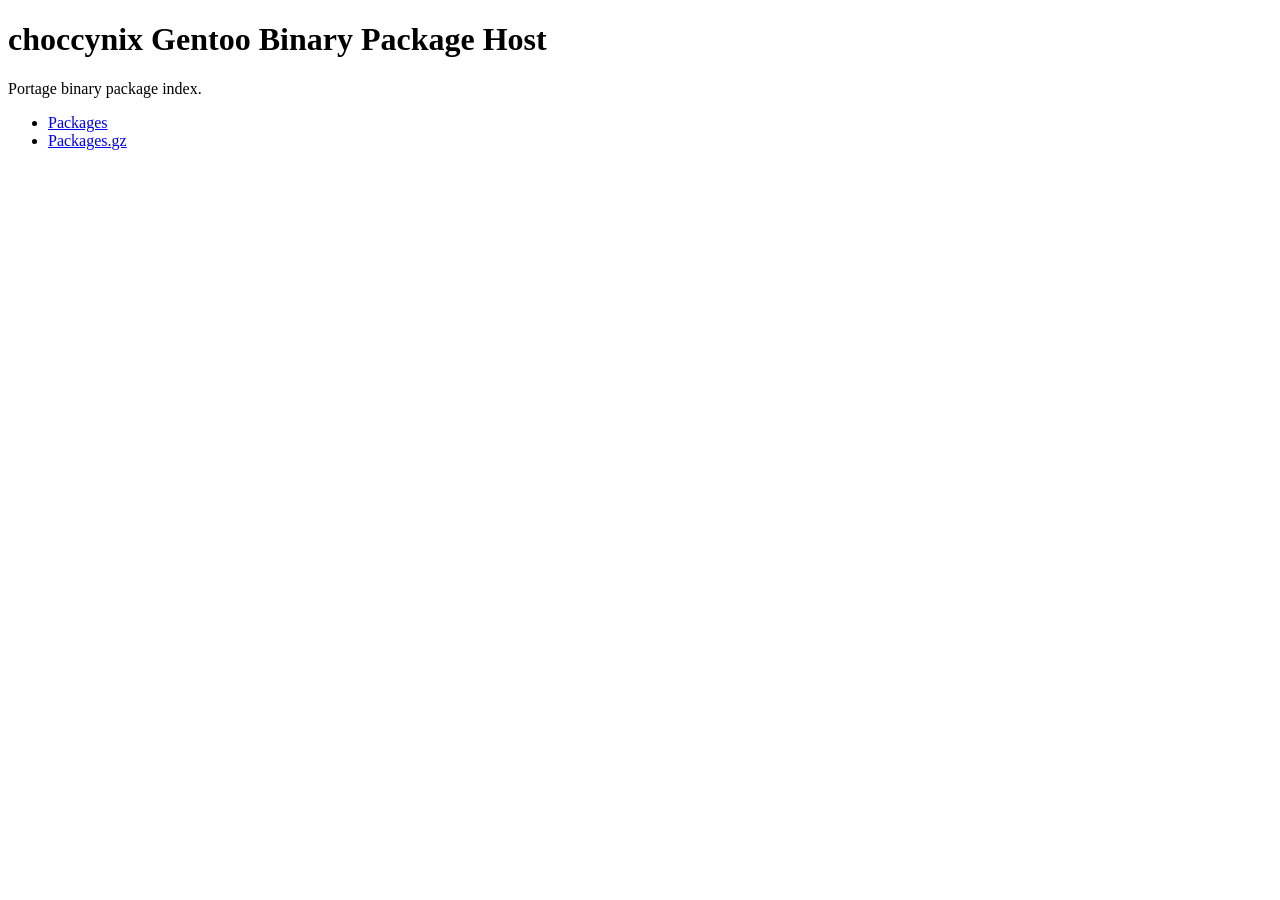
<file: binhost/index.html>
<!DOCTYPE html>
<html lang="en">

<head>

<meta charset="UTF-8">

<title>choccynix Binhost</title>

</head>

<body>

<h1>choccynix Gentoo Binary Package Host</h1>

<p>
Portage binary package index.
</p>

<ul>

<li>
<a href="Packages">
Packages
</a>
</li>

<li>
<a href="Packages.gz">
Packages.gz
</a>
</li>

</ul>

</body>

</html>
</file>
